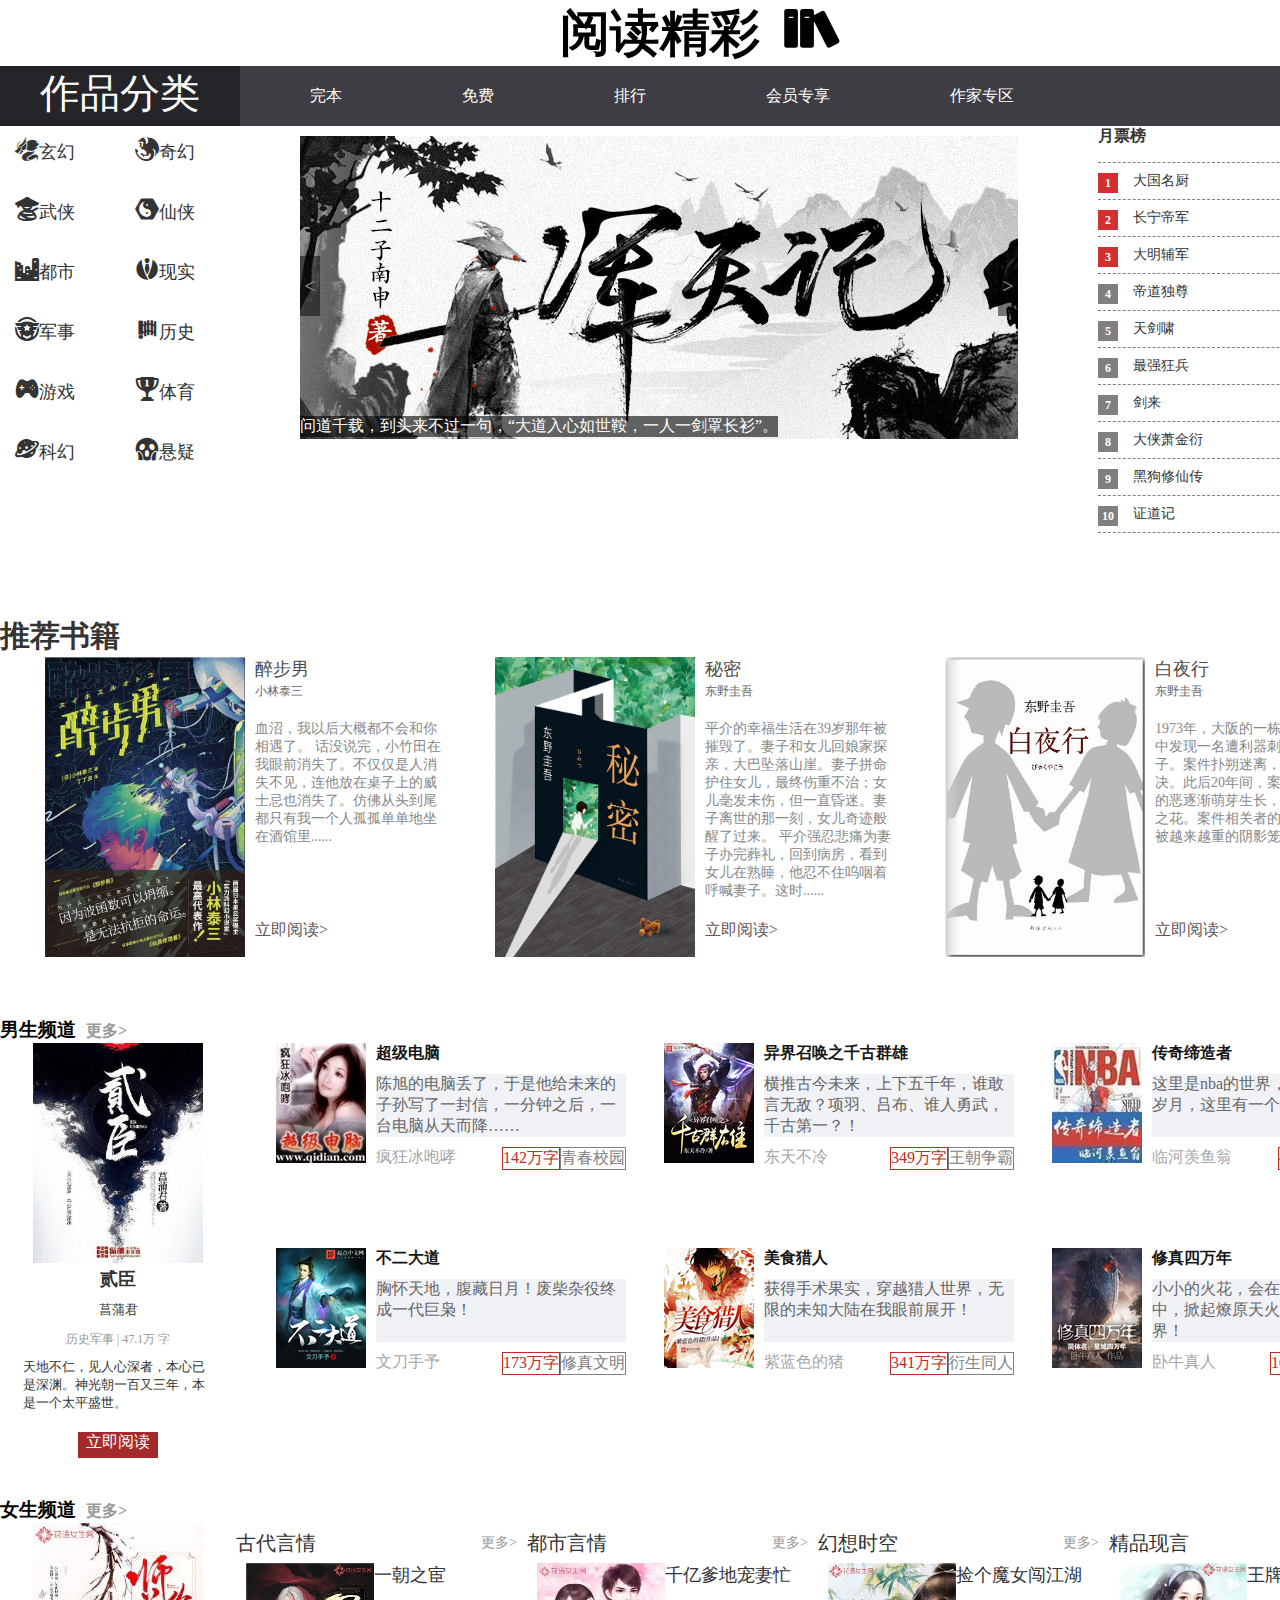
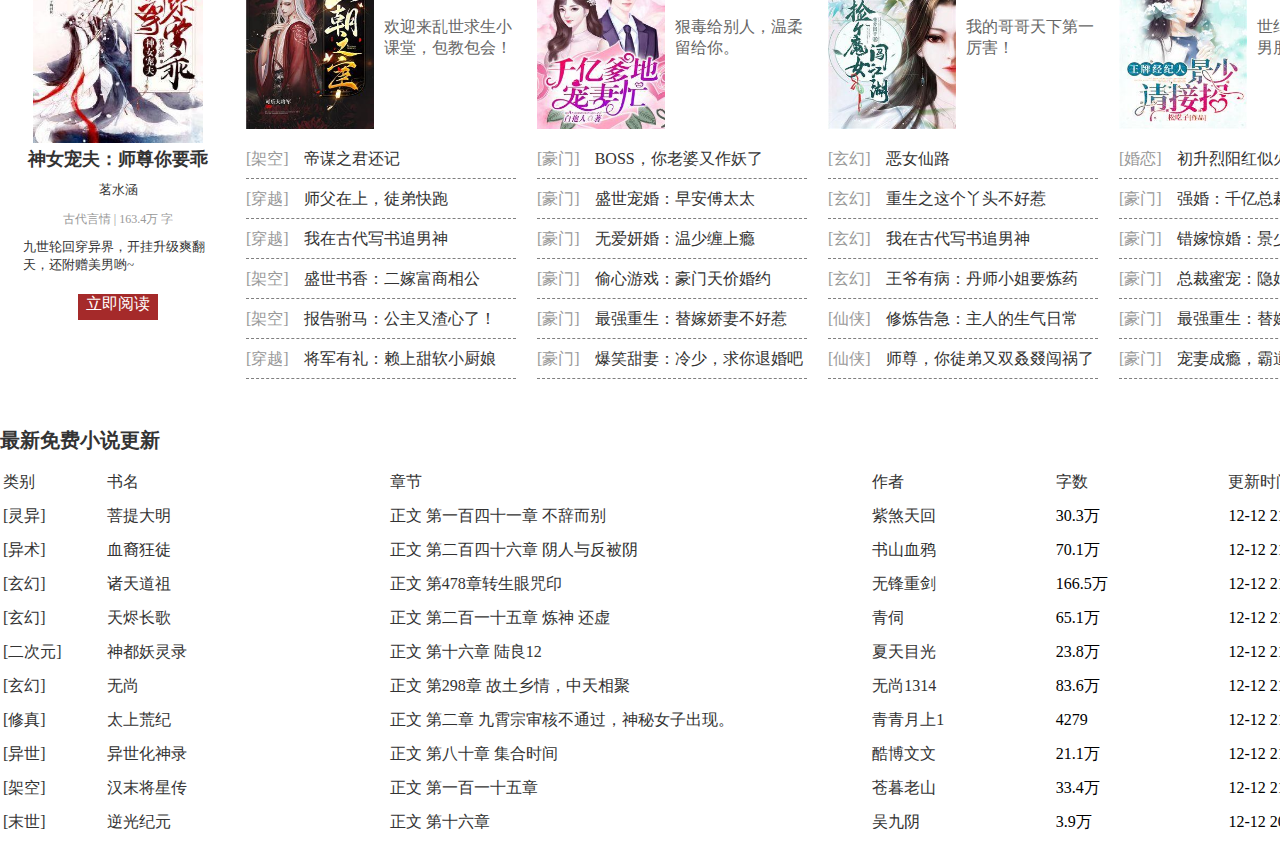
<file: book.html>
<!DOCTYPE html>
<html lang="en">

<head>
    <meta charset="UTF-8">
    <meta name="viewport" content="width=device-width, initial-scale=1.0">
    <meta http-equiv="X-UA-Compatible" content="ie=edge">
    <title>书籍</title>
    <link rel="stylesheet" href="./css/book-style.css">
    <link rel="shortcut icon" href="./ico/favicon_book.ico" type="image/x-icon">
</head>

<body>
    <div class="title">
        <h1>阅读精彩&nbsp;</h1>
    </div>
    <div class="bg">
        <div class="nav">
            <div class="nav-left">
                <div class="head">
                    <p>作品分类</p>
                </div>
                <div class="list">
                    <ul>
                        <li>
                            <a href="#"><em class="iconfont">&#xe650;</em><span>玄幻</span></a>
                            <a href="#"><em class="iconfont">&#xe64c;</em><span>奇幻</span></a>
                        </li>
                        <li>
                            <a href="#"><em class="iconfont">&#xe603;</em><span>武侠</span></a>
                            <a href="#"><em class="iconfont">&#xe510;</em><span>仙侠</span></a>
                        </li>
                        <li>
                            <a href="#"><em class="iconfont">&#xe649;</em><span>都市</span></a>
                            <a href="#"><em class="iconfont">&#xe522;</em><span>现实</span></a>
                        </li>
                        <li>
                            <a href="#"><em class="iconfont">&#xe60d;</em><span>军事</span></a>
                            <a href="#"><em class="iconfont">&#xe60c;</em><span>历史</span></a>
                        </li>
                        <li>
                            <a href="#"><em class="iconfont">&#xe60e;</em><span>游戏</span></a>
                            <a href="#"><em class="iconfont">&#xe64e;</em><span>体育</span></a>
                        </li>
                        <li>
                            <a href="#"><em class="iconfont">&#xe638;</em><span>科幻</span></a>
                            <a href="#"><em class="iconfont">&#xe520;</em><span>悬疑</span></a>
                        </li>
                    </ul>
                </div>
            </div>
            <div class="nav-right">
                <ul>
                    <li><a href="#">完本</a></li>
                    <li><a href="#">免费</a></li>
                    <li><a href="#">排行</a></li>
                    <li><a href="#">会员专享</a></li>
                    <li><a href="#">作家专区</a></li>
                </ul>
            </div>
        </div>
    </div>
    <div class="body">
        <div class="pic">
            <div>
                <img src="./sy/56.jpg" alt="" title="浑天记">
                <p>问道千载，到头来不过一句，“大道入心如世鞍，一人一剑罩长衫”。</p>
                <i class="lf"><a href="#">&gt;</a></i>
                <i class="ri"><a href="#">&lt;</a></i>
            </div>
            <div class="rank">
                <ul>
                    <li><em>月票榜</em></li>
                    <li class="li1"><i>1</i>
                        <div><a href="#">大国名厨</a></div>
                    </li>
                    <li class="li1"><i>2</i>
                        <div><a href="#">长宁帝军</a></div>
                    </li>
                    <li class="li1"><i>3</i>
                        <div><a href="#">大明辅军</a></div>
                    </li>
                    <li class="li2"><i>4</i>
                        <div><a href="#">帝道独尊</a></div>
                    </li>
                    <li class="li2"><i>5</i>
                        <div><a href="#">天剑啸</a></div>
                    </li>
                    <li class="li2"><i>6</i>
                        <div><a href="#">最强狂兵</a></div>
                    </li>
                    <li class="li2"><i>7</i>
                        <div><a href="#">剑来</a></div>
                    </li>
                    <li class="li2"><i>8</i>
                        <div><a href="#">大侠萧金衍</a></div>
                    </li>
                    <li class="li2"><i>9</i>
                        <div><a href="#">黑狗修仙传</a></div>
                    </li>
                    <li class="li2"><i>10</i>
                        <div><a href="#">证道记</a></div>
                    </li>
                </ul>
            </div>
        </div>
    </div>

    <div class="recommend">
        <h3>推荐书籍</h3>
        <div class="bg">
            <div class="rd-body">
                <div class="imgs"><a href="#"><img src="./sy/24.jpg" alt="" title="醉步男"></a></div>
                <div class="t">
                    <a href="#">
                        <p>醉步男</p>
                    </a>
                    <em>小林泰三</em>
                    <i>血沼，我以后大概都不会和你相遇了。
                        话没说完，小竹田在我眼前消失了。不仅仅是人消失不见，连他放在桌子上的威士忌也消失了。仿佛从头到尾都只有我一个人孤孤单单地坐在酒馆里......</i>
                    <a href="#"><span>立即阅读&gt;</span></a>
                </div>
            </div>
            <div class="rd-body">
                <div class="imgs"><a href="#"><img src="./sy/25.jpg" alt="" title="秘密"></a></div>
                <div class="t">
                    <a href="#">
                        <p>秘密</p>
                    </a>
                    <em>东野圭吾</em>
                    <i>平介的幸福生活在39岁那年被摧毁了。妻子和女儿回娘家探亲，大巴坠落山崖。妻子拼命护住女儿，最终伤重不治；女儿毫发未伤，但一直昏迷。妻子离世的那一刻，女儿奇迹般醒了过来。
                        平介强忍悲痛为妻子办完葬礼，回到病房，看到女儿在熟睡，他忍不住呜咽着呼喊妻子。这时......</i>
                    <a href="#"><span>立即阅读&gt;</span></a>
                </div>
            </div>
            <div class="rd-body">
                <div class="imgs"><a href="#"><img src="./sy/26.jpg" alt="" title="白夜行"></a></div>
                <div class="t">
                    <a href="#">
                        <p>白夜行</p>
                    </a>
                    <em>东野圭吾</em>
                    <i>1973年，大阪的一栋废弃建筑中发现一名遭利器刺死的男子。案件扑朔迷离，悬而未决。此后20年间，案件滋生出的恶逐渐萌芽生长，绽放出恶之花。案件相关者的人生逐渐被越来越重的阴影笼罩…… </i>
                    <a href="#"><span>立即阅读&gt;</span></a>
                </div>
            </div>
        </div>
    </div>
    <div class="boy">
        <h3>男生频道<a href="#"><span>更多&gt;</span></a></h3>
        <div>
            <div class="boy-left">
                <a href="#"><img src="./sy/27.jpg" alt="" title="贰臣"></a>
                <h5><a href="#">贰臣</a></h5>
                <p class="author"><a href="#">菖蒲君</a></p>
                <p class="intro"><span>历史军事</span> | <span>47.1万&nbsp;字</span></p>
                <p class="t">天地不仁，见人心深者，本心已是深渊。神光朝一百又三年，本是一个太平盛世。</p>
                <a href="#" class="read">
                    <p>立即阅读</p>
                </a>
            </div>
            <div class="boy-right">
                <ul>
                    <li>
                        <div><a href="#"><img src="./sy/28.jpg" alt=""></a></div>
                        <div class="txt">
                            <h4><a href="#">超级电脑</a></h4>
                            <p>陈旭的电脑丢了，于是他给未来的子孙写了一封信，一分钟之后，一台电脑从天而降……</p>
                            <a href="#" class="author">疯狂冰咆哮</a><span class="sp1">青春校园</span></span><span
                                class="sp2">142万字</span>
                        </div>
                    </li>
                    <li>
                        <div><a href="#"><img src="./sy/29.jpg" alt=""></a></div>
                        <div class="txt">
                            <h4><a href="#">异界召唤之千古群雄</a></h4>
                            <p>横推古今未来，上下五千年，谁敢言无敌？项羽、吕布、谁人勇武，千古第一？！</p>
                            <a href="#" class="author">东天不冷</a><span class="sp1">王朝争霸</span><span
                                class="sp2">349万字</span>
                        </div>
                    </li>
                    <li>
                        <div><a href="#"><img src="./sy/30.jpg" alt=""></a></div>
                        <div class="txt">
                            <h4><a href="#">传奇缔造者</a></h4>
                            <p>这里是nba的世界，是nba最传奇的岁月，这里有一个缔造传奇的人！</p>
                            <a href="#" class="author">临河羡鱼翁</a><span class="sp1">篮球运动</span> <span
                                class="sp2">404万字</span>
                        </div>
                    </li>
                    <li>
                        <div><a href="#"><img src="./sy/31.jpg" alt=""></a></div>
                        <div class="txt">
                            <h4><a href="#">不二大道</a></h4>
                            <p>胸怀天地，腹藏日月！废柴杂役终成一代巨枭！</p>
                            <a href="#" class="author">文刀手予</a><span class="sp1">修真文明</span><span
                                class="sp2">173万字</span>
                        </div>
                    </li>
                    <li>
                        <div><a href="#"><img src="./sy/32.jpg" alt=""></a></div>
                        <div class="txt">
                            <h4><a href="#">美食猎人</a></h4>
                            <p>获得手术果实，穿越猎人世界，无限的未知大陆在我眼前展开！</p>
                            <a href="#" class="author">紫蓝色的猪</a><span class="sp1">衍生同人</span><span
                                class="sp2">341万字</span>
                        </div>
                    </li>
                    <li>
                        <div><a href="#"><img src="./sy/33.jpg" alt=""></a></div>
                        <div class="txt">
                            <h4><a href="#">修真四万年</a></h4>
                            <p>小小的火花，会在这片黑暗森林中，掀起燎原天火，照亮整个世界！</p>
                            <a href="#" class="author">卧牛真人</a><span class="sp1">未来世界</span><span
                                class="sp2">1071万字</span>
                        </div>
                    </li>
                </ul>
            </div>
        </div>
    </div>
    <div class="girl">
        <h3>女生频道<a href="#"><span>更多&gt;</span></a></h3>
        <div>
            <div class="girl-left">
                <a href="#"><img src="./sy/34.jpg" alt="" title="神女宠夫：师尊你要乖"></a>
                <h5><a href="#"><a href="#">神女宠夫：师尊你要乖</a></a></h5>
                <p class="author"><a href="#">茗水涵</a></p>
                <p class="intro"><span>古代言情</span> | <span>163.4万&nbsp;字</span></p>
                <p class="t">九世轮回穿异界，开挂升级爽翻天，还附赠美男哟~</p>
                <a href="#" class="read">
                    <p>立即阅读</p>
                </a>
            </div>
            <div class="girl-right">
                <div class="girl-right-list">
                    <div class="title">
                        <span class="title-left">古代言情</span>
                        <a href="#"><span class="title-right">更多</span></a>
                    </div>
                    <div class="pic">
                        <a href="#"><img src="./sy/35.jpg" alt="" title="一朝之宦"></a>
                        <a href="#"><i>一朝之宦</i></a>
                        <p>欢迎来乱世求生小课堂，包教包会！</p>
                    </div>
                    <ul>
                        <li><span>[架空]</span><a href="#">帝谋之君还记</a></li>
                        <li><span>[穿越]</span><a href="#">师父在上，徒弟快跑</a></li>
                        <li><span>[穿越]</span><a href="#">我在古代写书追男神</a></li>
                        <li><span>[架空]</span><a href="#">盛世书香：二嫁富商相公</a></li>
                        <li><span>[架空]</span><a href="#">报告驸马：公主又渣心了！</a></li>
                        <li><span>[穿越]</span><a href="#">将军有礼：赖上甜软小厨娘</a></li>
                    </ul>
                </div>
                <div class="girl-right-list">
                    <div class="title">
                        <span class="title-left">都市言情</span>
                        <a href="#"><span class="title-right">更多</span></a>
                    </div>
                    <div class="pic">
                        <a href="#"><img src="./sy/36.jpg" alt="" title="千亿爹地宠妻忙"></a>
                        <a href="#"><i>千亿爹地宠妻忙</i></a>
                        <p>狠毒给别人，温柔留给你。</p>
                    </div>
                    <ul>
                        <li><span>[豪门]</span><a href="#">BOSS，你老婆又作妖了</a></li>
                        <li><span>[豪门]</span><a href="#">盛世宠婚：早安傅太太</a></li>
                        <li><span>[豪门]</span><a href="#">无爱妍婚：温少缠上瘾</a></li>
                        <li><span>[豪门]</span><a href="#">偷心游戏：豪门天价婚约</a></li>
                        <li><span>[豪门]</span><a href="#">最强重生：替嫁娇妻不好惹</a></li>
                        <li><span>[豪门]</span><a href="#">爆笑甜妻：冷少，求你退婚吧</a></li>
                    </ul>
                </div>
                <div class="girl-right-list">
                    <div class="title">
                        <span class="title-left">幻想时空</span>
                        <a href="#"><span class="title-right">更多</span></a>
                    </div>
                    <div class="pic">
                        <a href="#"><img src="./sy/37.jpg" alt="" title="捡个魔女闯江湖"></a>
                        <a href="#"><i>捡个魔女闯江湖</i></a>
                        <p>我的哥哥天下第一厉害！</p>
                    </div>
                    <ul>
                        <li><span>[玄幻]</span><a href="#">恶女仙路</a></li>
                        <li><span>[玄幻]</span><a href="#">重生之这个丫头不好惹</a></li>
                        <li><span>[玄幻]</span><a href="#">我在古代写书追男神</a></li>
                        <li><span>[玄幻]</span><a href="#">王爷有病：丹师小姐要炼药</a></li>
                        <li><span>[仙侠]</span><a href="#">修炼告急：主人的生气日常</a></li>
                        <li><span>[仙侠]</span><a href="#">师尊，你徒弟又双叒叕闯祸了</a></li>
                    </ul>
                </div>
                <div class="girl-right-list">
                    <div class="title">
                        <span class="title-left">精品现言</span>
                        <a href="#"><span class="title-right">更多</span></a>
                    </div>
                    <div class="pic">
                        <a href="#"><img src="./sy/38.jpg" alt="" title="王牌经纪人：景少，请接招"></a>
                        <a href="#"><i>王牌经纪人</i></a>
                        <p>世纪拷问：爱豆和男朋友谁重要？</p>
                    </div>
                    <ul>
                        <li><span>[婚恋]</span><a href="#">初升烈阳红似火</a></li>
                        <li><span>[豪门]</span><a href="#">强婚：千亿总裁来打call</a></li>
                        <li><span>[豪门]</span><a href="#">错嫁惊婚：景少追妻请排队</a></li>
                        <li><span>[豪门]</span><a href="#">总裁蜜宠：隐婚娇妻太撩人</a></li>
                        <li><span>[豪门]</span><a href="#">最强重生：替嫁娇妻不好惹</a></li>
                        <li><span>[豪门]</span><a href="#">宠妻成瘾，霸道boss狠狠爱</a></li>
                    </ul>
                </div>
            </div>
        </div>
    </div>
    <div class="new">
        <h3>最新免费小说更新</h3>
        <table>
            <tr class="tr1">
                <td class="c">类别</td>
                <td class="name">书名</td>
                <td class="chapter">章节</td>
                <td class="author">作者</td>
                <td class="number">字数</td>
                <td class="date">更新时间</td>
            </tr>
            <tr>
                <td class="c"><a href="#">[灵异]</a></td>
                <td class="name"><a href="#">菩提大明</a></td>
                <td class="chapter"><a href="#">正文 第一百四十一章 不辞而别</a></td>
                <td class="author"><a href="#">紫煞天回</a></td>
                <td class="number">30.3万</td>
                <td class="date">12-12 21:40</td>
            </tr>
            <tr>
                <td class="c"><a href="#">[异术]</a></td>
                <td class="name"><a href="#">血裔狂徒</a></td>
                <td class="chapter"><a href="#">正文 第二百四十六章 阴人与反被阴</a></td>
                <td class="author"><a href="#">书山血鸦</a></td>
                <td class="number">70.1万</td>
                <td class="date">12-12 21:38</td>
            </tr>
            <tr>
                <td class="c"><a href="#">[玄幻]</a></td>
                <td class="name"><a href="#">诸天道祖</a></td>
                <td class="chapter"><a href="#">正文 第478章转生眼咒印</a></td>
                <td class="author"><a href="#">无锋重剑</a></td>
                <td class="number">166.5万</td>
                <td class="date">12-12 21:26</td>
            </tr>
            <tr>
                <td class="c"><a href="#">[玄幻]</a></td>
                <td class="name"><a href="#">天烬长歌</a></td>
                <td class="chapter"><a href="#">正文 第二百一十五章 炼神 还虚</a></td>
                <td class="author"><a href="#">青伺</a></td>
                <td class="number">65.1万</td>
                <td class="date">12-12 21:25</td>
            </tr>
            <tr>
                <td class="c"><a href="#">[二次元]</a></td>
                <td class="name"><a href="#">神都妖灵录</a></td>
                <td class="chapter"><a href="#">正文 第十六章 陆良12</a></td>
                <td class="author"><a href="#">夏天目光</a></td>
                <td class="number">23.8万</td>
                <td class="date">12-12 21:24</td>
            </tr>
            <tr>
                <td class="c"><a href="#">[玄幻]</a></td>
                <td class="name"><a href="#">无尚</a></td>
                <td class="chapter"><a href="#">正文 第298章 故土乡情，中天相聚</a></td>
                <td class="author"><a href="#">无尚1314</a></td>
                <td class="number">83.6万</td>
                <td class="date">12-12 21:24</td>
            </tr>
            <tr>
                <td class="c"><a href="#">[修真]</a></td>
                <td class="name"><a href="#">太上荒纪</a></td>
                <td class="chapter"><a href="#">正文 第二章 九霄宗审核不通过，神秘女子出现。</a></td>
                <td class="author"><a href="#">青青月上1</a></td>
                <td class="number">4279</td>
                <td class="date">12-12 21:21</td>
            </tr>
            <tr>
                <td class="c"><a href="#">[异世]</a></td>
                <td class="name"><a href="#">异世化神录</a></td>
                <td class="chapter"><a href="#">正文 第八十章 集合时间</a></td>
                <td class="author"><a href="#">酷博文文</a></td>
                <td class="number">21.1万</td>
                <td class="date">12-12 21:03</td>
            </tr>
            <tr>
                <td class="c"><a href="#">[架空]</a></td>
                <td class="name"><a href="#">汉末将星传</a></td>
                <td class="chapter"><a href="#">正文 第一百一十五章</a></td>
                <td class="author"><a href="#">苍暮老山</a></td>
                <td class="number">33.4万</td>
                <td class="date">12-12 21:01</td>
            </tr>
            <tr>
                <td class="c"><a href="#">[末世]</a></td>
                <td class="name"><a href="#">逆光纪元</a></td>
                <td class="chapter"><a href="#">正文 第十六章</a></td>
                <td class="author"><a href="#">吴九阴</a></td>
                <td class="number">3.9万</td>
                <td class="date">12-12 20:48</td>
            </tr>
        </table>
    </div>
</body>

</html>
</file>
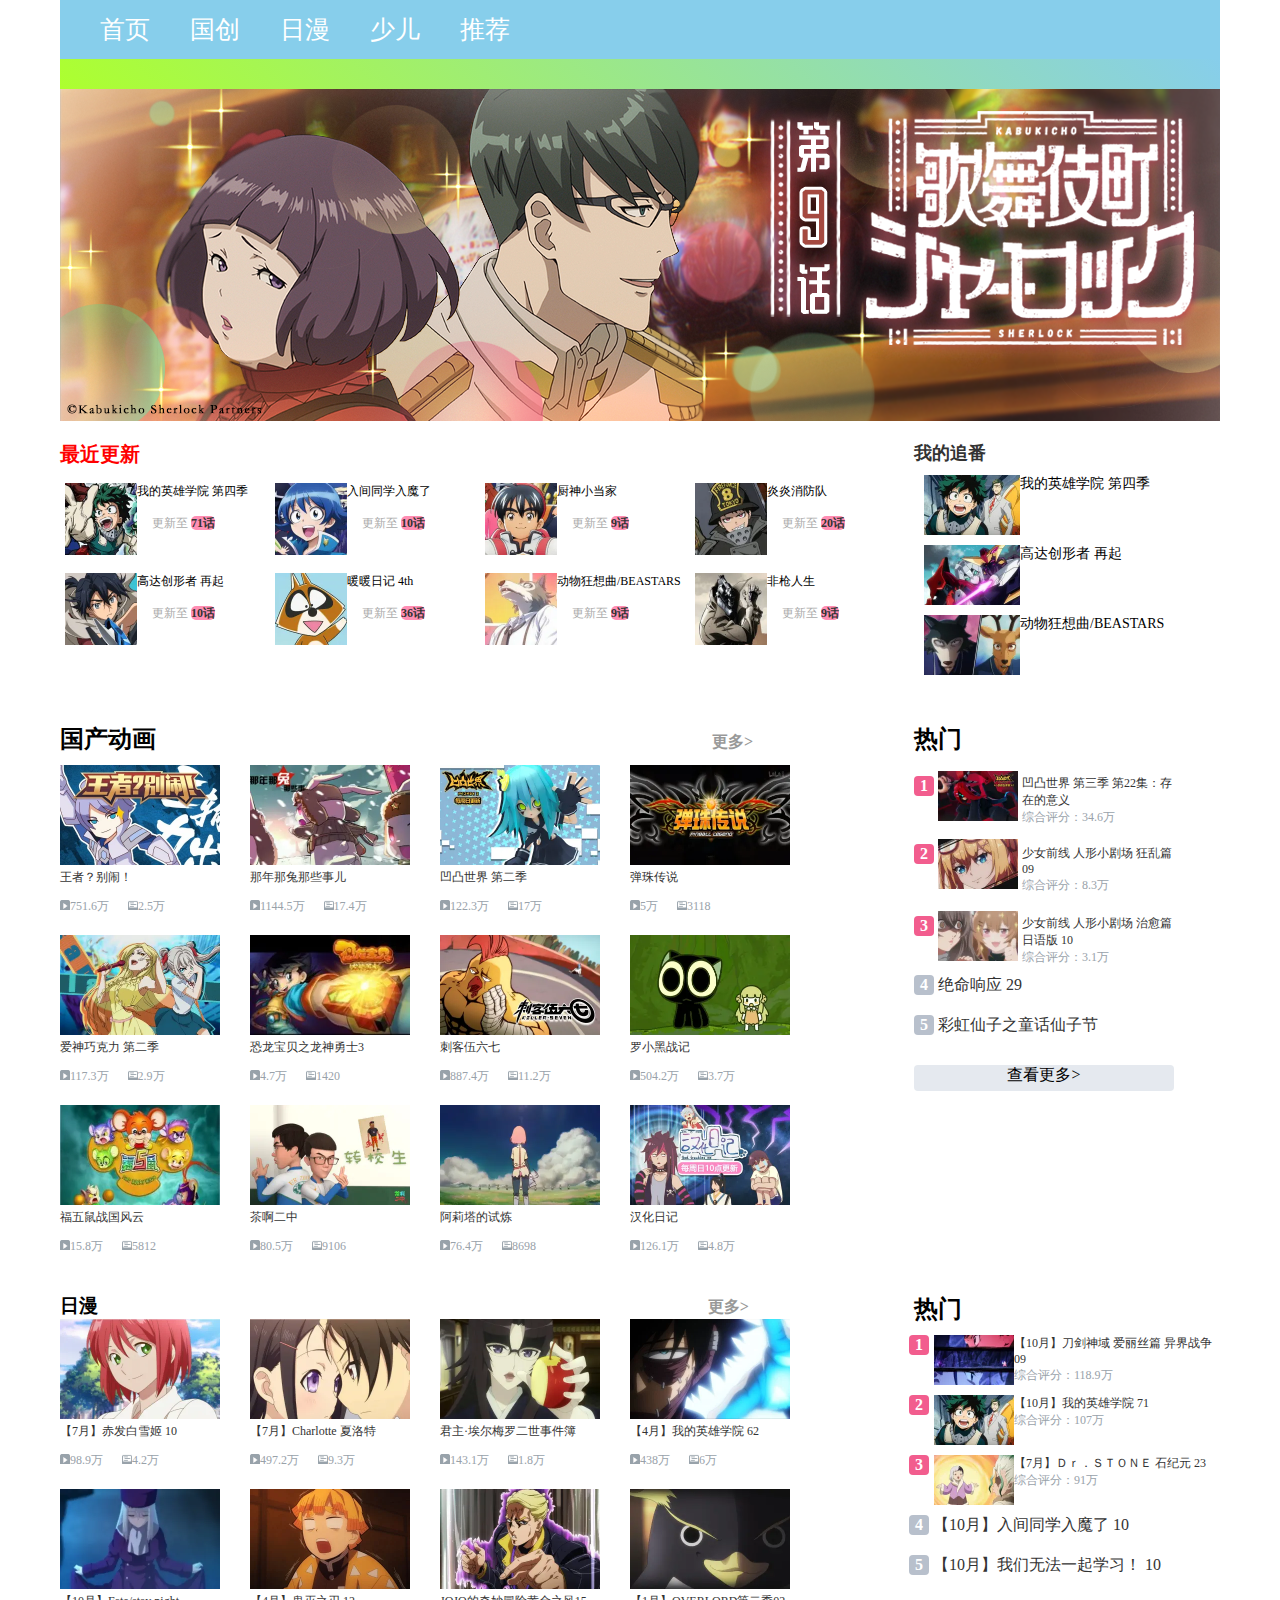
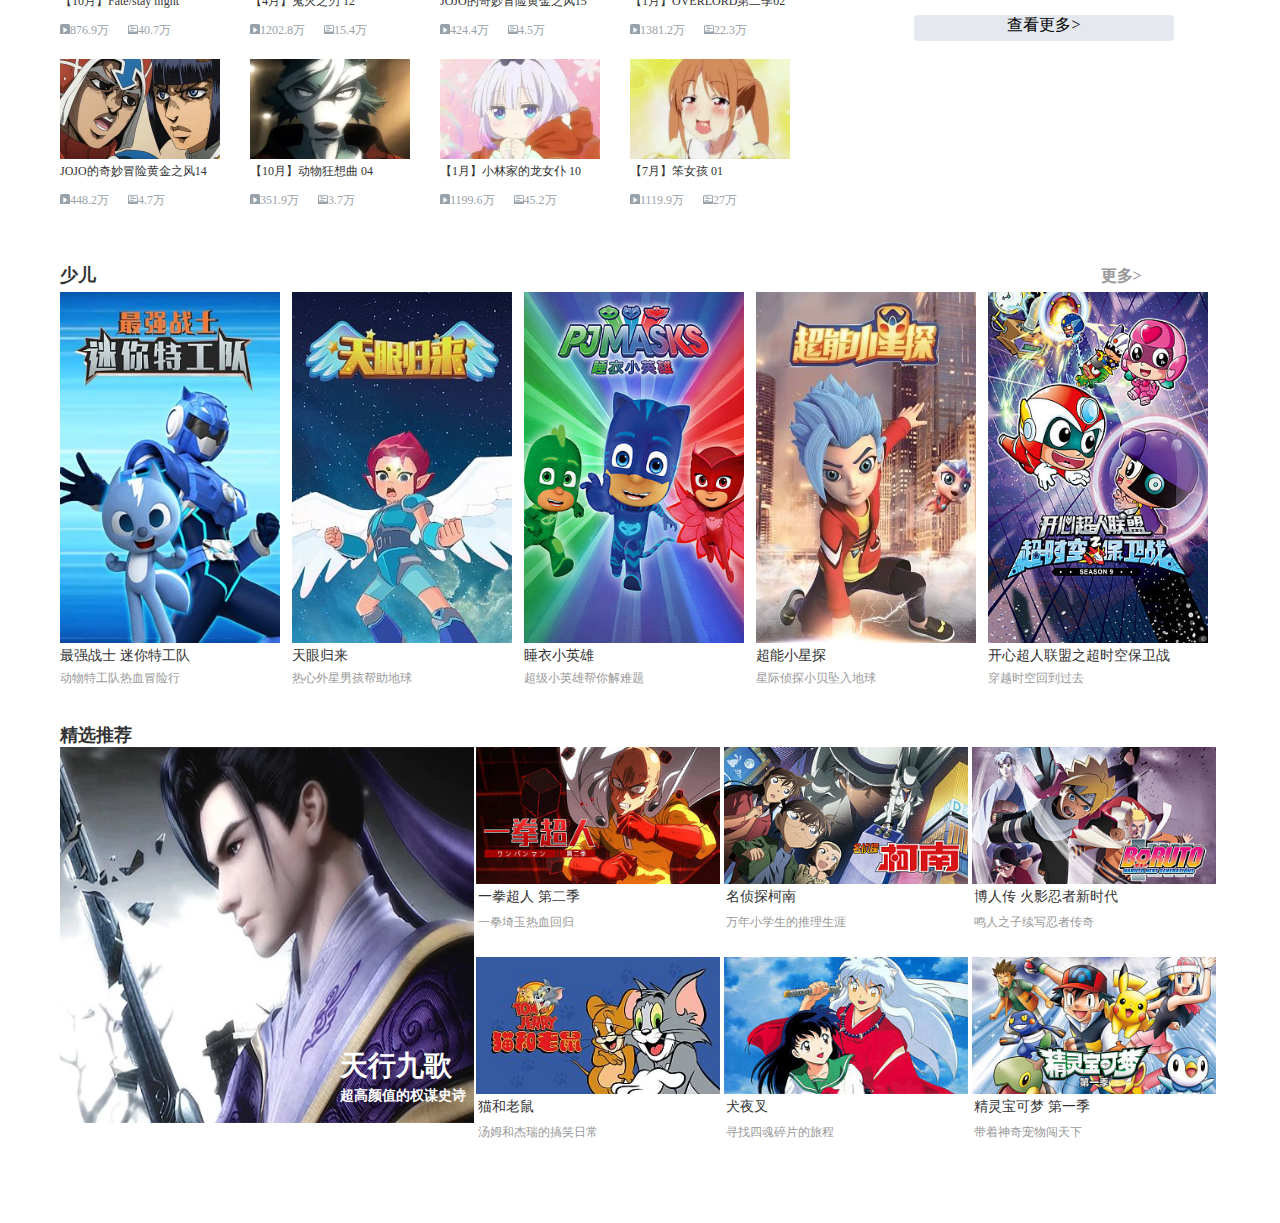
<file: comic.html>
<!DOCTYPE html>
<html lang="en">

<head>
    <meta charset="UTF-8">
    <meta name="viewport" content="width=device-width, initial-scale=1.0">
    <meta http-equiv="X-UA-Compatible" content="ie=edge">
    <title>动漫</title>
    <link rel="stylesheet" href="./css/comic-style.css">
    <link rel="shortcut icon" href="./ico/favicon_comic.ico" type="image/x-icon">
</head>

<body>
    <div class="header">
        <div class="hd-nav">
            <ul>
                <li><a href="index.html">首页</a></li>
                <li><a href="#1">国创</a></li>
                <li><a href="#2">日漫</a></li>
                <li><a href="#3">少儿</a></li>
                <li><a href="#4">推荐</a></li>
            </ul>
        </div>
    </div>
    <div class="fenge">
    </div>
    <div class="center">
        <ul>
            <li>
                <a href="#" target="_blank"><img src="dm/1.png" alt="" title="神探夏洛克"></a>
            </li>
            <li>
                <a href="#" target="_balnk"><img src="dm/2.jpg" alt="" title="Fate"></a>
            </li>
            <li>
                <a href="#" target="_blank"><img src="dm/3.jpg" alt="" title="高分少女"></a>
            </li>
            <li>
                <a href="#" target="_blank"><img src="dm/4.jpg" alt="" title="刀剑神域"></a>
            </li>
            <li>
                <a href="#" target="_blank"><img src="dm/5.jpg" alt="" title="我的英雄学院 第四季"></a>
            </li>
        </ul>
    </div>
    <div class="gengxin">
        <div class="gx-left">
            <h3>最近更新</h3>
            <div class="gx-bd">
                <ul>
                    <li>
                        <a href="https://www.bilibili.com/bangumi/play/ss28623" target="_blank"><img src="./dm/6.jpg" alt=""></a>
                        <a href="https://www.bilibili.com/bangumi/play/ss28623" target="_blank" class="gx-bdp"><p>我的英雄学院 第四季</p></a>
                        <span class="gx-bds">更新至 <strong class="ji">71话</strong></span>
                    </li>
                    <li>
                        <a href="https://www.bilibili.com/bangumi/play/ss28638" target="_blank"><img src="./dm/7.jpg" alt=""></a>
                        <a href="https://www.bilibili.com/bangumi/play/ss28638" target="_blank" class="gx-bdp"><p>入间同学入魔了</p></a>
                        <span class="gx-bds">更新至 <strong class="ji">10话</strong></span>
                    </li>
                    <li>
                        <a href="https://www.bilibili.com/bangumi/play/ss28631" target="_blank"><img src="./dm/8.jpg" alt=""></a>
                        <a href="https://www.bilibili.com/bangumi/play/ss28631" target="_blank" class="gx-bdp"><p>厨神小当家</p></a>
                        <span class="gx-bds">更新至 <strong class="ji">9话</strong></span> 
                    </li>
                    <li>
                        <a href="https://www.bilibili.com/bangumi/play/ss27959" target="_blank"><img src="./dm/9.jpg" alt=""></a>
                        <a href="https://www.bilibili.com/bangumi/play/ss27959" target="_blank" class="gx-bdp"><p>炎炎消防队</p></a>
                        <span class="gx-bds">更新至 <strong class="ji">20话</strong></span> 
                    </li>
                    <li>
                        <a href="https://www.bilibili.com/bangumi/play/ss28593" target="_blank"><img src="./dm/10.jpg" alt=""></a>
                        <a href="https://www.bilibili.com/bangumi/play/ss28593" target="_blank" class="gx-bdp"><p>高达创形者 再起</p></a>
                        <span class="gx-bds">更新至 <strong class="ji">10话</strong></span> 
                    </li>
                    <li>
                        <a href="https://www.bilibili.com/bangumi/play/ss26878" target="_blank"><img src="./dm/11.jpg" alt=""></a>
                        <a href="https://www.bilibili.com/bangumi/play/ss26878" target="_blank" class="gx-bdp"><p>暖暖日记 4th</p></a>
                        <span class="gx-bds">更新至 <strong class="ji">36话</strong></span>
                    </li>
                    <li>
                        <a href="https://www.bilibili.com/bangumi/play/ss28542" target="_blank"><img src="./dm/12.jpg" alt=""></a>
                        <a href="https://www.bilibili.com/bangumi/play/ss28542" target="_blank" class="gx-bdp"><p>动物狂想曲/BEASTARS</p></a>
                        <span class="gx-bds">更新至 <strong class="ji">9话</strong></span>
                    </li>
                    <li>
                        <a href="https://www.bilibili.com/bangumi/play/ss28617" target="_blank"><img src="./dm/13.jpg" alt=""></a>
                        <a href="https://www.bilibili.com/bangumi/play/ss28617" target="_blank" class="gx-bdp"><p>非枪人生</p></a>
                        <span class="gx-bds">更新至 <strong class="ji">9话</strong></span>
                    </li>
                </ul>
            </div>
        </div>
        <div class="gx-right">
            <div><h3>我的追番</h3></div>
            <div class="list">
                <ul>
                    <li>
                        <a href="https://www.bilibili.com/bangumi/play/ss28623"><img src="./dm/14.jpg" alt=""></a>
                        <a href="https://www.bilibili.com/bangumi/play/ss28623" target="_blank" class="gx-bdp"><p>我的英雄学院 第四季</p></a>
                    </li>
                    <li>
                        <a href="https://www.bilibili.com/bangumi/play/ss28593"><img src="./dm/15.jpg" alt=""></a>
                        <a href="https://www.bilibili.com/bangumi/play/ss28593" target="_blank" class="gx-bdp"><p>高达创形者 再起</p></a>
                    </li>
                    <li>
                        <a href="https://www.bilibili.com/bangumi/play/ss28542"><img src="./dm/16.jpg" alt=""></a>
                        <a href="https://www.bilibili.com/bangumi/play/ss28542" target="_blank" class="gx-bdp"><p>动物狂想曲/BEASTARS</p></a>
                    </li>
                </ul>
            </div>
        </div>
    </div>
    <div class="gc">
        <div class="gc-left">
            <a name="1"></a>
            <h3>国产动画 <a href="#"><span>更多&gt;</span></a></h3>
            <div>
                <div class="gc-left-box">
                    <a href="https://www.bilibili.com/bangumi/play/ep255133" target="_blank"><img src="./dm/17.jpg" alt=""></a>
                    <a href="https://www.bilibili.com/bangumi/play/ep255133"><p class="t">王者？别闹！</p></a>
                    <p class="pic"><img src="./dm/Snipaste_2019-12-08_22-09-22.png" alt="">751.6万</p>
                    <span class="pic"><img src="./dm/Snipaste_2019-12-08_22-15-58.png" alt="">2.5万</span>
                </div>
                <div class="gc-left-box">
                    <a href="https://www.bilibili.com/bangumi/play/ep30478/" target="_blank"><img src="./dm/18.jpg" alt=""></a>
                    <a href="https://www.bilibili.com/bangumi/play/ep30478/"><p class="t">那年那兔那些事儿</p></a>
                    <p class="pic"><img src="./dm/Snipaste_2019-12-08_22-09-22.png" alt="">1144.5万</p>
                    <span class="pic"><img src="./dm/Snipaste_2019-12-08_22-15-58.png" alt="">17.4万</span>
                </div>
                <div class="gc-left-box">
                    <a href="https://www.bilibili.com/bangumi/play/ep114687" target="_blank"><img src="./dm/19.jpg" alt=""></a>
                    <a href="https://www.bilibili.com/bangumi/play/ep114687"><p class="t">凹凸世界 第二季</p></a>
                    <p class="pic"><img src="./dm/Snipaste_2019-12-08_22-09-22.png" alt="">122.3万</p>
                    <span class="pic"><img src="./dm/Snipaste_2019-12-08_22-15-58.png" alt="">17万</span>
                </div>
                <div class="gc-left-box">
                    <a href="https://www.bilibili.com/video/av73016213" target="_blank"><img src="./dm/20.jpg" alt=""></a>
                    <a href="https://www.bilibili.com/video/av73016213"><p class="t">弹珠传说</p></a>
                    <p class="pic"><img src="./dm/Snipaste_2019-12-08_22-09-22.png" alt="">5万</p>
                    <span class="pic"><img src="./dm/Snipaste_2019-12-08_22-15-58.png" alt="">3118</span>
                </div>
                <div class="gc-left-box">
                    <a href="https://www.bilibili.com/video/av21336411" target="_blank"><img src="./dm/21.jpg" alt=""></a>
                    <a href="https://www.bilibili.com/video/av21336411"><p class="t">爱神巧克力 第二季</p></a>
                    <p class="pic"><img src="./dm/Snipaste_2019-12-08_22-09-22.png" alt="">117.3万</p>
                    <span class="pic"><img src="./dm/Snipaste_2019-12-08_22-15-58.png" alt="">2.9万</span>
                </div>
                <div class="gc-left-box">
                    <a href="https://www.bilibili.com/video/av12894490" target="_blank"><img src="./dm/22.jpg" alt=""></a>
                    <a href="https://www.bilibili.com/video/av12894490"><p class="t">恐龙宝贝之龙神勇士3</p></a>
                    <p class="pic"><img src="./dm/Snipaste_2019-12-08_22-09-22.png" alt="">4.7万</p>
                    <span class="pic"><img src="./dm/Snipaste_2019-12-08_22-15-58.png" alt="">1420</span>
                </div>
                <div class="gc-left-box">
                    <a href="https://www.bilibili.com/bangumi/play/ep203922" target="_blank"><img src="./dm/23.jpg" alt=""></a>
                    <a href="https://www.bilibili.com/bangumi/play/ep203922"><p class="t">刺客伍六七</p></a>
                    <p class="pic"><img src="./dm/Snipaste_2019-12-08_22-09-22.png" alt="">887.4万</p>
                    <span class="pic"><img src="./dm/Snipaste_2019-12-08_22-15-58.png" alt="">11.2万</span>
                </div>
                <div class="gc-left-box">
                    <a href="https://www.bilibili.com/bangumi/play/ep32374" target="_blank"><img src="./dm/24.jpg" alt=""></a>
                    <a href="https://www.bilibili.com/bangumi/play/ep32374"><p class="t">罗小黑战记</p></a>
                    <p class="pic"><img src="./dm/Snipaste_2019-12-08_22-09-22.png" alt="">504.2万</p>
                    <span class="pic"><img src="./dm/Snipaste_2019-12-08_22-15-58.png" alt="">3.7万</span>
                </div>
                <div class="gc-left-box">
                    <a href="https://www.bilibili.com/video/av13312870" target="_blank"><img src="./dm/25.jpg" alt=""></a>
                    <a href="https://www.bilibili.com/video/av13312870"><p class="t">福五鼠战国风云</p></a>
                    <p class="pic"><img src="./dm/Snipaste_2019-12-08_22-09-22.png" alt="">15.8万</p>
                    <span class="pic"><img src="./dm/Snipaste_2019-12-08_22-15-58.png" alt="">5812</span>
                </div>
                <div class="gc-left-box">
                    <a href="https://www.bilibili.com/bangumi/play/ep199033" target="_blank"><img src="./dm/26.jpg" alt=""></a>
                    <a href="https://www.bilibili.com/bangumi/play/ep199033"><p class="t">茶啊二中</p></a>
                    <p class="pic"><img src="./dm/Snipaste_2019-12-08_22-09-22.png" alt="">80.5万</p>
                    <span class="pic"><img src="./dm/Snipaste_2019-12-08_22-15-58.png" alt="">9106</span>
                </div>
                <div class="gc-left-box">
                    <a href="https://www.bilibili.com/video/av6842785" target="_blank"><img src="./dm/27.jpg" alt=""></a>
                    <a href="https://www.bilibili.com/video/av6842785"><p class="t">阿莉塔的试炼</p></a>
                    <p class="pic"><img src="./dm/Snipaste_2019-12-08_22-09-22.png" alt="">76.4万</p>
                    <span class="pic"><img src="./dm/Snipaste_2019-12-08_22-15-58.png" alt="">8698</span>
                </div>
                <div class="gc-left-box">
                        <a href="https://www.bilibili.com/bangumi/play/ep278426" target="_blank"><img src="./dm/28.jpg" alt=""></a>
                        <a href="https://www.bilibili.com/bangumi/play/ep278426"><p class="t">汉化日记</p></a>
                        <p class="pic"><img src="./dm/Snipaste_2019-12-08_22-09-22.png" alt="">126.1万</p>
                        <span class="pic"><img src="./dm/Snipaste_2019-12-08_22-15-58.png" alt="">4.8万</span>
                </div>
            </div>
        </div>
        <div class="gc-right">
            <h3>热门</h3>
            <div>
                <ul>
                    <li>
                        <span class="rank"><i>1</i> </span>
                        <div class="imgs">
                            <a href="https://www.bilibili.com/video/av78142958/" target="_blank"><img src="./dm/29.jpg" alt=""></a>
                        </div>
                        <div class="t">
                            <a href="https://www.bilibili.com/video/av78142958/" target="_blank"><p class="t1">凹凸世界 第三季 第22集：存在的意义</p></a>
                            <p class="t2">综合评分：34.6万</p>
                        </div>
                    </li>
                    <li>
                        <span class="rank"><i>2</i></span>
                        <div class="imgs">
                            <a href="https://www.bilibili.com/bangumi/play/ep292856" target="_blank"><img src="./dm/30.jpg" alt=""></a>
                        </div>
                        <div class="t">
                            <a href="https://www.bilibili.com/bangumi/play/ep292856" target="_blank"><p class="t1">少女前线 人形小剧场 狂乱篇 09</p></a>
                            <p class="t2">综合评分：8.3万</p>
                        </div>
                    </li>
                    <li>                        
                        <span class="rank"><i>3</i></span>
                        <div class="imgs">
                            <a href="https://www.bilibili.com/video/av77198584/" target="_blank"><img src="./dm/31.jpg" alt=""></a>
                        </div>
                        <div class="t">
                            <a href="https://www.bilibili.com/video/av77198584/" target=""><p class="t1">少女前线 人形小剧场 治愈篇 日语版 10</p></a>
                            <p class="t2">综合评分：3.1万</p>
                        </div>
                    </li>
                    <li class="li4">                        
                        <span class="no-rank"><i>4</i></span>
                        <div class="other">
                            <a href="https://www.bilibili.com/video/av78263249/" target="_blank"><p class="t1">绝命响应 29</p></a>
                        </div>
                    </li>
                    <li class="li4">                        
                        <span class="no-rank"><i>5</i></span>
                        <div class="other">
                            <a href="https://www.bilibili.com/video/av78027883/" target="_blank"><p class="t1">彩虹仙子之童话仙子节</p></a>
                        </div>
                    </li>
                </ul>
            </div>
            <div class="more">查看更多&gt;</div>
        </div>
    </div>
    <div class="rm">
        <div class="rm-left">
            <a name="2"></a>
            <h3>日漫 <a href="#"><span>更多&gt;</span></a></h3>
            <div>
                <div class="left-box">
                    <a href="https://www.bilibili.com/bangumi/play/ep67438/" target="_blank"><img src="./dm/32.jpg" alt=""></a>
                    <a href="https://www.bilibili.com/bangumi/play/ep67438/"><p class="t">【7月】赤发白雪姬 10</p></a>
                    <p class="pic"><img src="./dm/Snipaste_2019-12-08_22-09-22.png" alt="">98.9万</p>
                    <span class="pic"><img src="./dm/Snipaste_2019-12-08_22-15-58.png" alt="">4.2万</span>
                </div>
                <div class="left-box">
                    <a href="https://www.bilibili.com/video/av2665177" target="_blank"><img src="./dm/33.jpg" alt=""></a>
                    <a href="https://www.bilibili.com/video/av2665177"><p class="t">【7月】Charlotte 夏洛特</p></a>
                    <p class="pic"><img src="./dm/Snipaste_2019-12-08_22-09-22.png" alt="">497.2万</p>
                    <span class="pic"><img src="./dm/Snipaste_2019-12-08_22-15-58.png" alt="">9.3万</span>
                </div>
                <div class="left-box">
                    <a href="https://www.bilibili.com/video/av66932640" target="_blank"><img src="./dm/34.jpg" alt=""></a>
                    <a href="https://www.bilibili.com/video/av66932640"><p class="t">君主·埃尔梅罗二世事件簿</p></a>
                    <p class="pic"><img src="./dm/Snipaste_2019-12-08_22-09-22.png" alt="">143.1万</p>
                    <span class="pic"><img src="./dm/Snipaste_2019-12-08_22-15-58.png" alt="">1.8万</span>
                </div>
                <div class="left-box">
                    <a href="https://www.bilibili.com/video/av32207051" target="_blank"><img src="./dm/35.jpg" alt=""></a>
                    <a href="https://www.bilibili.com/video/av32207051"><p class="t">【4月】我的英雄学院 62</p></a>
                    <p class="pic"><img src="./dm/Snipaste_2019-12-08_22-09-22.png" alt="">438万</p>
                    <span class="pic"><img src="./dm/Snipaste_2019-12-08_22-15-58.png" alt="">6万</span>
                </div>
                <div class="left-box">
                    <a href="https://www.bilibili.com/video/av1654426" target="_blank"><img src="./dm/36.jpg" alt=""></a>
                    <a href="https://www.bilibili.com/video/av1654426"><p class="t">【10月】Fate/stay night</p></a>
                    <p class="pic"><img src="./dm/Snipaste_2019-12-08_22-09-22.png" alt="">876.9万</p>
                    <span class="pic"><img src="./dm/Snipaste_2019-12-08_22-15-58.png" alt="">40.7万</span>
                </div>
                <div class="left-box">
                    <a href="https://www.bilibili.com/bangumi/play/ep267862" target="_blank"><img src="./dm/37.jpg" alt=""></a>
                    <a href="https://www.bilibili.com/bangumi/play/ep267862"><p class="t">【4月】鬼灭之刃 12</p></a>
                    <p class="pic"><img src="./dm/Snipaste_2019-12-08_22-09-22.png" alt="">1202.8万</p>
                    <span class="pic"><img src="./dm/Snipaste_2019-12-08_22-15-58.png" alt="">15.4万</span>
                </div>
                <div class="left-box">
                    <a href="https://www.bilibili.com/video/av41058812" target="_blank"><img src="./dm/38.jpg" alt=""></a>
                    <a href="https://www.bilibili.com/video/av41058812"><p class="t">JOJO的奇妙冒险黄金之风15</p></a>
                    <p class="pic"><img src="./dm/Snipaste_2019-12-08_22-09-22.png" alt="">424.4万</p>
                    <span class="pic"><img src="./dm/Snipaste_2019-12-08_22-15-58.png" alt="">4.5万</span>
                </div>
                <div class="left-box">
                    <a href="https://www.bilibili.com/video/av18377609" target="_blank"><img src="./dm/39.jpg" alt=""></a>
                    <a href="https://www.bilibili.com/video/av18377609"><p class="t">【1月】OVERLORD第二季02</p></a>
                    <p class="pic"><img src="./dm/Snipaste_2019-12-08_22-09-22.png" alt="">1381.2万</p>
                    <span class="pic"><img src="./dm/Snipaste_2019-12-08_22-15-58.png" alt="">22.3万</span>
                </div>
                <div class="left-box">
                    <a href="https://www.bilibili.com/video/av40478798" target="_blank"><img src="./dm/40.jpg" alt=""></a>
                    <a href="https://www.bilibili.com/video/av40478798"><p class="t">JOJO的奇妙冒险黄金之风14</p></a>
                    <p class="pic"><img src="./dm/Snipaste_2019-12-08_22-09-22.png" alt="">448.2万</p>
                    <span class="pic"><img src="./dm/Snipaste_2019-12-08_22-15-58.png" alt="">4.7万</span>
                </div>
                <div class="left-box">
                    <a href="https://www.bilibili.com/video/av73954238" target="_blank"><img src="./dm/41.jpg" alt=""></a>
                    <a href="https://www.bilibili.com/video/av73954238"><p class="t">【10月】动物狂想曲 04</p></a>
                    <p class="pic"><img src="./dm/Snipaste_2019-12-08_22-09-22.png" alt="">351.9万</p>
                    <span class="pic"><img src="./dm/Snipaste_2019-12-08_22-15-58.png" alt="">3.7万</span>
                </div>
                <div class="left-box">
                    <a href="https://www.bilibili.com/video/av9187768" target="_blank"><img src="./dm/42.jpg" alt=""></a>
                    <a href="https://www.bilibili.com/video/av9187768"><p class="t">【1月】小林家的龙女仆 10</p></a>
                    <p class="pic"><img src="./dm/Snipaste_2019-12-08_22-09-22.png" alt="">1199.6万</p>
                    <span class="pic"><img src="./dm/Snipaste_2019-12-08_22-15-58.png" alt="">45.2万</span>
                </div>
                <div class="left-box">
                    <a href="https://www.bilibili.com/video/av11878734" target="_blank"><img src="./dm/43.jpg" alt=""></a>
                    <a href="https://www.bilibili.com/video/av11878734"><p class="t">【7月】笨女孩 01</p></a>
                    <p class="pic"><img src="./dm/Snipaste_2019-12-08_22-09-22.png" alt="">1119.9万</p>
                    <span class="pic"><img src="./dm/Snipaste_2019-12-08_22-15-58.png" alt="">27万</span>
                </div>
            </div>
        </div>
        <div class="rm-right">
            <h3>热门</h3>
            <div>
                <ul>
                    <li>
                        <span class="rank"><i>1</i></span>
                        <div class="imgs">
                            <a href="https://www.bilibili.com/bangumi/play/ep285937?from=search&seid=10706599901931045069" target="_blank"><img src="./dm/44.jpg" alt=""></a>
                        </div>
                        <div class="t">
                            <a href="https://www.bilibili.com/bangumi/play/ep285937?from=search&seid=10706599901931045069" target=""><p class="t1">【10月】刀剑神域 爱丽丝篇 异界战争 09</p></a>
                            <p class="t2">综合评分：118.9万</p>
                        </div>
                    </li>
                    <li>
                        <span class="rank"><i>2</i></span>
                        <div class="imgs">
                            <a href="https://www.bilibili.com/bangumi/play/ep286383?from=search&seid=3873250775188647175" target="_blank"><img src="./dm/45.jpg" alt=""></a>
                        </div>
                        <div class="t">
                            <a href="https://www.bilibili.com/bangumi/play/ep286383?from=search&seid=3873250775188647175" target=""><p class="t1">【10月】我的英雄学院 71</p></a>
                            <p class="t2">综合评分：107万</p>
                        </div>
                    </li>
                    <li>
                        <span class="rank"><i>3</i></span>
                        <div class="imgs">
                            <a href="https://www.bilibili.com/bangumi/play/ep276795?from=search&seid=3873250775188647175" target="_blank"><img src="./dm/46.jpg" alt=""></a>
                        </div>
                        <div class="t">
                            <a href="https://www.bilibili.com/bangumi/play/ep276795?from=search&seid=3873250775188647175" target=""><p class="t1">【7月】Ｄｒ．ＳＴＯＮＥ 石纪元 23</p></a>
                            <p class="t2">综合评分：91万</p>
                        </div>
                    </li>
                    <li class="li4">
                        <span class="no-rank"><i>4</i></span>
                        <div class="other">
                            <a href="https://www.bilibili.com/bangumi/play/ep285829?from=search&seid=3873250775188647175" target="_blank"><p class="t1">【10月】入间同学入魔了 10</p></a>
                        </div>
                    </li>
                    <li class="li4">
                        <span class="no-rank"><i>5</i></span>
                        <div class="other">
                            <a href="https://www.bilibili.com/bangumi/play/ep285970?from=search&seid=3873250775188647175" target="_blank"><p class="t1">【10月】我们无法一起学习！ 10</p></a>
                        </div>
                    </li>
                </ul>
            </div>
            <div class="more">查看更多&gt;</div>
        </div>
    </div>
    <div class="sr">
        <a name="3"></a>
        <h3>少儿 <a href="#"><span>更多&gt;</span></a></h3>
        <div class="sr-box">
            <div>
                <a href="https://v.qq.com/x/cover/ur9fe19iufs04wt/t00191eeta0.html" target="_blank"><img src="./dm/47.jpg" alt="" title="最强战士 迷你特工队">
                    <p>最强战士 迷你特工队</p>
                </a>
                <p class="t1">动物特工队热血冒险行</p>
            </div>
            <div>
                <a href="https://v.youku.com/v_show/id_XMzUzMzYwMDcxNg==.html?spm=a2ha1.12525639.m_5911_c_12989_1.d_2&s=3f9f6c4dc1304313916d" target="_blank"><img src="./dm/48.jpg" alt="" title="天眼归来">
                    <p>天眼归来</p>
                </a>
                <p class="t1">热心外星男孩帮助地球</p>
            </div>
            <div>
                <a href="https://v.qq.com/x/cover/rahcyhv71l8bvwx/e0026urkigb.html" target="_blank"><img src="./dm/49.jpg" alt="" title="睡衣小英雄">
                    <p>睡衣小英雄</p>
                </a>
                <p class="t1">超级小英雄帮你解难题</p>
            </div>
            <div>
                <a href="https://v.qq.com/x/cover/b4lfajassfyxlnv/w0024rsnubd.html" target="_blank"><img src="./dm/50.jpg" alt="" title="超能小星探">
                    <p>超能小星探</p>
                </a>
                <p class="t1">星际侦探小贝坠入地球</p>
            </div>
            <div>
                <a href="https://v.qq.com/x/cover/96r2urhbyn48gji/c0020alykk1.html" target="_blank"><img src="./dm/51.jpg" alt="" title="开心超人联盟之超时空保卫战">
                    <p>开心超人联盟之超时空保卫战</p>
                </a>
                <p class="t1">穿越时空回到过去</p>
            </div>
        </div>
    </div>
    <div class="footer">
        <a name="4"></a>
        <h3>精选推荐</h3>
        <div class="footer-bd">
            <div class="footer-left">
                <div>
                    <a href="https://v.qq.com/x/cover/rm3tmmat4li8uul.html" target="_blank"><img src="./dm/52.jpg" alt="" title="天行九歌"></a>
                </div>
                <div>
                    <a href="https://v.qq.com/x/cover/rm3tmmat4li8uul.html" target="_blank"><strong>天行九歌</strong></a>
                    <p class="p1">超高颜值的权谋史诗</p>
                </div>
            </div>
            <div class="footer-right">
                <div>
                    <a href="https://v.youku.com/v_show/id_XNDEyMjM2MTgzNg==.html?spm=a2ha1.12523958.m_4392_c_25192.d_9&s=2a5659587f87497d9aab&scm=20140719.rcmd.4392.show_2a5659587f87497d9aab" target="_blank"><img src="./dm/53.jpg" alt=""></a>
                    <div class="txt">
                        <a href="https://v.youku.com/v_show/id_XNDEyMjM2MTgzNg==.html?spm=a2ha1.12523958.m_4392_c_25192.d_9&s=2a5659587f87497d9aab&scm=20140719.rcmd.4392.show_2a5659587f87497d9aab" target="_blank"><p>一拳超人 第二季</p></a>
                        <span>一拳埼玉热血回归</span>
                    </div>
                </div>
                <div>
                    <a href="https://v.youku.com/v_show/id_XMzI1NjY4MDkyNA==.html?spm=a2ha1.12523958.m_4392_c_25192.d_4&s=cc003400962411de83b1&scm=20140719.rcmd.4392.show_cc003400962411de83b1" target="_blank"><img src="./dm/54.jpg" alt=""></a>
                    <div class="txt">
                        <a href="https://v.youku.com/v_show/id_XMzI1NjY4MDkyNA==.html?spm=a2ha1.12523958.m_4392_c_25192.d_4&s=cc003400962411de83b1&scm=20140719.rcmd.4392.show_cc003400962411de83b1" target="_blank"><p>名侦探柯南</p></a>
                        <span>万年小学生的推理生涯</span>
                    </div>
                </div>
                <div>
                    <a href="https://v.youku.com/v_show/id_XNDQ1MDA2Njc1Ng==.html?spm=a2ha1.12523958.m_4392_c_25192.d_3&s=311801efbfbd111211ef&scm=20140719.rcmd.4392.show_311801efbfbd111211ef" target="_blank"><img src="./dm/55.jpg" alt=""></a>
                    <div class="txt">
                        <a href="https://v.youku.com/v_show/id_XNDQ1MDA2Njc1Ng==.html?spm=a2ha1.12523958.m_4392_c_25192.d_3&s=311801efbfbd111211ef&scm=20140719.rcmd.4392.show_311801efbfbd111211ef" target="_blank"><p>博人传 火影忍者新时代</p></a>
                        <span>鸣人之子续写忍者传奇</span>
                    </div>
                </div>
                <div>
                    <a href="https://v.youku.com/v_show/id_XMjcwNjg5MTk2.html?spm=a2ha1.12523958.m_4392_c_25192.d_8&s=f4487f8e61ad11e0bea1&scm=20140719.rcmd.4392.show_f4487f8e61ad11e0bea1" target="_blank"><img src="./dm/56.jpg" alt=""></a>
                    <div class="txt">
                        <a href="https://v.youku.com/v_show/id_XMjcwNjg5MTk2.html?spm=a2ha1.12523958.m_4392_c_25192.d_8&s=f4487f8e61ad11e0bea1&scm=20140719.rcmd.4392.show_f4487f8e61ad11e0bea1" target="_blank"><p>猫和老鼠</p></a>
                        <span>汤姆和杰瑞的搞笑日常</span>
                    </div>
                </div>
                <div>
                    <a href="https://v.youku.com/v_show/id_XMzcyNzAyODAw.html?spm=a2ha1.12523958.m_4396_c_11018.d_5&s=cc0071f4962411de83b1&scm=20140719.rcmd.4396.show_cc0071f4962411de83b1" target="_blank"><img src="./dm/57.jpg" alt=""></a>
                    <div class="txt">
                        <a href="https://v.youku.com/v_show/id_XMzcyNzAyODAw.html?spm=a2ha1.12523958.m_4396_c_11018.d_5&s=cc0071f4962411de83b1&scm=20140719.rcmd.4396.show_cc0071f4962411de83b1" target="_blank"><p>犬夜叉</p></a>
                        <span>寻找四魂碎片的旅程</span>
                    </div>
                </div>
                <div>
                    <a href="https://v.youku.com/v_show/id_XODI3MDk3Mjcy.html?spm=a2ha1.12523958.m_4396_c_11018.d_9&s=cc004076962411de83b1&scm=20140719.rcmd.4396.show_cc004076962411de83b1" target="_blank"><img src="./dm/58.jpg" alt=""></a>
                    <div class="txt">
                        <a href="https://v.youku.com/v_show/id_XODI3MDk3Mjcy.html?spm=a2ha1.12523958.m_4396_c_11018.d_9&s=cc004076962411de83b1&scm=20140719.rcmd.4396.show_cc004076962411de83b1" target="_blank"><p>精灵宝可梦 第一季</p></a>
                        <span>带着神奇宠物闯天下</span>
                    </div>
                </div>
            </div>
        </div>
    </div>
</body>
</html>
</file>
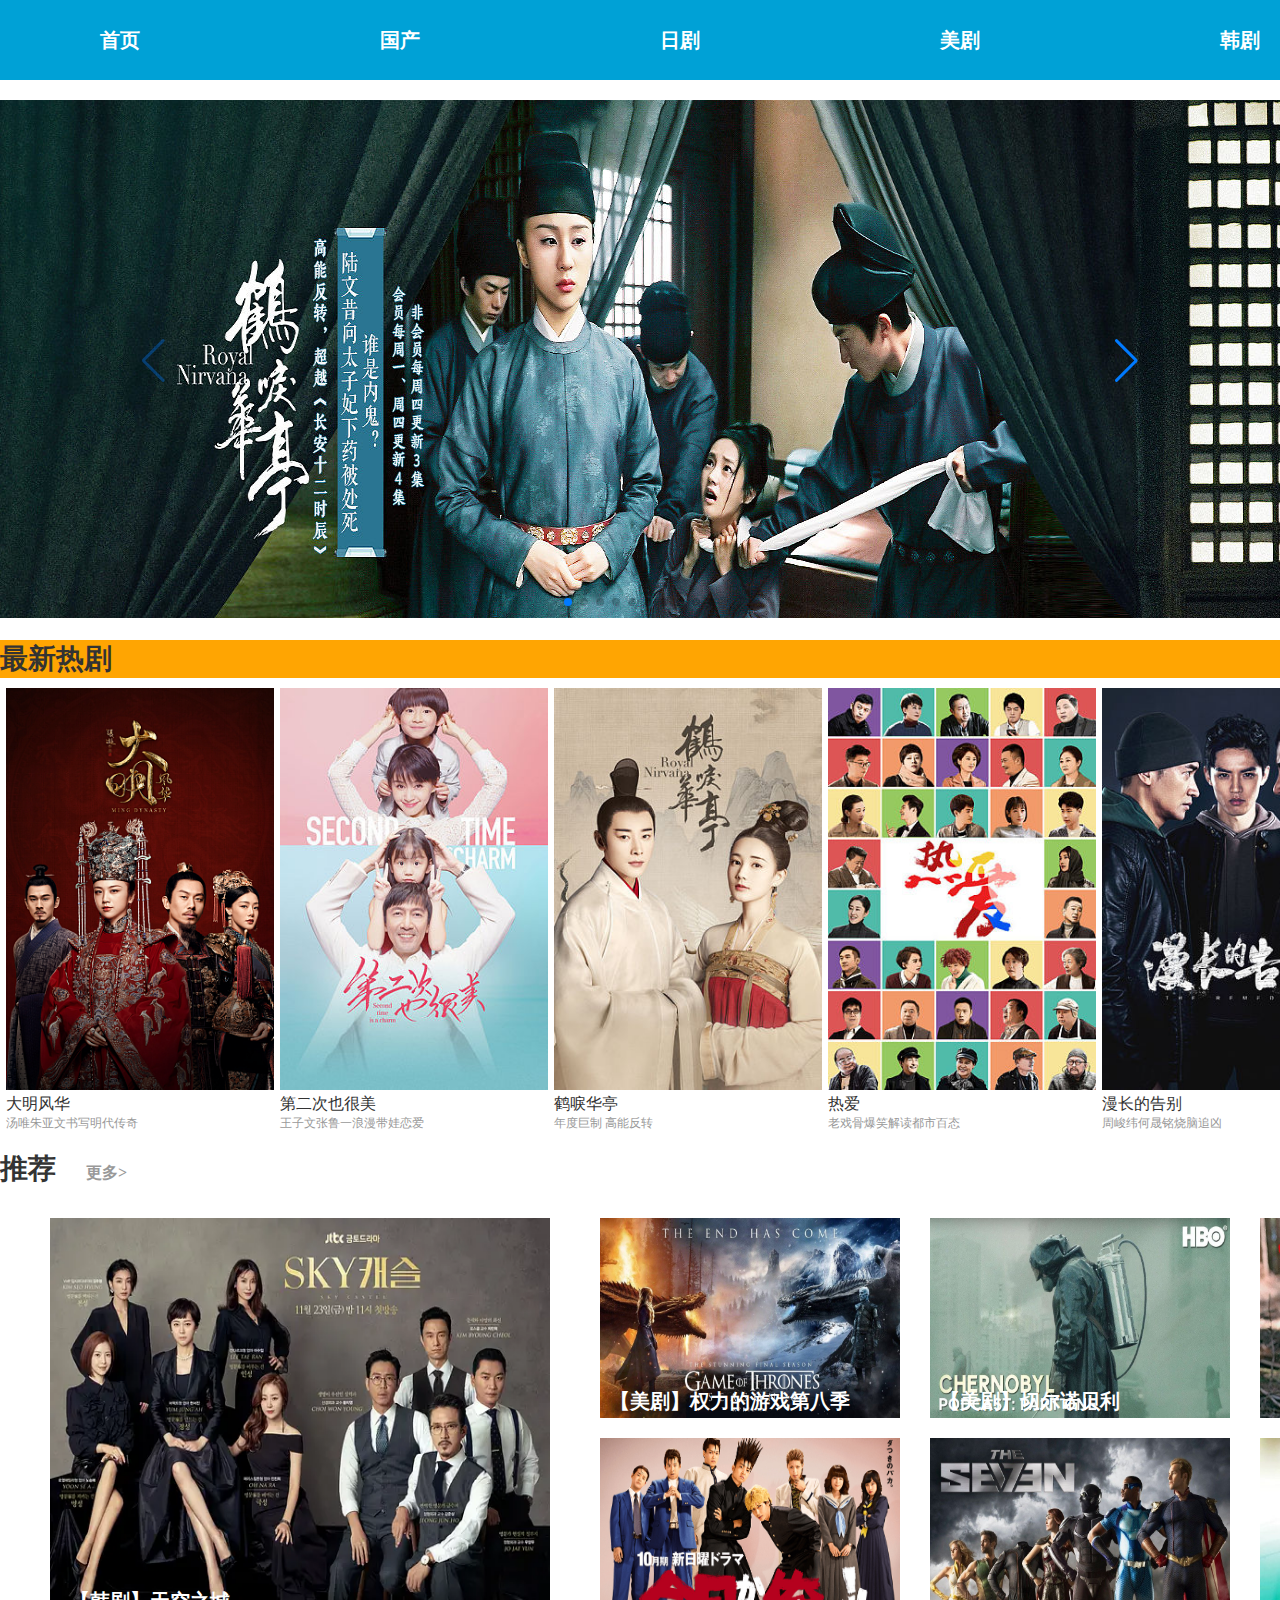
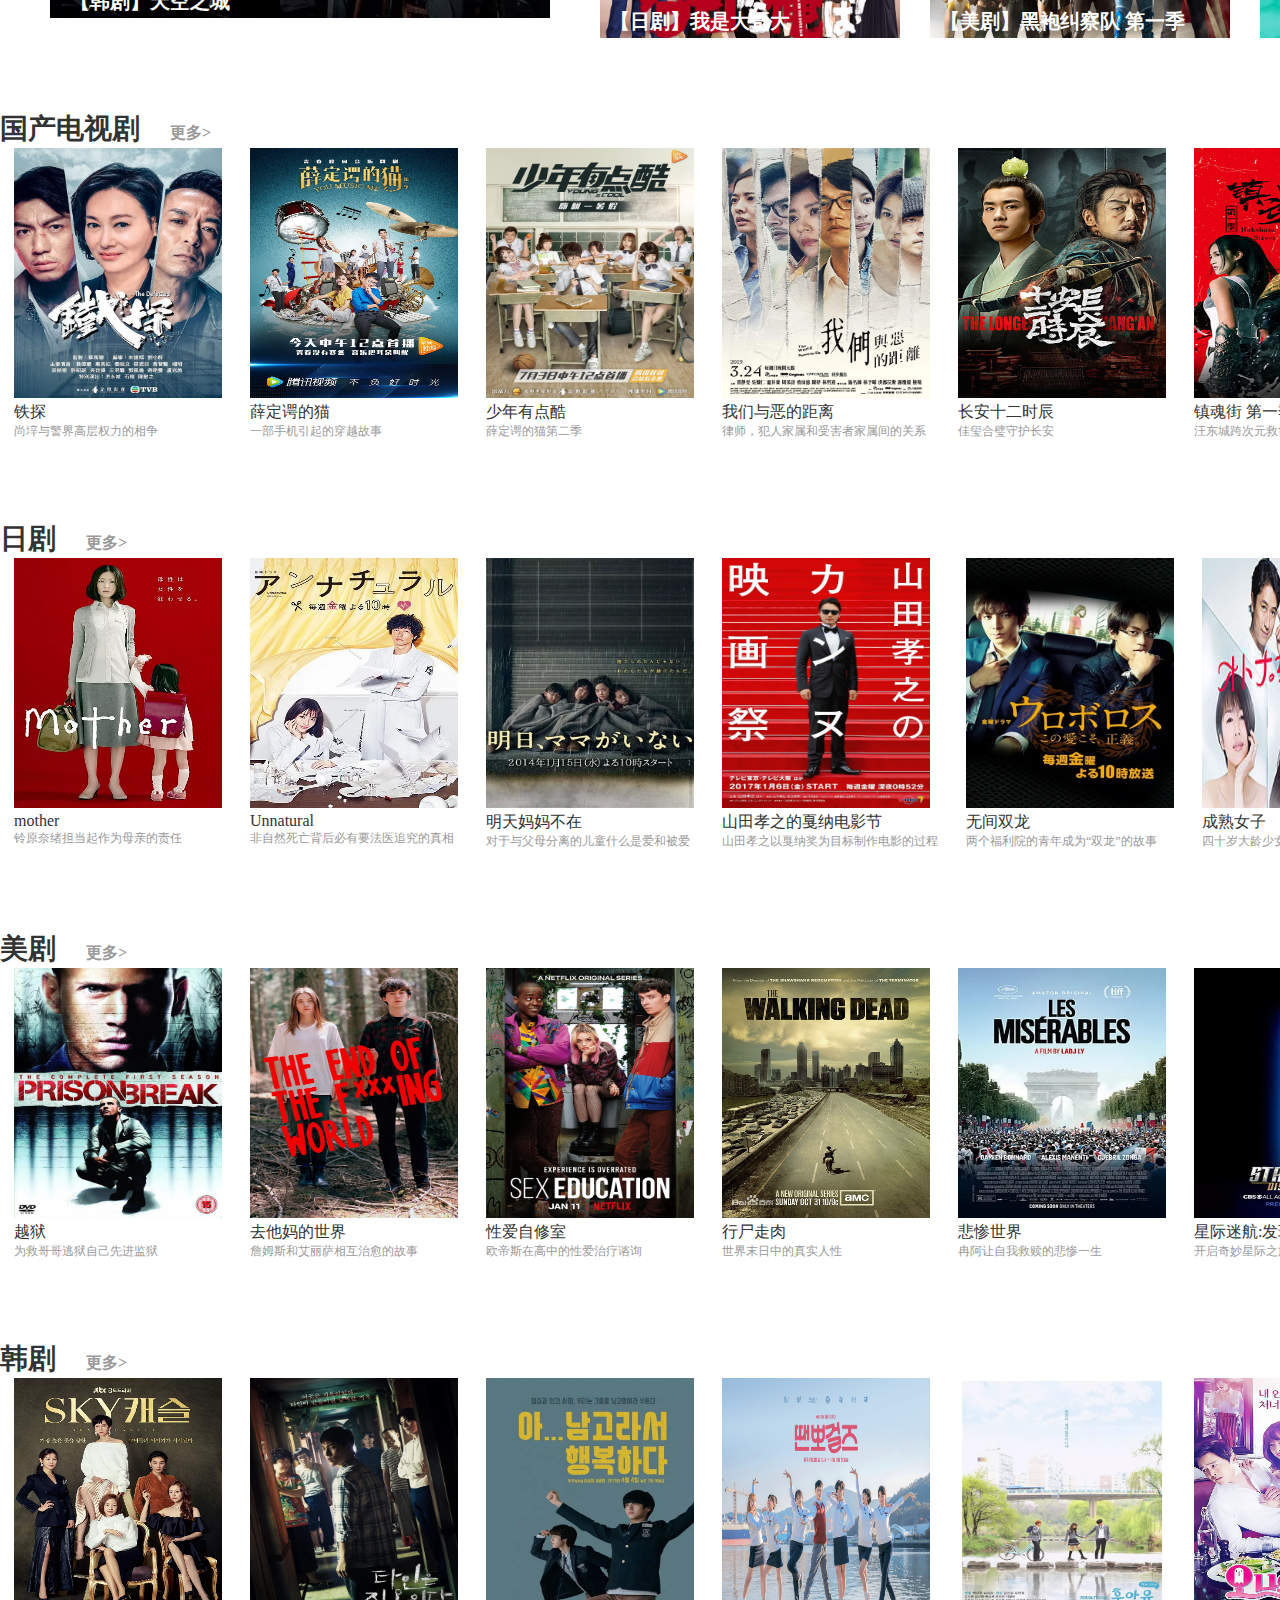
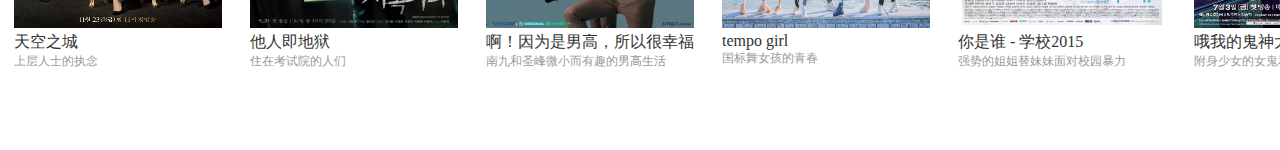
<file: tv.html>
<!DOCTYPE html>
<html lang="en">
<head>
  <meta charset="utf-8">
  <title>电视剧</title>
  <meta name="viewport" content="width=device-width, initial-scale=1, minimum-scale=1, maximum-scale=1">
   <link rel="stylesheet" href="./css/tvstyle.css">
  <!-- Link Swiper's CSS -->
  <link rel="stylesheet" href="./css/tv_style.css">

  <!-- Demo styles -->
  <style>
    html, body {
      position: relative;
    }
    .swiper-container {
      position: relative;
      width: 100%;
      height: 520px;
      margin-top: 20px;
    }
    .swiper-container .swiper-wrapper {
      width: 100%;
      height: 520px;
    }
    .swiper-slide {
      width: 100%;
      height: 520px;
      text-align: center;
      font-size: 18px;
      background: #fff;
      /* Center slide text vertically */
      display: -webkit-box;
      display: -ms-flexbox;
      display: -webkit-flex;
      display: flex;
      -webkit-box-pack: center;
      -ms-flex-pack: center;
      -webkit-justify-content: center;
      justify-content: center;
      -webkit-box-align: center;
      -ms-flex-align: center;
      -webkit-align-items: center;
      align-items: center;
    }
    .swiper-slide img {
      width: 100%;
      height: 520px;
    }
  </style>
</head>
<body>
  <div class="bg">
    <div class="nav">
      <ul>
        <li><a href="index.html"><p>首页</p></a></li>
        <li><a href="#1"><p>国产</p></a></li>
        <li><a href="#2"><p>日剧</p></a></li>
        <li><a href="#3"><p>美剧</p></a></li>
        <li><a href="#4"><p>韩剧</p></a></li>
      </ul>
    </div>
  </div>
  <!-- Swiper -->
  <div class="swiper-container">
    <div class="swiper-wrapper">
      <div class="swiper-slide"><a href="#"><img src="./sy/39.png" alt="" title="鹤唳华亭"></a></div>
      <div class="swiper-slide"><a href="#"><img src="./sy/40.jpg" alt="" title="未经安排的青春"></a></div>
      <div class="swiper-slide"><a href="#"><img src="./sy/41.jpg" alt="" title="第二次也很美"></a></div>
      <div class="swiper-slide"><a href="#"><img src="./sy/42.jpg" alt="" title="热爱"></a></div>
      <div class="swiper-slide"><a href="#"><img src="./sy/43.webp" alt="" title="剑王朝"></a></div>
      <div class="swiper-slide"><a href="#"><img src="./sy/44.jpg" alt="" title="庆余年"></a></div>
      <div class="swiper-slide"><a href="#"><img src="./sy/45.jpg" alt="" title="漫长的告别"></a></div>
      <div class="swiper-slide"><a href="#"><img src="./sy/46.jpg" alt="" title="热爱"></a></div>
      <div class="swiper-slide"><a href="#"><img src="./sy/47.jpg" alt="" title="大明风华"></a></div>
      <div class="swiper-slide"><a href="#"><img src="./sy/48.jpg" alt="" title="从前有座灵剑山"></a></div>
    </div>
    <!-- Add Arrows -->
    <div class="swiper-button-next"></div>
    <div class="swiper-button-prev"></div>
    <!-- Add Pagination -->
    <div class="swiper-pagination"></div>
  </div>

  <!-- Swiper JS -->
  <script src="./js/tv-style.js"></script>

  <!-- Initialize Swiper -->
  <script>
    var swiper = new Swiper('.swiper-container', {
      cssMode: true,
      navigation: {
        nextEl: '.swiper-button-next',
        prevEl: '.swiper-button-prev',
      },
      pagination: {
        el: '.swiper-pagination'
      },
      mousewheel: true,
      keyboard: true,
    });
  </script>
  <div class="new">
    <div class="bd">
      <h3>最新热剧</h3>
      <div>
        <ul>
          <li>
            <a href="#"><img src="./sy/49.png" alt="" title="大明风华"></a>
            <div>
              <a href="#">大明风华</a>
              <p>汤唯朱亚文书写明代传奇</p>
            </div>
          </li>
          <li>
            <a href="#"><img src="./sy/50.jpg" alt="" title="第二次也很美"></a>
            <div>
              <a href="#">第二次也很美</a>
              <p>王子文张鲁一浪漫带娃恋爱</p>
            </div>
          </li>
          <li>
            <a href="#"><img src="./sy/51.jpg" alt="" title="鹤唳华亭"></a>
            <div>
              <a href="#">鹤唳华亭</a>
              <p>年度巨制 高能反转</p>
            </div>
          </li>
          <li>
            <a href="#"><img src="./sy/52.jpg" alt="" title="热爱"></a>
            <div>
              <a href="#">热爱</a>
              <p>老戏骨爆笑解读都市百态</p>
            </div>
          </li>
          <li>
            <a href="#"><img src="./sy/53.jpg" alt="" title="漫长的告别"></a>
            <div>
              <a href="#">漫长的告别</a>
              <p>周峻纬何晟铭烧脑追凶</p>
            </div>
          </li>
          <li>
            <a href="#"><img src="./sy/54.jpg" alt="" title="未经安排的青春"></a>
            <div>
              <a href="#">未经安排的青春</a>
              <p>小萌新杠上傲娇设计师</p>
            </div>
          </li>
        </ul>
      </div>
    </div>
  </div>
  <div class="recommend">
    <h3>推荐<a href="#"><span>更多&gt;</span></a></h3>
    <div class="bd">
      <div class="left">
        <a href="#"><img src="./dsj/29.webp" alt="" title="韩剧】天空之城"></a>
        <a href="#" class="t">【韩剧】天空之城</a>
        <div class="cover"></div>
      </div>
      <div class="right">
        <div class="body">
          <a href="#"><img src="./dsj/30.jpg" alt="【美剧】权力的游戏第八季"></a>
          <a href="#" class="t">【美剧】权力的游戏第八季</a>
          <div class="cover"></div>
        </div>
        <div class="body">
          <a href="#"><img src="./dsj/31.jpg" alt="【美剧】切尔诺贝利"></a>
          <a href="#" class="t">【美剧】切尔诺贝利</a>
          <div class="cover"></div>
        </div>
        <div class="body">
          <a href="#"><img src="./dsj/32.jpg" alt="【英剧】去他妈的世界 第一季"></a>
          <a href="#" class="t">【英剧】去他妈的世界 第一季</a>
          <div class="cover"></div>
        </div>
        <div class="body">
          <a href="#"><img src="./dsj/33.jpg" alt="【日剧】我是大哥大"></a>
          <a href="#" class="t">【日剧】我是大哥大 </a>
          <div class="cover"></div>
        </div>
        <div class="body">
          <a href="#"><img src="./dsj/34.jpg" alt="【美剧】黑袍纠察队 第一季"></a>
          <a href="#" class="t">【美剧】黑袍纠察队 第一季</a>
          <div class="cover"></div>
        </div>
        <div class="body">
          <a href="#"><img src="./dsj/35.jpg" alt="【日剧】一公升的眼泪"></a>
          <a href="#" class="t">【日剧】一公升的眼泪</a>
          <div class="cover"></div>
        </div>
      </div>
    </div>
  </div>
  <div class="cn">
    <a name="1"></a>
    <h3>国产电视剧<a href="#"><span>更多&gt;</span></a></h3>
    <div class="cn-body">
      <div class="body">
        <a href="#"><img src="./dsj/1.jpg" alt="" title="铁探"></a>
        <div>
          <a href="#">铁探</a>
          <p>尚垶与警界高层权力的相争</p>
        </div>
      </div>
      <div class="body">
        <a href="#"><img src="./dsj/2.jpg" alt="" title="薛定谔的猫"></a>
        <div>
          <a href="#">薛定谔的猫</a>
          <p>一部手机引起的穿越故事</p>
        </div>
      </div>
      <div class="body">
        <a href="#"><img src="./dsj/3.jpg" alt="" title="少年有点酷"></a>
        <div>
          <a href="#">少年有点酷</a>
          <p>薛定谔的猫第二季</p>
        </div>
      </div>
      <div class="body">
        <a href="#"><img src="./dsj/5.jpg" alt="" title="我们与恶的距离"></a>
        <div>
          <a href="#">我们与恶的距离</a>
          <p>律师，犯人家属和受害者家属间的关系</p>
        </div>
      </div>
      <div class="body">
        <a href="#"><img src="./dsj/19.jpg" alt="" title="长安十二时辰"></a>
        <div>
          <a href="#">长安十二时辰</a>
          <p>佳玺合璧守护长安</p>
        </div>
      </div>
      <div class="body">
        <a href="#"><img src="./dsj/20.jpg" alt="" title="镇魂街 第一季"></a>
        <div>
          <a href="#">镇魂街 第一季</a>
          <p>汪东城跨次元救世</p>
        </div>
      </div>
      <div class="body">
        <a href="#"><img src="./dsj/21.jpg" alt="" title="微微一笑很倾城"></a>
        <div>
          <a href="#">微微一笑很倾城</a>
          <p>杨洋郑爽公开撒糖</p>
        </div>
      </div>
    </div>
  </div>
  <div class="jp">
    <a name="2"></a>
    <h3>日剧<a href="#"><span>更多&gt;</span></a></h3>
    <div class="jp-body">
      <div class="body">
        <a href="#"><img src="./dsj/4.jpg" alt="" title="mother"></a>
        <div>
          <a href="#">mother</a>
          <p>铃原奈绪担当起作为母亲的责任</p>
        </div>
      </div>
      <div class="body">
        <a href="#"><img src="./dsj/6.jpg" alt="" title="Unnatural"></a>
        <div>
          <a href="#">Unnatural</a>
          <p>非自然死亡背后必有要法医追究的真相</p>
        </div>
      </div>
      <div class="body">
        <a href="#"><img src="./dsj/14.jpg" alt="" title="明天妈妈不在"></a>
        <div>
          <a href="#">明天妈妈不在</a>
          <p>对于与父母分离的儿童什么是爱和被爱</p>
        </div>
      </div>
      <div class="body">
        <a href="#"><img src="./dsj/17.jpg" alt="" title="山田孝之的戛纳电影节"></a>
        <div>
          <a href="#">山田孝之的戛纳电影节</a>
          <p>山田孝之以戛纳奖为目标制作电影的过程</p>
        </div>
      </div>
      <div class="body">
        <a href="#"><img src="./dsj/18.jpg" alt="" title="无间双龙"></a>
        <div>
          <a href="#">无间双龙</a>
          <p>两个福利院的青年成为“双龙”的故事</p>
        </div>
      </div>
      <div class="body">
        <a href="#"><img src="./dsj/23.jpg" alt="" title="成熟女子"></a>
        <div>
          <a href="#">成熟女子</a>
          <p>四十岁大龄少女的青涩爱情</p>
        </div>
      </div>
      <div class="body">
        <a href="#"><img src="./dsj/24.jpg" alt="" title="四十岁大龄少女的青涩爱情"></a>
        <div>
          <a href="#">四十岁大龄少女的青涩爱情</a>
          <p>“贷款”买个男朋友</p>
        </div>
      </div>
    </div>
  </div>
  <div class="am">
    <a name="3"></a>
    <h3>美剧<a href="#"><span>更多&gt;</span></a></h3>
    <div class="am-body">
      <div class="body">
        <a href="#"><img src="./dsj/7.jpg" alt="" title="越狱"></a>
        <div>
          <a href="#">越狱</a>
          <p>为救哥哥逃狱自己先进监狱</p>
        </div>
      </div>
      <div class="body">
        <a href="#"><img src="./dsj/8.jpg" alt="" title="去他妈的世界"></a>
        <div>
          <a href="#">去他妈的世界</a>
          <p>詹姆斯和艾丽萨相互治愈的故事</p>
        </div>
      </div>
      <div class="body">
        <a href="#"><img src="./dsj/9.jpg" alt="" title="性爱自修室"></a>
        <div>
          <a href="#">性爱自修室</a>
          <p>欧帝斯在高中的性爱治疗谘询</p>
        </div>
      </div>
      <div class="body">
        <a href="#"><img src="./dsj/10.jpg" alt="" title="行尸走肉"></a>
        <div>
          <a href="#">行尸走肉</a>
          <p>世界末日中的真实人性</p>
        </div>
      </div>
      <div class="body">
        <a href="#"><img src="./dsj/25.webp" alt="" title="悲惨世界"></a>
        <div>
          <a href="#">悲惨世界</a>
          <p>冉阿让自我救赎的悲惨一生</p>
        </div>
      </div>
      <div class="body">
        <a href="#"><img src="./dsj/26.webp" alt="" title="星际迷航:发现号1"></a>
        <div>
          <a href="#">星际迷航:发现号1</a>
          <p>开启奇妙星际之旅</p>
        </div>
      </div>
      <div class="body">
        <a href="#"><img src="./dsj/27.jpg" alt="" title="利器"></a>
        <div>
          <a href="#">利器</a>
          <p>女性自我认知和探索 </p>
        </div>
      </div>
    </div>
  </div>
  <div class="ko">
    <a name="4"></a>
    <h3>韩剧<a href="#"><span>更多&gt;</span></a></h3>
    <div class="ko-body">
      <div class="body">
        <a href="#"><img src="./dsj/4.png" alt="" title="天空之城"></a>
        <div>
          <a href="#">天空之城</a>
          <p>上层人士的执念</p>
        </div>
      </div>
      <div class="body">
        <a href="#"><img src="./dsj/11.jpg" alt="" title="他人即地狱"></a>
        <div>
          <a href="#">他人即地狱</a>
          <p>住在考试院的人们</p>
        </div>
      </div>
      <div class="body">
        <a href="#"><img src="./dsj/12.jpg" alt="" title="啊！因为是男高，所以很幸福"></a>
        <div>
          <a href="#">啊！因为是男高，所以很幸福</a>
          <p>南九和圣峰微小而有趣的男高生活</p>
        </div>
      </div>
      <div class="body">
        <a href="#"><img src="./dsj/13.jpg" alt="" title="tempo girl"></a>
        <div>
          <a href="#">tempo girl</a>
          <p>国标舞女孩的青春</p>
        </div>
      </div>
      <div class="body">
        <a href="#"><img src="./dsj/15.jpg" alt="" title="你是谁 - 学校2015"></a>
        <div>
          <a href="#">你是谁 - 学校2015</a>
          <p>强势的姐姐替妹妹面对校园暴力</p>
        </div>
      </div>
      <div class="body">
        <a href="#"><img src="./dsj/16.jpg" alt="" title="哦我的鬼神大人"></a>
        <div>
          <a href="#">哦我的鬼神大人</a>
          <p>附身少女的女鬼和不信鬼的厨师的故事</p>
        </div>
      </div>
      <div class="body">
        <a href="#"><img src="./dsj/28.webp" alt="" title="请回答1988"></a>
        <div>
          <a href="#">请回答1988</a>
          <p>以家族关系和邻里感情</p>
        </div>
      </div>
    </div>
  </div>
</body>
</html>
</file>
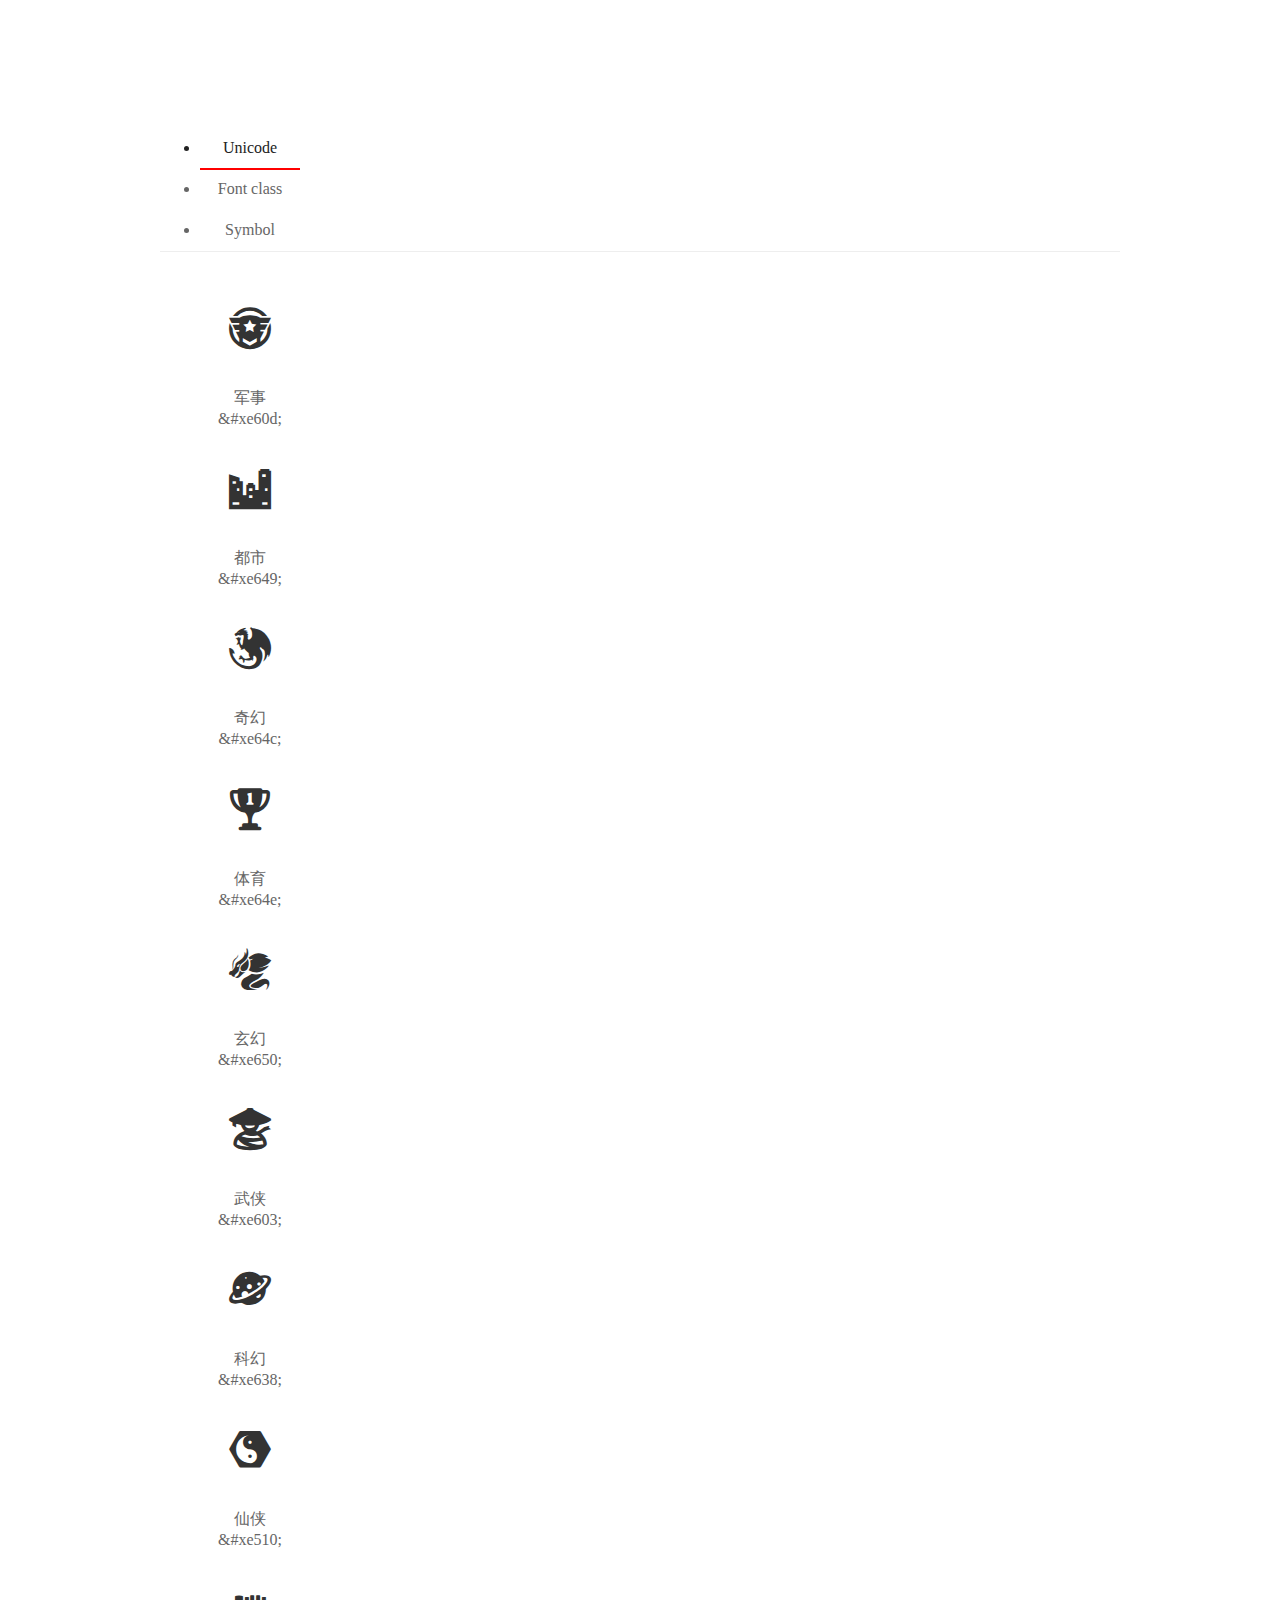
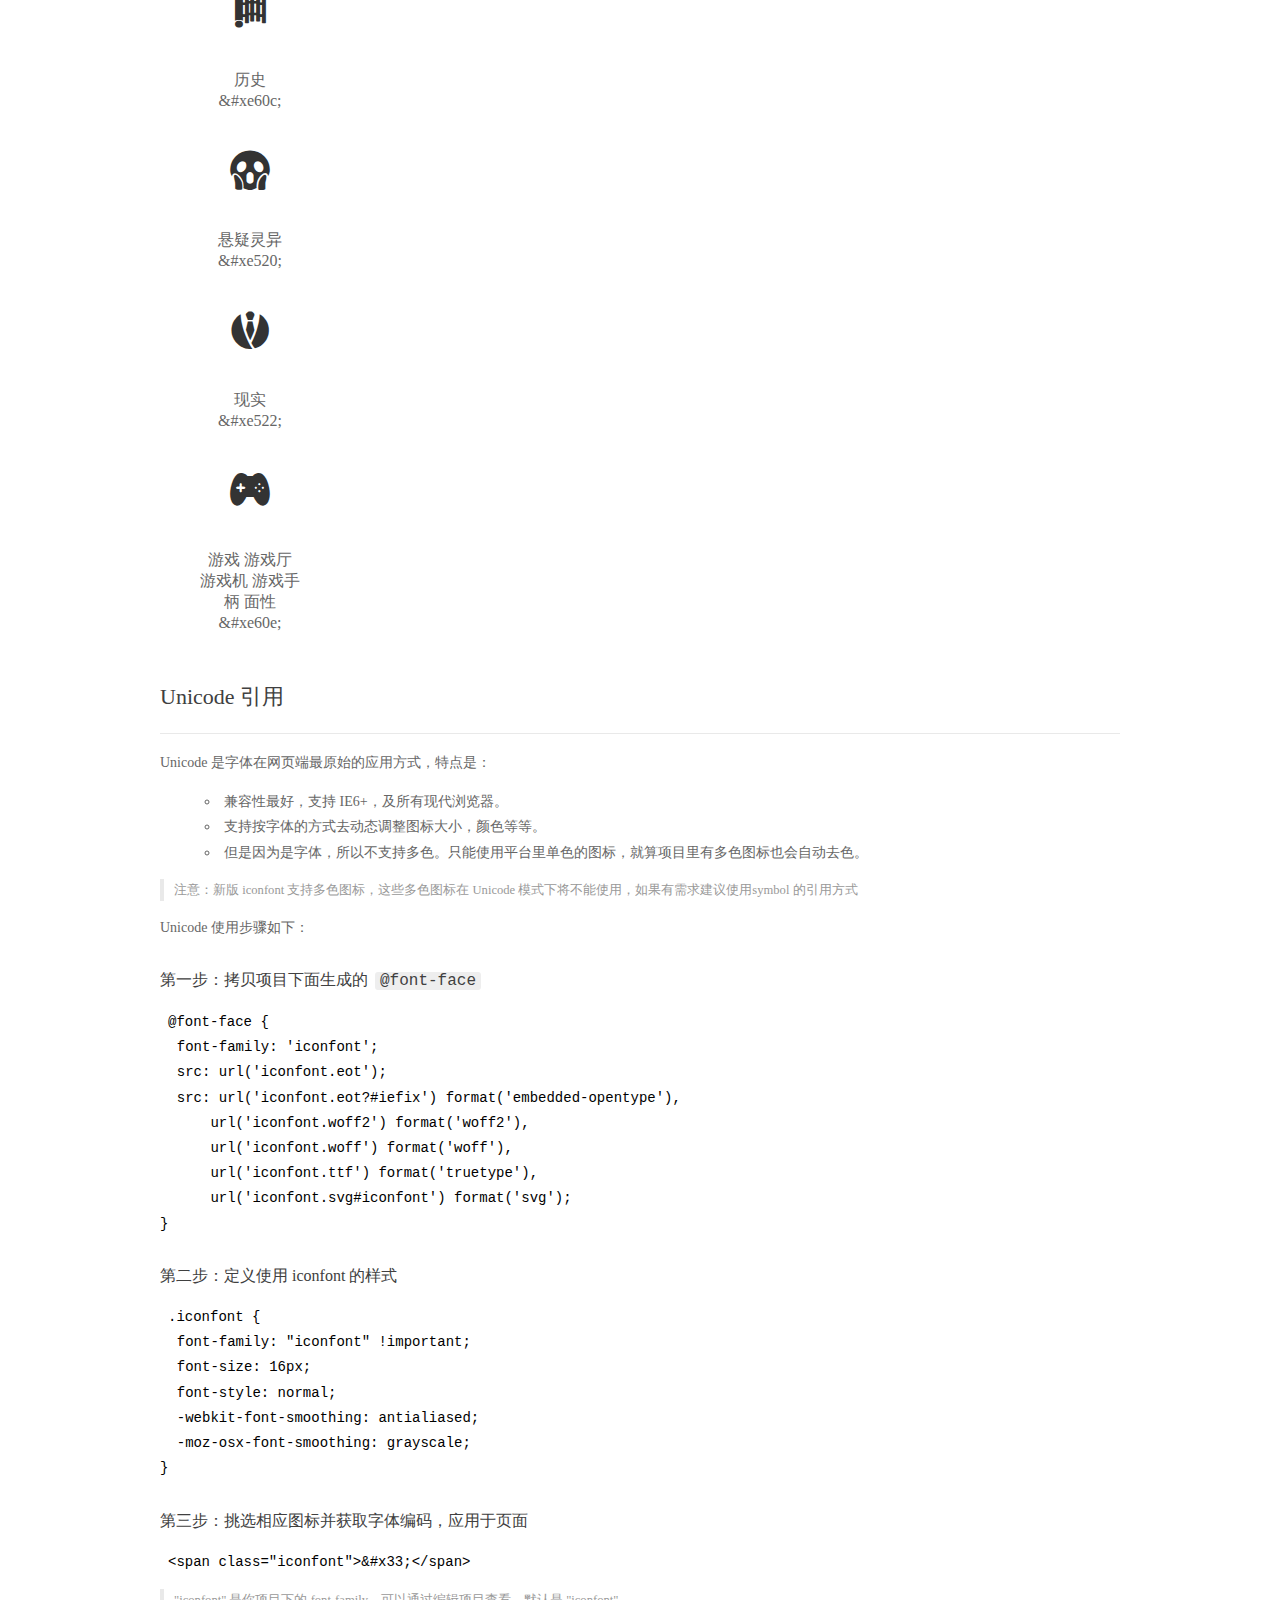
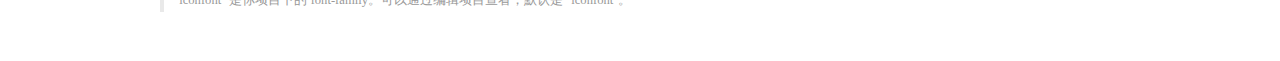
<file: font/demo_index.html>
<!DOCTYPE html>
<html>
<head>
  <meta charset="utf-8"/>
  <title>IconFont Demo</title>
  <link rel="shortcut icon" href="https://gtms04.alicdn.com/tps/i4/TB1_oz6GVXXXXaFXpXXJDFnIXXX-64-64.ico" type="image/x-icon"/>
  <link rel="stylesheet" href="https://g.alicdn.com/thx/cube/1.3.2/cube.min.css">
  <link rel="stylesheet" href="demo.css">
  <link rel="stylesheet" href="iconfont.css">
  <script src="iconfont.js"></script>
  <!-- jQuery -->
  <script src="https://a1.alicdn.com/oss/uploads/2018/12/26/7bfddb60-08e8-11e9-9b04-53e73bb6408b.js"></script>
  <!-- 代码高亮 -->
  <script src="https://a1.alicdn.com/oss/uploads/2018/12/26/a3f714d0-08e6-11e9-8a15-ebf944d7534c.js"></script>
</head>
<body>
  <div class="main">
    <h1 class="logo"><a href="https://www.iconfont.cn/" title="iconfont 首页" target="_blank">&#xe86b;</a></h1>
    <div class="nav-tabs">
      <ul id="tabs" class="dib-box">
        <li class="dib active"><span>Unicode</span></li>
        <li class="dib"><span>Font class</span></li>
        <li class="dib"><span>Symbol</span></li>
      </ul>
      
    </div>
    <div class="tab-container">
      <div class="content unicode" style="display: block;">
          <ul class="icon_lists dib-box">
          
            <li class="dib">
              <span class="icon iconfont">&#xe60d;</span>
                <div class="name">军事</div>
                <div class="code-name">&amp;#xe60d;</div>
              </li>
          
            <li class="dib">
              <span class="icon iconfont">&#xe649;</span>
                <div class="name">都市</div>
                <div class="code-name">&amp;#xe649;</div>
              </li>
          
            <li class="dib">
              <span class="icon iconfont">&#xe64c;</span>
                <div class="name">奇幻</div>
                <div class="code-name">&amp;#xe64c;</div>
              </li>
          
            <li class="dib">
              <span class="icon iconfont">&#xe64e;</span>
                <div class="name">体育</div>
                <div class="code-name">&amp;#xe64e;</div>
              </li>
          
            <li class="dib">
              <span class="icon iconfont">&#xe650;</span>
                <div class="name">玄幻</div>
                <div class="code-name">&amp;#xe650;</div>
              </li>
          
            <li class="dib">
              <span class="icon iconfont">&#xe603;</span>
                <div class="name">武侠</div>
                <div class="code-name">&amp;#xe603;</div>
              </li>
          
            <li class="dib">
              <span class="icon iconfont">&#xe638;</span>
                <div class="name">科幻</div>
                <div class="code-name">&amp;#xe638;</div>
              </li>
          
            <li class="dib">
              <span class="icon iconfont">&#xe510;</span>
                <div class="name">仙侠</div>
                <div class="code-name">&amp;#xe510;</div>
              </li>
          
            <li class="dib">
              <span class="icon iconfont">&#xe60c;</span>
                <div class="name">历史</div>
                <div class="code-name">&amp;#xe60c;</div>
              </li>
          
            <li class="dib">
              <span class="icon iconfont">&#xe520;</span>
                <div class="name">悬疑灵异</div>
                <div class="code-name">&amp;#xe520;</div>
              </li>
          
            <li class="dib">
              <span class="icon iconfont">&#xe522;</span>
                <div class="name">现实</div>
                <div class="code-name">&amp;#xe522;</div>
              </li>
          
            <li class="dib">
              <span class="icon iconfont">&#xe60e;</span>
                <div class="name">游戏 游戏厅 游戏机 游戏手柄 面性</div>
                <div class="code-name">&amp;#xe60e;</div>
              </li>
          
          </ul>
          <div class="article markdown">
          <h2 id="unicode-">Unicode 引用</h2>
          <hr>

          <p>Unicode 是字体在网页端最原始的应用方式，特点是：</p>
          <ul>
            <li>兼容性最好，支持 IE6+，及所有现代浏览器。</li>
            <li>支持按字体的方式去动态调整图标大小，颜色等等。</li>
            <li>但是因为是字体，所以不支持多色。只能使用平台里单色的图标，就算项目里有多色图标也会自动去色。</li>
          </ul>
          <blockquote>
            <p>注意：新版 iconfont 支持多色图标，这些多色图标在 Unicode 模式下将不能使用，如果有需求建议使用symbol 的引用方式</p>
          </blockquote>
          <p>Unicode 使用步骤如下：</p>
          <h3 id="-font-face">第一步：拷贝项目下面生成的 <code>@font-face</code></h3>
<pre><code class="language-css"
>@font-face {
  font-family: 'iconfont';
  src: url('iconfont.eot');
  src: url('iconfont.eot?#iefix') format('embedded-opentype'),
      url('iconfont.woff2') format('woff2'),
      url('iconfont.woff') format('woff'),
      url('iconfont.ttf') format('truetype'),
      url('iconfont.svg#iconfont') format('svg');
}
</code></pre>
          <h3 id="-iconfont-">第二步：定义使用 iconfont 的样式</h3>
<pre><code class="language-css"
>.iconfont {
  font-family: "iconfont" !important;
  font-size: 16px;
  font-style: normal;
  -webkit-font-smoothing: antialiased;
  -moz-osx-font-smoothing: grayscale;
}
</code></pre>
          <h3 id="-">第三步：挑选相应图标并获取字体编码，应用于页面</h3>
<pre>
<code class="language-html"
>&lt;span class="iconfont"&gt;&amp;#x33;&lt;/span&gt;
</code></pre>
          <blockquote>
            <p>"iconfont" 是你项目下的 font-family。可以通过编辑项目查看，默认是 "iconfont"。</p>
          </blockquote>
          </div>
      </div>
      <div class="content font-class">
        <ul class="icon_lists dib-box">
          
          <li class="dib">
            <span class="icon iconfont icon-junshi"></span>
            <div class="name">
              军事
            </div>
            <div class="code-name">.icon-junshi
            </div>
          </li>
          
          <li class="dib">
            <span class="icon iconfont icon-dushi"></span>
            <div class="name">
              都市
            </div>
            <div class="code-name">.icon-dushi
            </div>
          </li>
          
          <li class="dib">
            <span class="icon iconfont icon-qihuan"></span>
            <div class="name">
              奇幻
            </div>
            <div class="code-name">.icon-qihuan
            </div>
          </li>
          
          <li class="dib">
            <span class="icon iconfont icon-tiyu"></span>
            <div class="name">
              体育
            </div>
            <div class="code-name">.icon-tiyu
            </div>
          </li>
          
          <li class="dib">
            <span class="icon iconfont icon-xuanhuan"></span>
            <div class="name">
              玄幻
            </div>
            <div class="code-name">.icon-xuanhuan
            </div>
          </li>
          
          <li class="dib">
            <span class="icon iconfont icon-wuxia"></span>
            <div class="name">
              武侠
            </div>
            <div class="code-name">.icon-wuxia
            </div>
          </li>
          
          <li class="dib">
            <span class="icon iconfont icon-kehuan"></span>
            <div class="name">
              科幻
            </div>
            <div class="code-name">.icon-kehuan
            </div>
          </li>
          
          <li class="dib">
            <span class="icon iconfont icon-xianxia"></span>
            <div class="name">
              仙侠
            </div>
            <div class="code-name">.icon-xianxia
            </div>
          </li>
          
          <li class="dib">
            <span class="icon iconfont icon-lishi"></span>
            <div class="name">
              历史
            </div>
            <div class="code-name">.icon-lishi
            </div>
          </li>
          
          <li class="dib">
            <span class="icon iconfont icon-xuanyilingyi"></span>
            <div class="name">
              悬疑灵异
            </div>
            <div class="code-name">.icon-xuanyilingyi
            </div>
          </li>
          
          <li class="dib">
            <span class="icon iconfont icon-xianshi"></span>
            <div class="name">
              现实
            </div>
            <div class="code-name">.icon-xianshi
            </div>
          </li>
          
          <li class="dib">
            <span class="icon iconfont icon-youxiyouxitingyouxijiyouxishoubingmianxing"></span>
            <div class="name">
              游戏 游戏厅 游戏机 游戏手柄 面性
            </div>
            <div class="code-name">.icon-youxiyouxitingyouxijiyouxishoubingmianxing
            </div>
          </li>
          
        </ul>
        <div class="article markdown">
        <h2 id="font-class-">font-class 引用</h2>
        <hr>

        <p>font-class 是 Unicode 使用方式的一种变种，主要是解决 Unicode 书写不直观，语意不明确的问题。</p>
        <p>与 Unicode 使用方式相比，具有如下特点：</p>
        <ul>
          <li>兼容性良好，支持 IE8+，及所有现代浏览器。</li>
          <li>相比于 Unicode 语意明确，书写更直观。可以很容易分辨这个 icon 是什么。</li>
          <li>因为使用 class 来定义图标，所以当要替换图标时，只需要修改 class 里面的 Unicode 引用。</li>
          <li>不过因为本质上还是使用的字体，所以多色图标还是不支持的。</li>
        </ul>
        <p>使用步骤如下：</p>
        <h3 id="-fontclass-">第一步：引入项目下面生成的 fontclass 代码：</h3>
<pre><code class="language-html">&lt;link rel="stylesheet" href="./iconfont.css"&gt;
</code></pre>
        <h3 id="-">第二步：挑选相应图标并获取类名，应用于页面：</h3>
<pre><code class="language-html">&lt;span class="iconfont icon-xxx"&gt;&lt;/span&gt;
</code></pre>
        <blockquote>
          <p>"
            iconfont" 是你项目下的 font-family。可以通过编辑项目查看，默认是 "iconfont"。</p>
        </blockquote>
      </div>
      </div>
      <div class="content symbol">
          <ul class="icon_lists dib-box">
          
            <li class="dib">
                <svg class="icon svg-icon" aria-hidden="true">
                  <use xlink:href="#icon-junshi"></use>
                </svg>
                <div class="name">军事</div>
                <div class="code-name">#icon-junshi</div>
            </li>
          
            <li class="dib">
                <svg class="icon svg-icon" aria-hidden="true">
                  <use xlink:href="#icon-dushi"></use>
                </svg>
                <div class="name">都市</div>
                <div class="code-name">#icon-dushi</div>
            </li>
          
            <li class="dib">
                <svg class="icon svg-icon" aria-hidden="true">
                  <use xlink:href="#icon-qihuan"></use>
                </svg>
                <div class="name">奇幻</div>
                <div class="code-name">#icon-qihuan</div>
            </li>
          
            <li class="dib">
                <svg class="icon svg-icon" aria-hidden="true">
                  <use xlink:href="#icon-tiyu"></use>
                </svg>
                <div class="name">体育</div>
                <div class="code-name">#icon-tiyu</div>
            </li>
          
            <li class="dib">
                <svg class="icon svg-icon" aria-hidden="true">
                  <use xlink:href="#icon-xuanhuan"></use>
                </svg>
                <div class="name">玄幻</div>
                <div class="code-name">#icon-xuanhuan</div>
            </li>
          
            <li class="dib">
                <svg class="icon svg-icon" aria-hidden="true">
                  <use xlink:href="#icon-wuxia"></use>
                </svg>
                <div class="name">武侠</div>
                <div class="code-name">#icon-wuxia</div>
            </li>
          
            <li class="dib">
                <svg class="icon svg-icon" aria-hidden="true">
                  <use xlink:href="#icon-kehuan"></use>
                </svg>
                <div class="name">科幻</div>
                <div class="code-name">#icon-kehuan</div>
            </li>
          
            <li class="dib">
                <svg class="icon svg-icon" aria-hidden="true">
                  <use xlink:href="#icon-xianxia"></use>
                </svg>
                <div class="name">仙侠</div>
                <div class="code-name">#icon-xianxia</div>
            </li>
          
            <li class="dib">
                <svg class="icon svg-icon" aria-hidden="true">
                  <use xlink:href="#icon-lishi"></use>
                </svg>
                <div class="name">历史</div>
                <div class="code-name">#icon-lishi</div>
            </li>
          
            <li class="dib">
                <svg class="icon svg-icon" aria-hidden="true">
                  <use xlink:href="#icon-xuanyilingyi"></use>
                </svg>
                <div class="name">悬疑灵异</div>
                <div class="code-name">#icon-xuanyilingyi</div>
            </li>
          
            <li class="dib">
                <svg class="icon svg-icon" aria-hidden="true">
                  <use xlink:href="#icon-xianshi"></use>
                </svg>
                <div class="name">现实</div>
                <div class="code-name">#icon-xianshi</div>
            </li>
          
            <li class="dib">
                <svg class="icon svg-icon" aria-hidden="true">
                  <use xlink:href="#icon-youxiyouxitingyouxijiyouxishoubingmianxing"></use>
                </svg>
                <div class="name">游戏 游戏厅 游戏机 游戏手柄 面性</div>
                <div class="code-name">#icon-youxiyouxitingyouxijiyouxishoubingmianxing</div>
            </li>
          
          </ul>
          <div class="article markdown">
          <h2 id="symbol-">Symbol 引用</h2>
          <hr>

          <p>这是一种全新的使用方式，应该说这才是未来的主流，也是平台目前推荐的用法。相关介绍可以参考这篇<a href="">文章</a>
            这种用法其实是做了一个 SVG 的集合，与另外两种相比具有如下特点：</p>
          <ul>
            <li>支持多色图标了，不再受单色限制。</li>
            <li>通过一些技巧，支持像字体那样，通过 <code>font-size</code>, <code>color</code> 来调整样式。</li>
            <li>兼容性较差，支持 IE9+，及现代浏览器。</li>
            <li>浏览器渲染 SVG 的性能一般，还不如 png。</li>
          </ul>
          <p>使用步骤如下：</p>
          <h3 id="-symbol-">第一步：引入项目下面生成的 symbol 代码：</h3>
<pre><code class="language-html">&lt;script src="./iconfont.js"&gt;&lt;/script&gt;
</code></pre>
          <h3 id="-css-">第二步：加入通用 CSS 代码（引入一次就行）：</h3>
<pre><code class="language-html">&lt;style&gt;
.icon {
  width: 1em;
  height: 1em;
  vertical-align: -0.15em;
  fill: currentColor;
  overflow: hidden;
}
&lt;/style&gt;
</code></pre>
          <h3 id="-">第三步：挑选相应图标并获取类名，应用于页面：</h3>
<pre><code class="language-html">&lt;svg class="icon" aria-hidden="true"&gt;
  &lt;use xlink:href="#icon-xxx"&gt;&lt;/use&gt;
&lt;/svg&gt;
</code></pre>
          </div>
      </div>

    </div>
  </div>
  <script>
  $(document).ready(function () {
      $('.tab-container .content:first').show()

      $('#tabs li').click(function (e) {
        var tabContent = $('.tab-container .content')
        var index = $(this).index()

        if ($(this).hasClass('active')) {
          return
        } else {
          $('#tabs li').removeClass('active')
          $(this).addClass('active')

          tabContent.hide().eq(index).fadeIn()
        }
      })
    })
  </script>
</body>
</html>
</file>
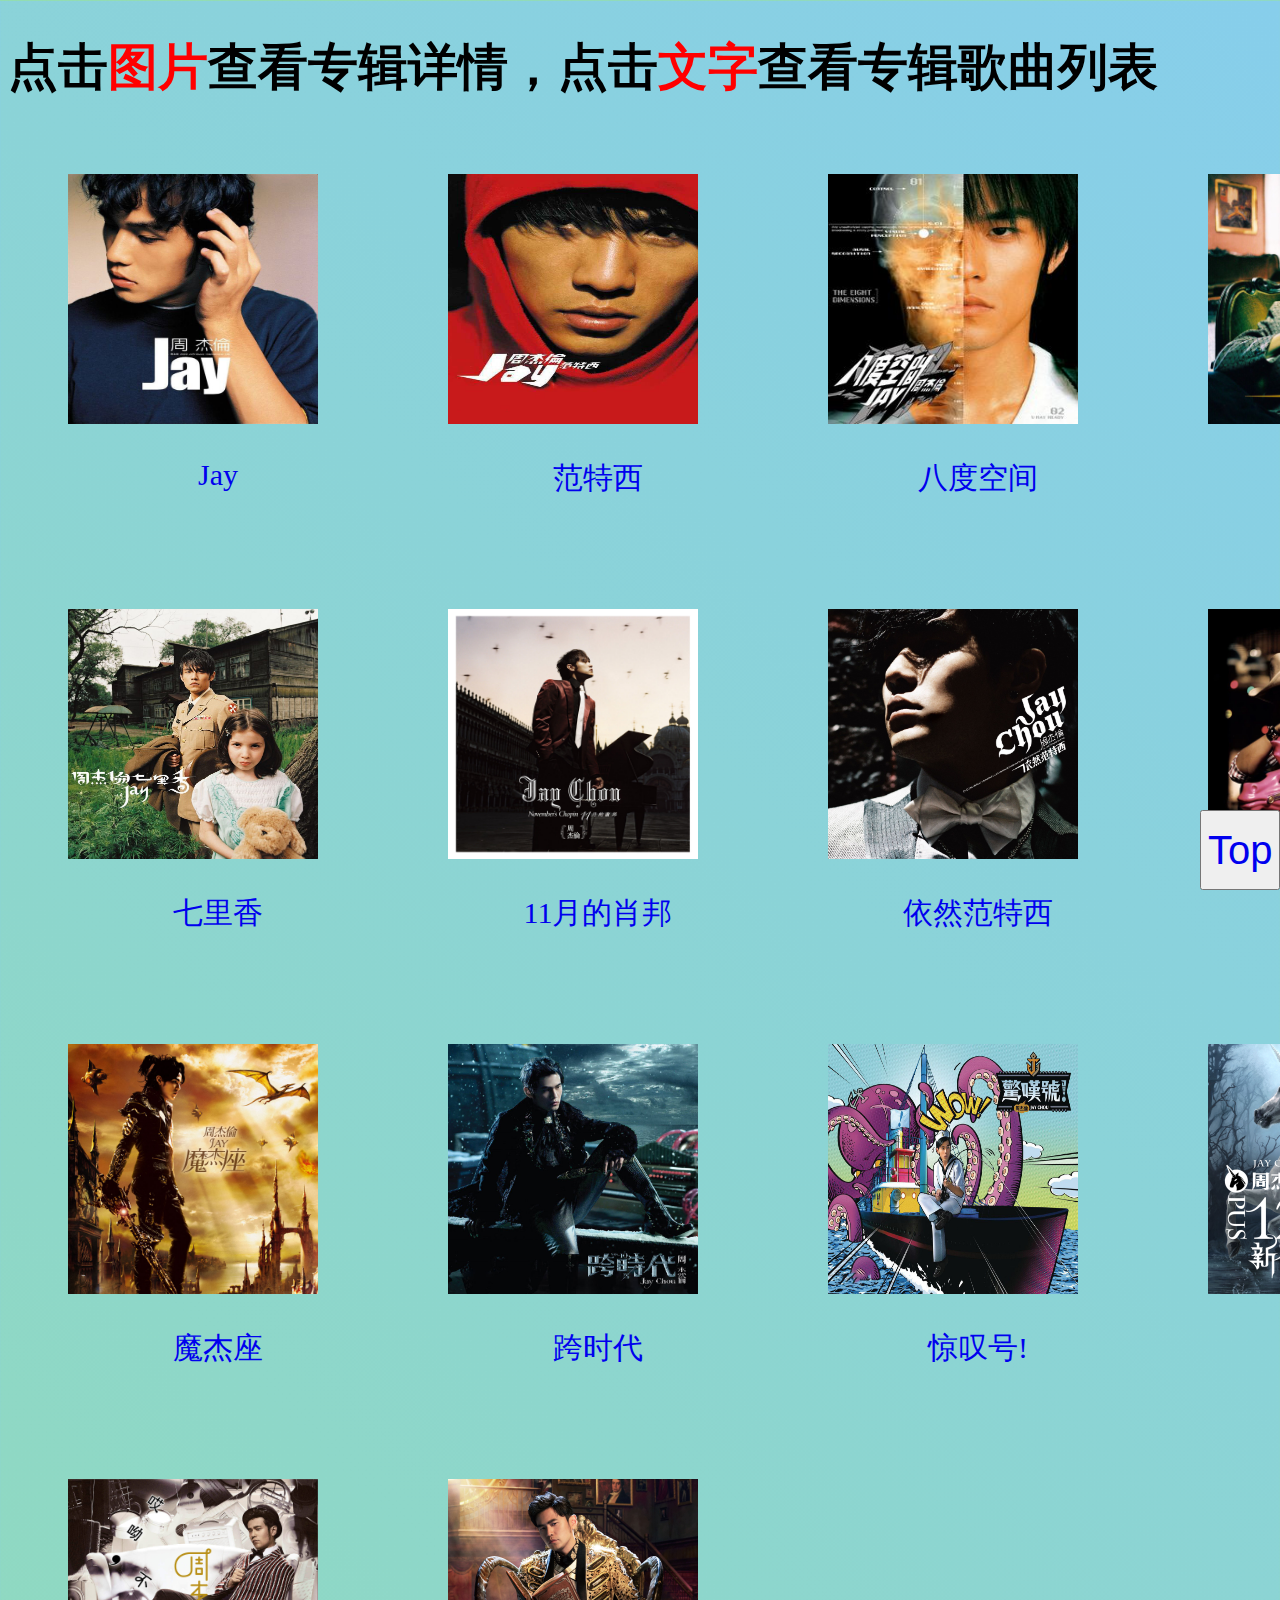
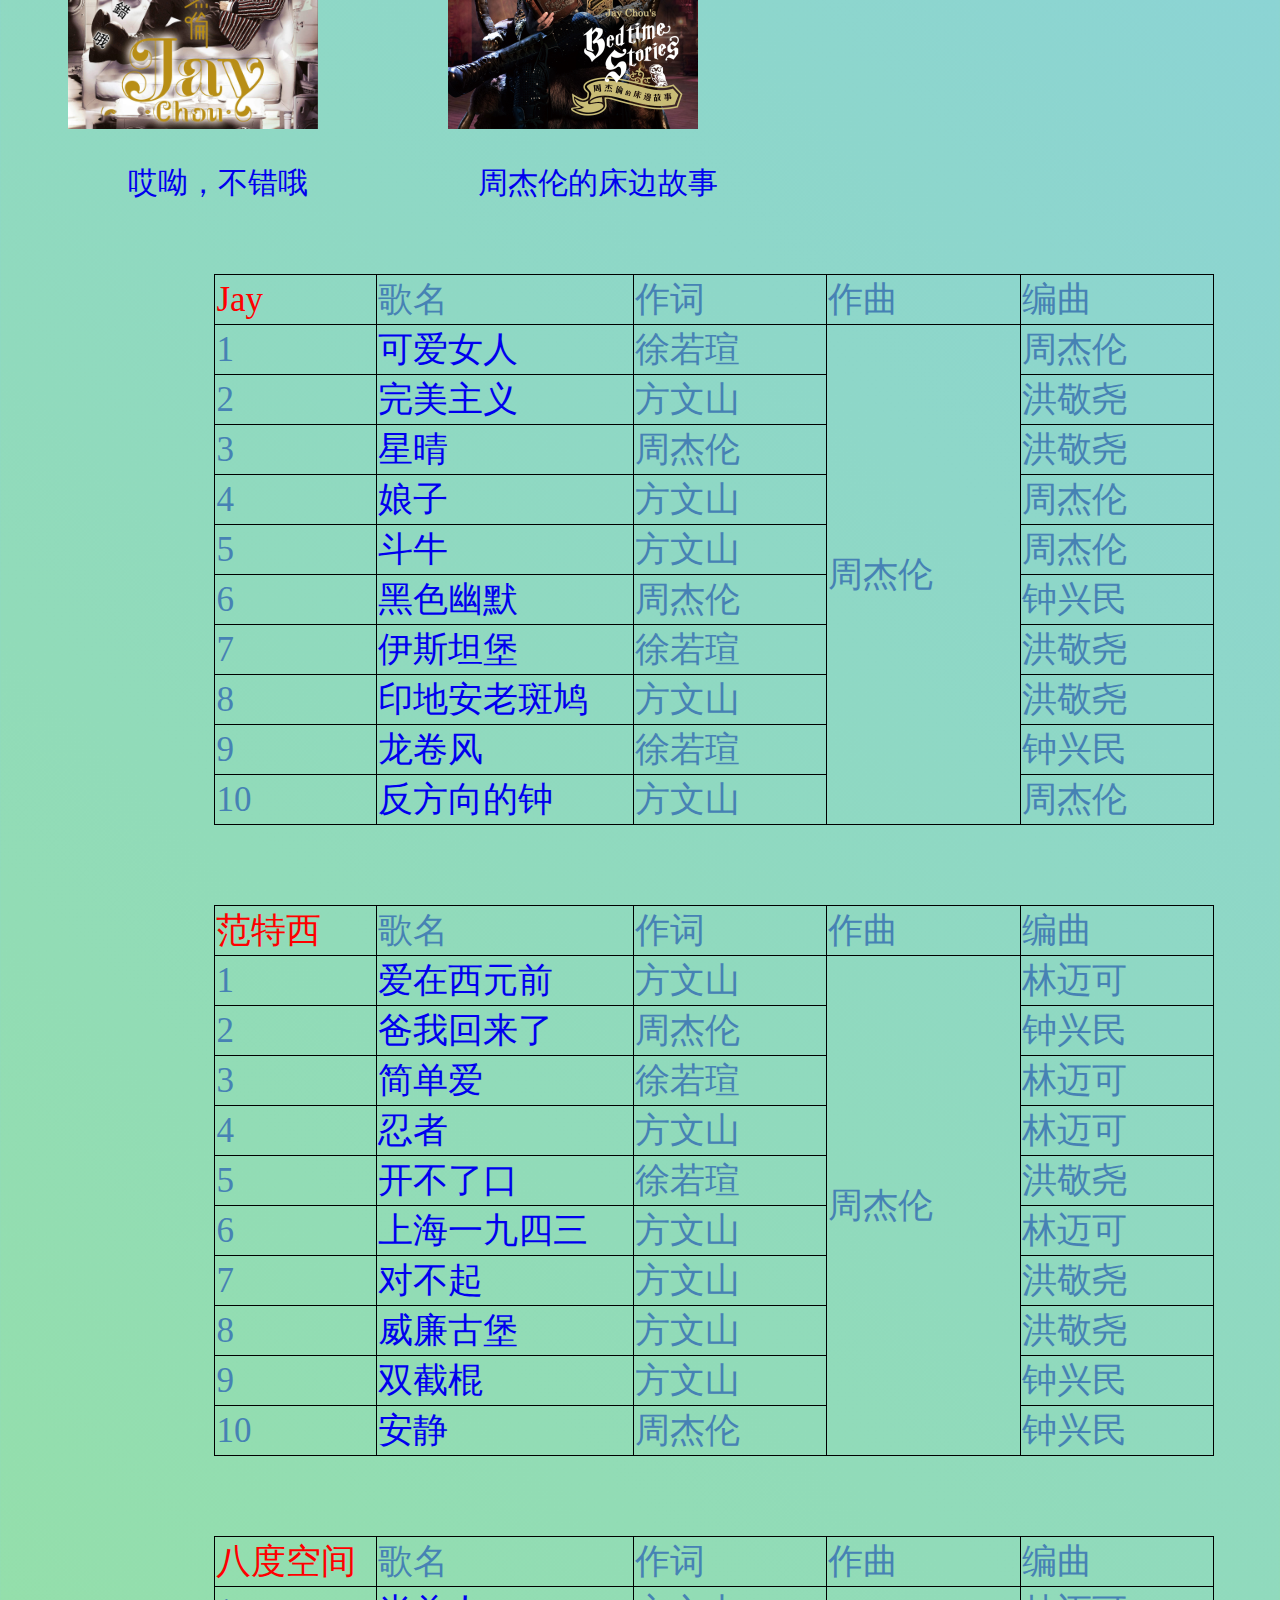
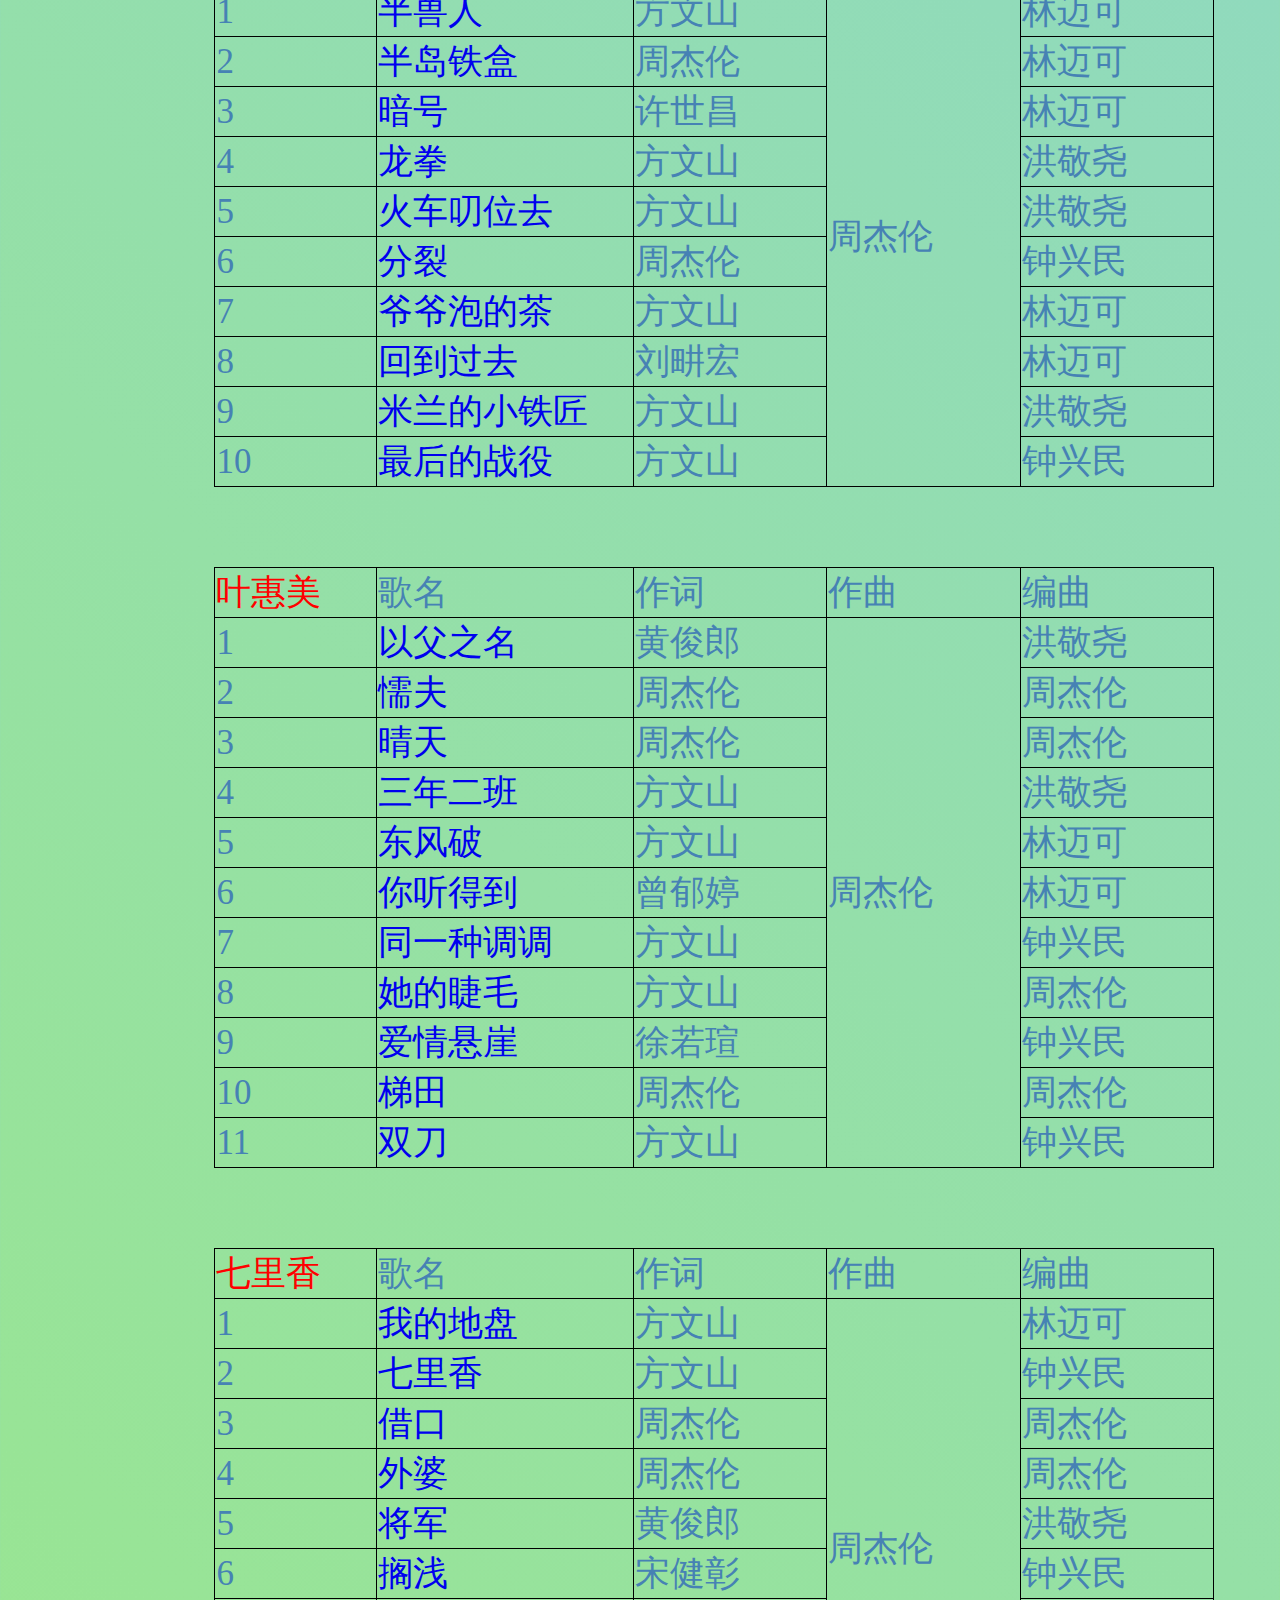
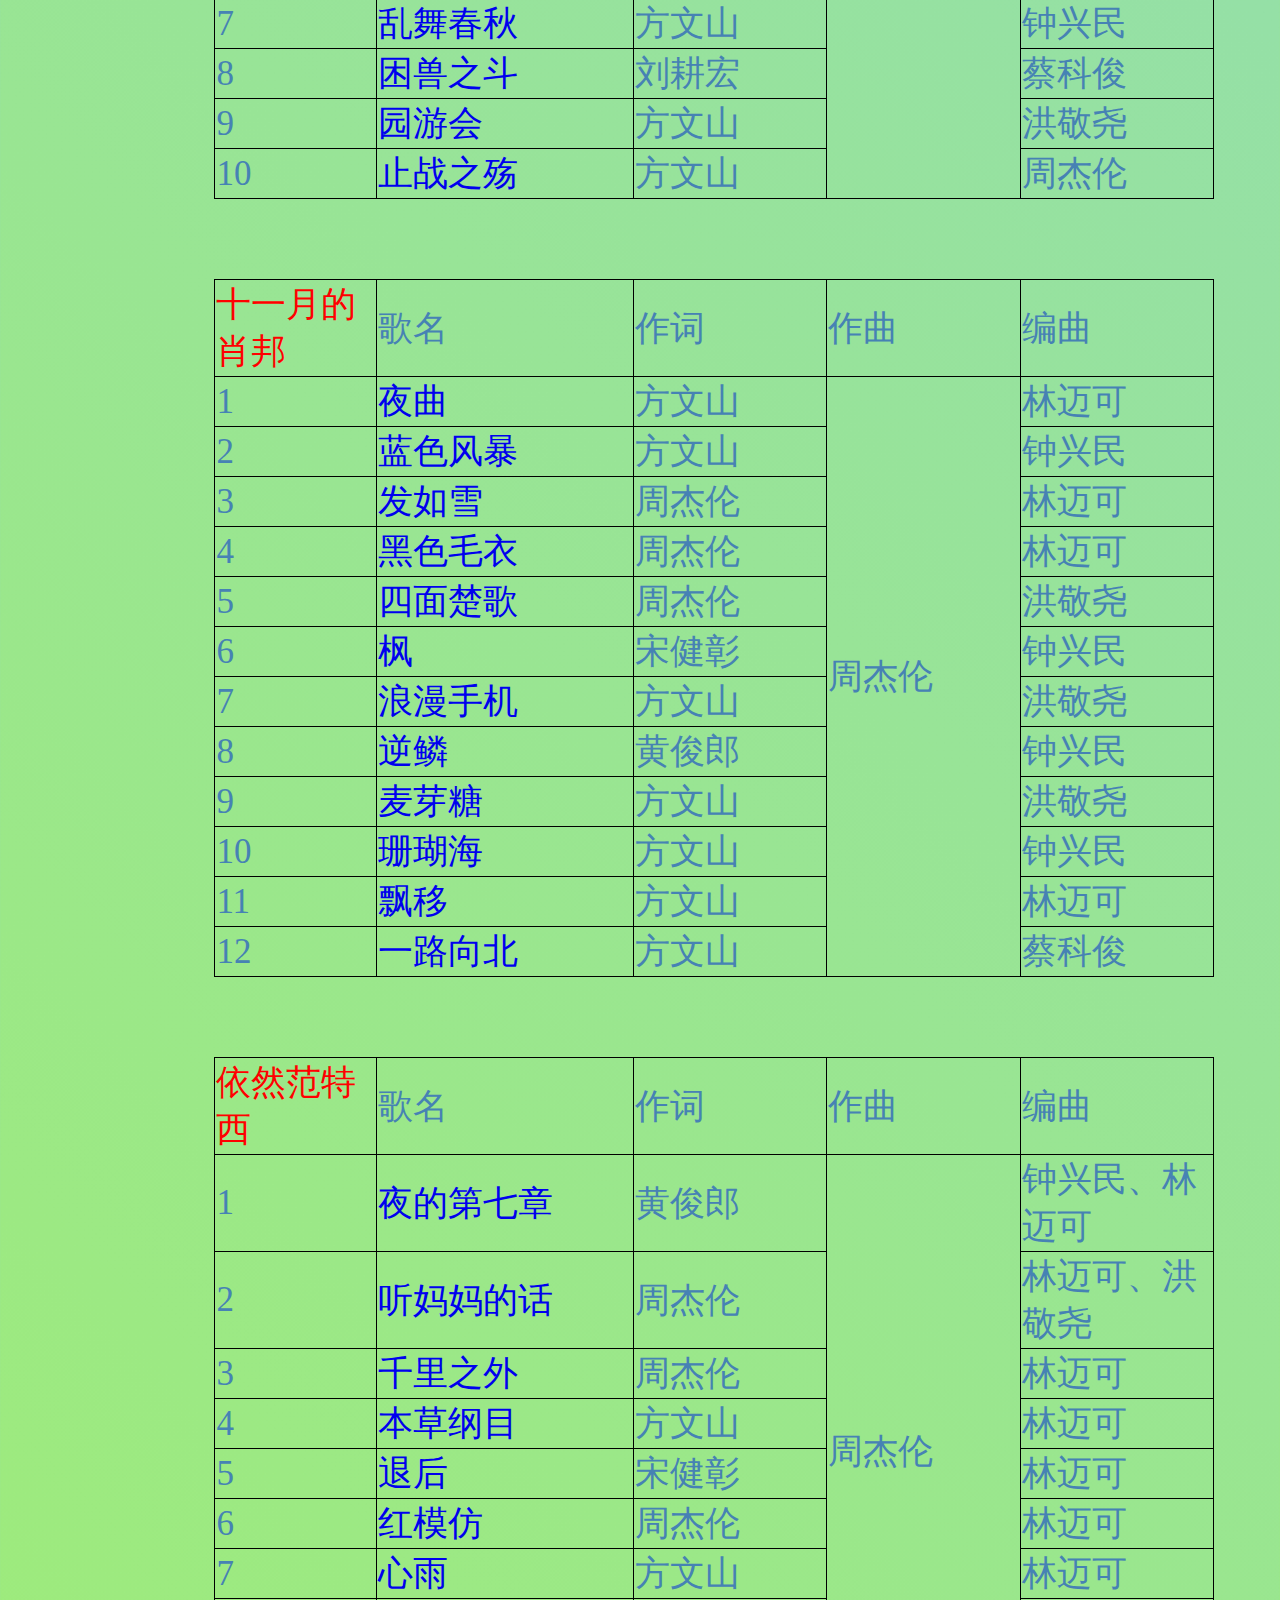
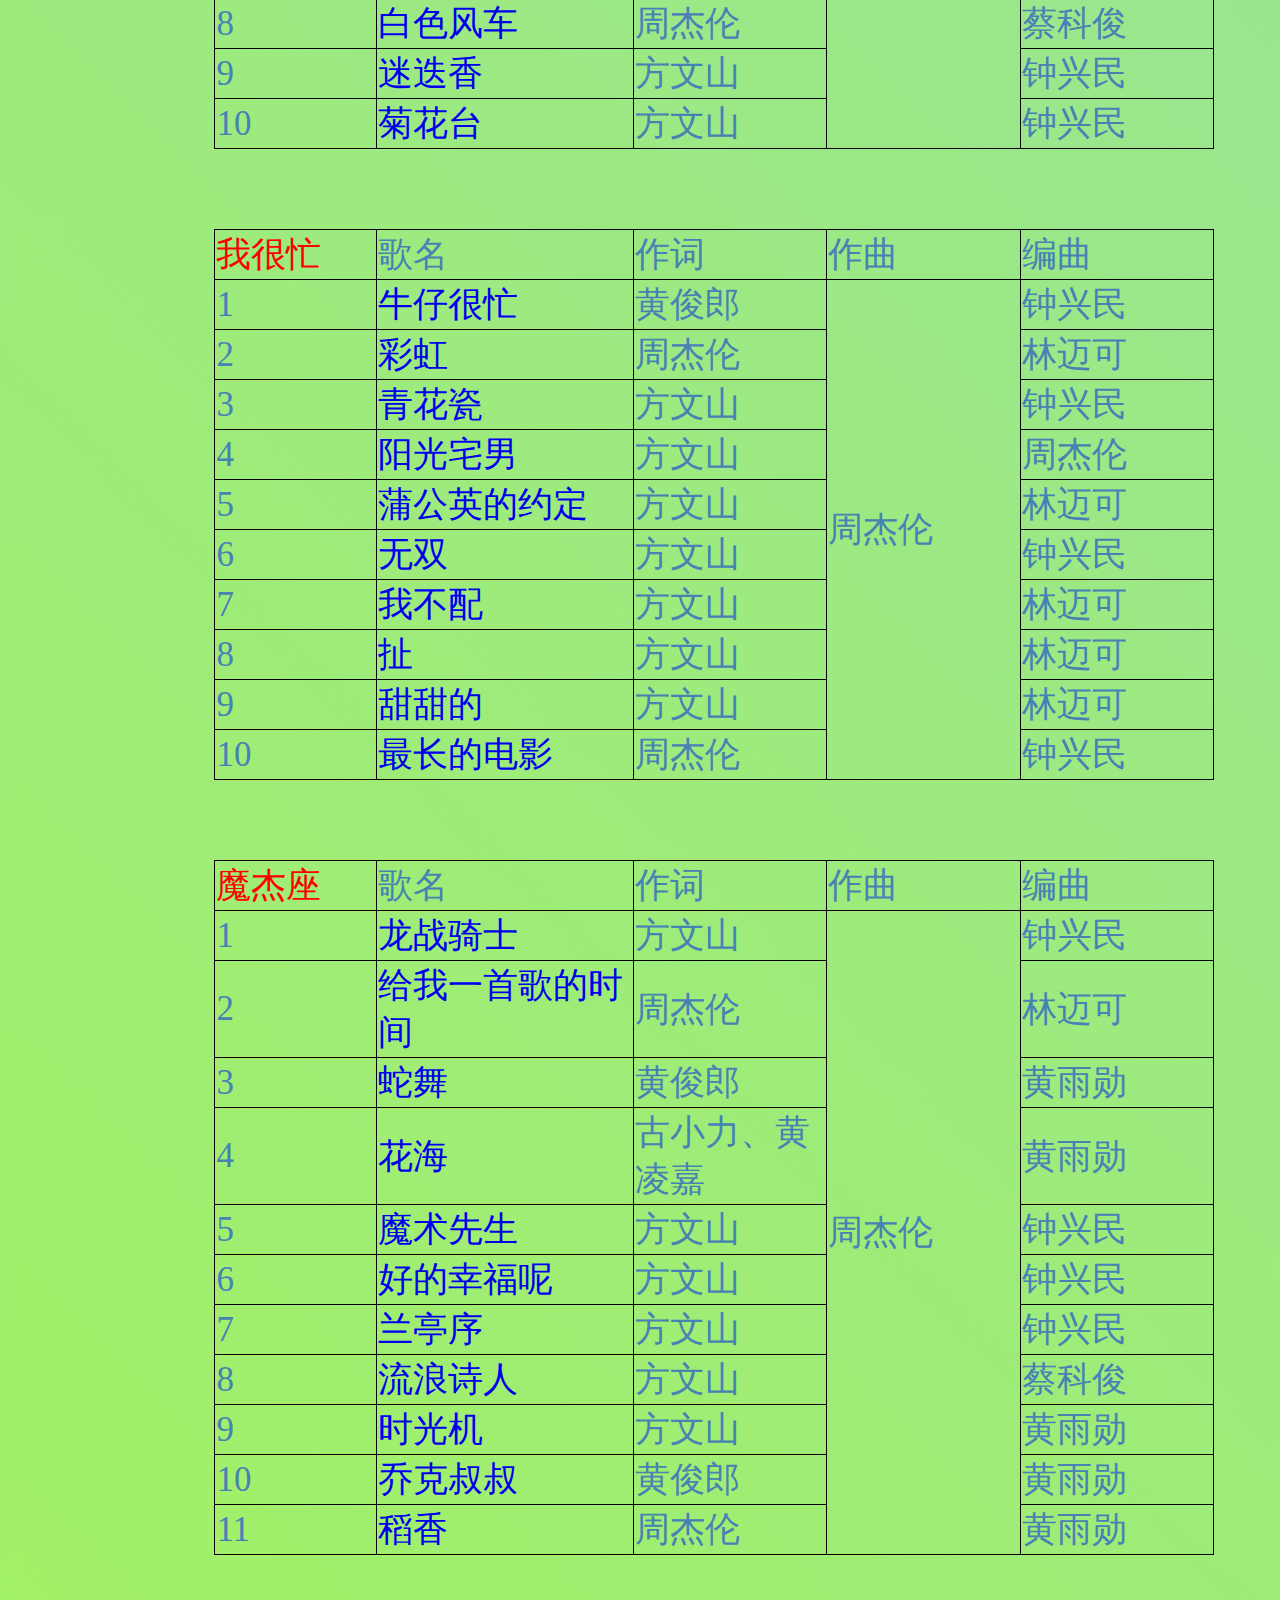
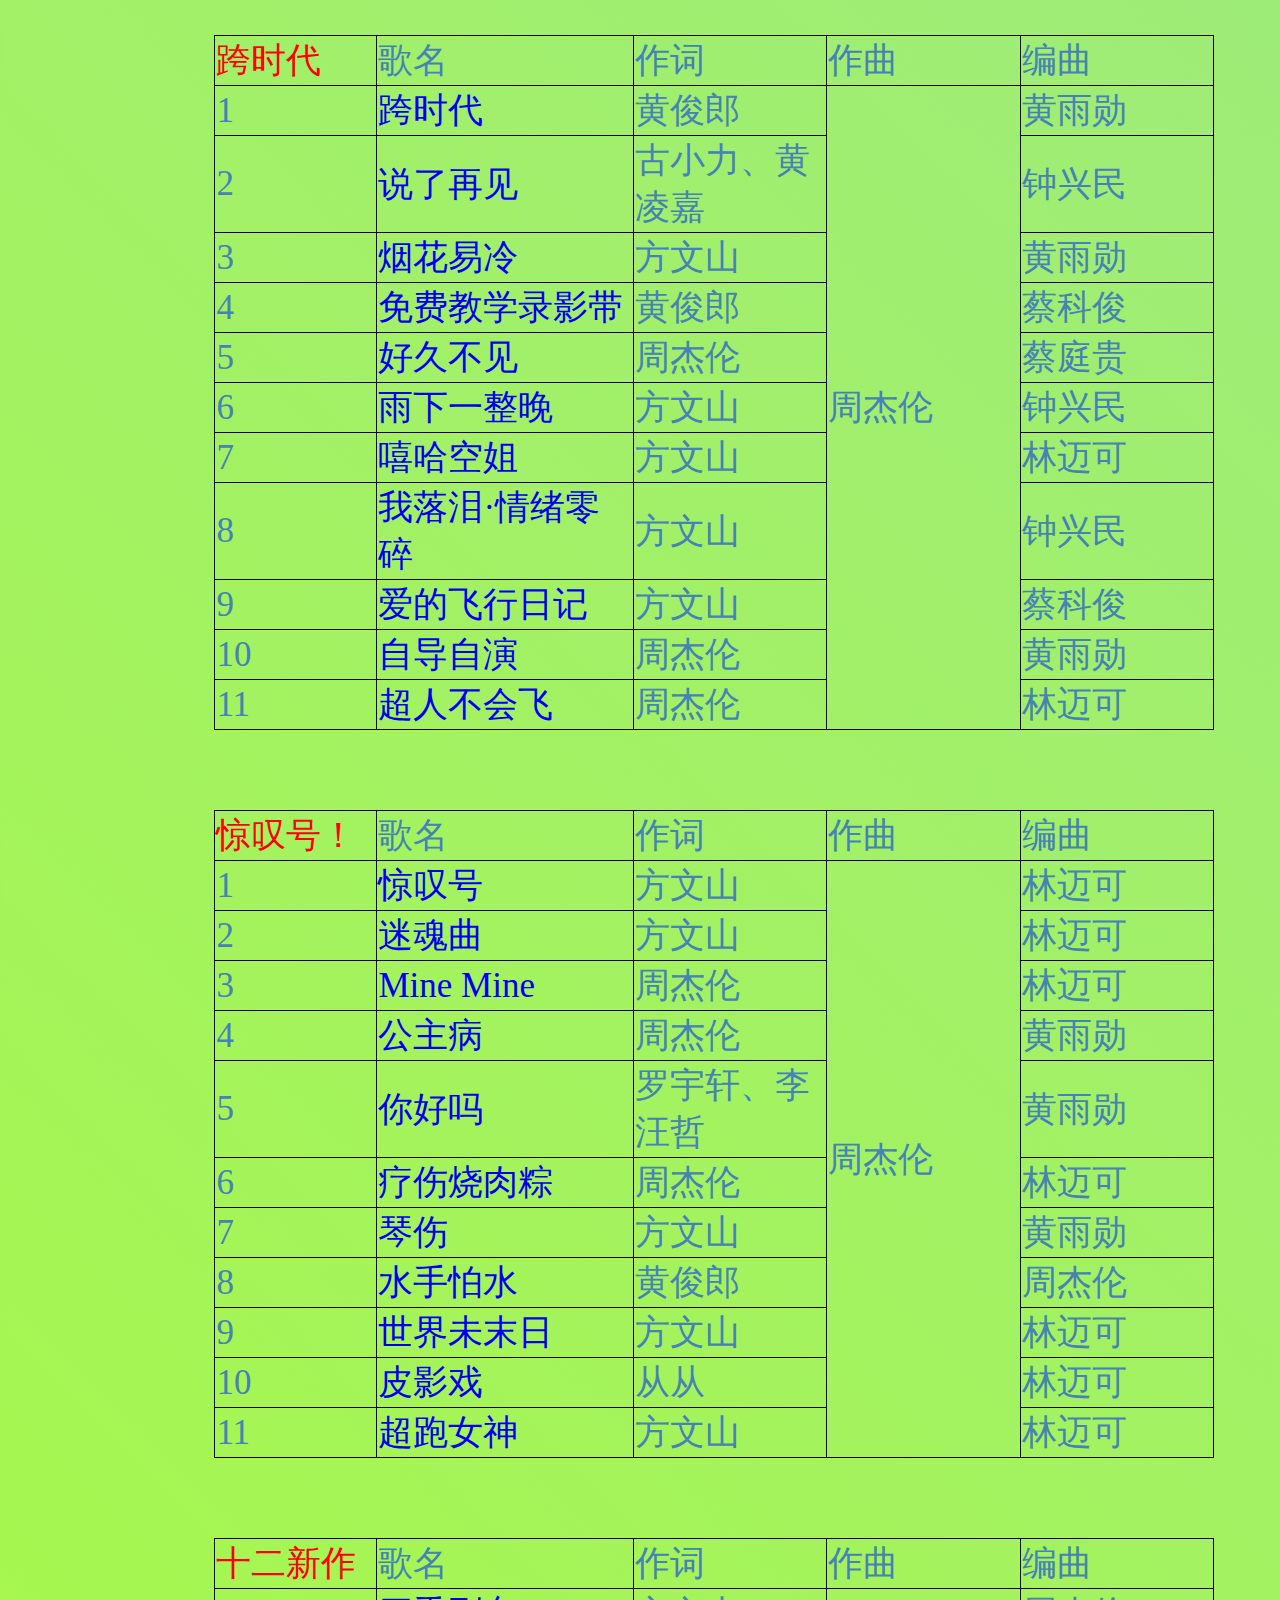
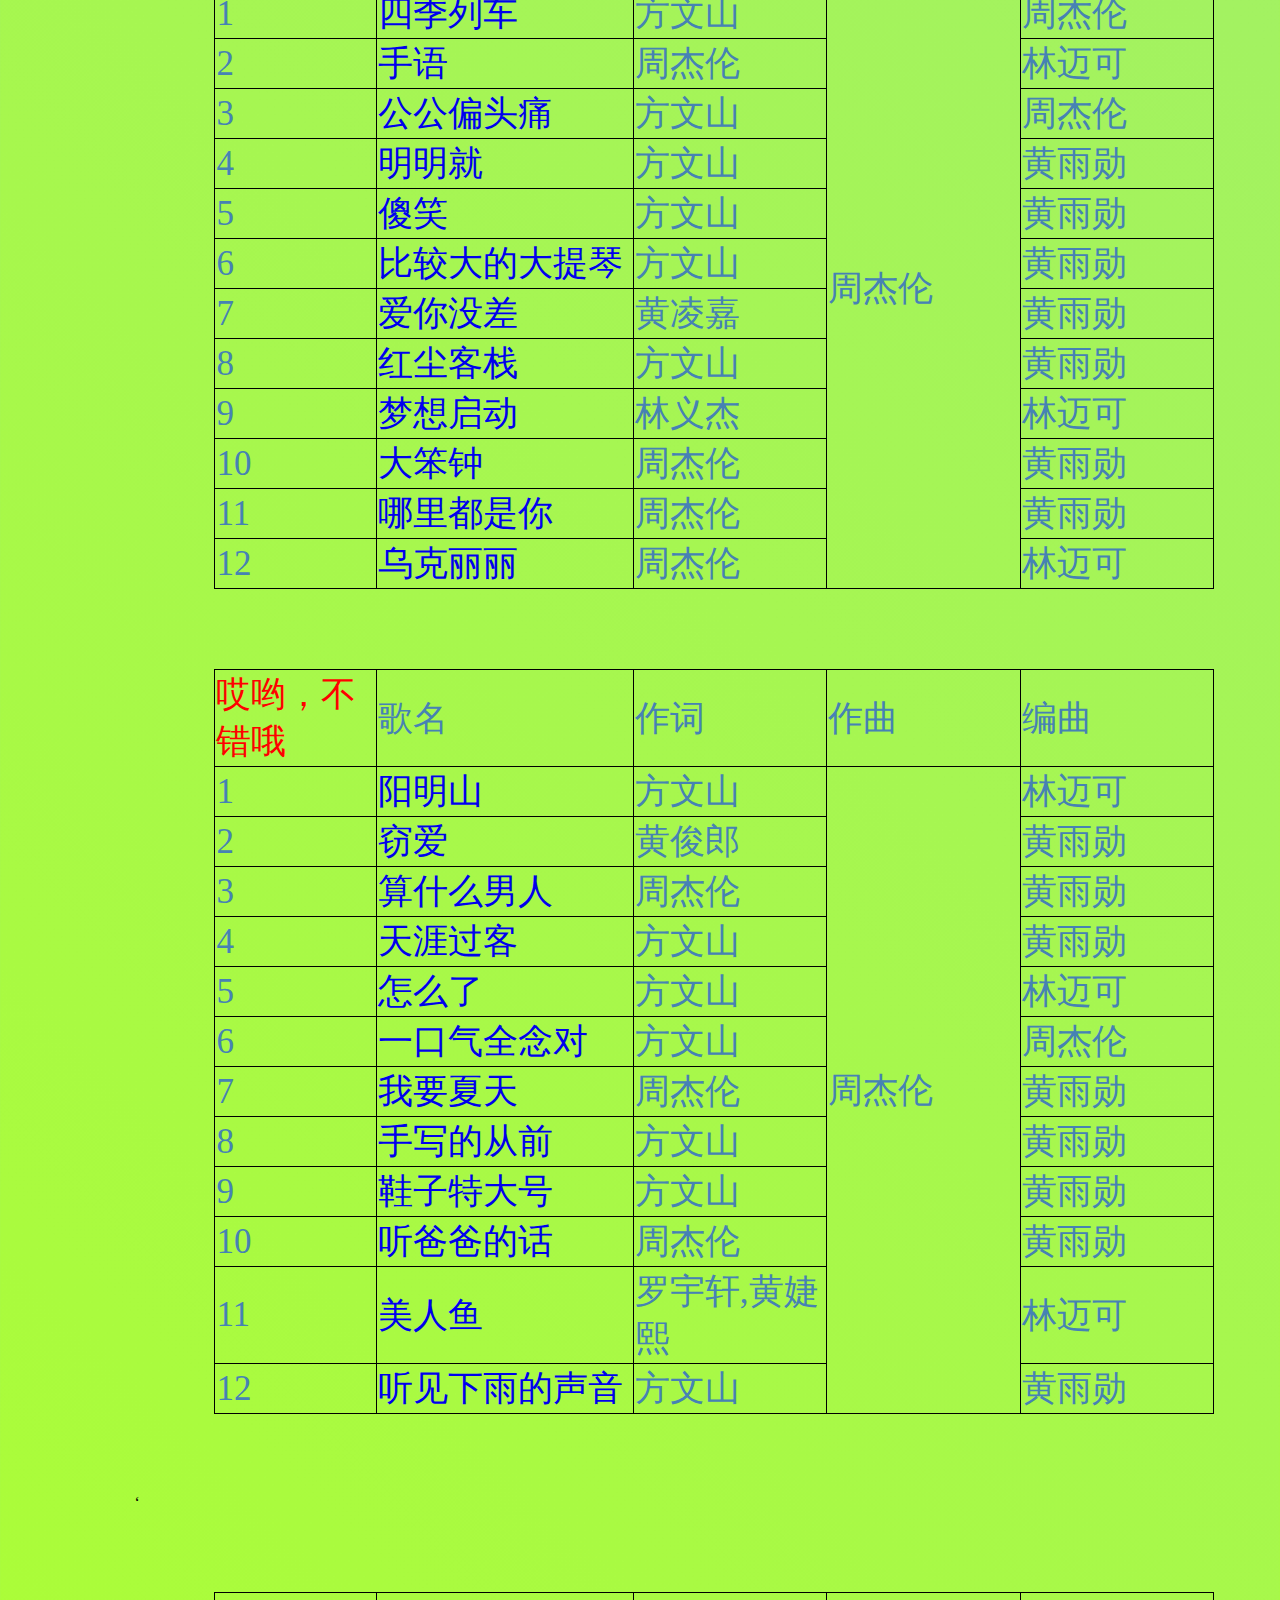
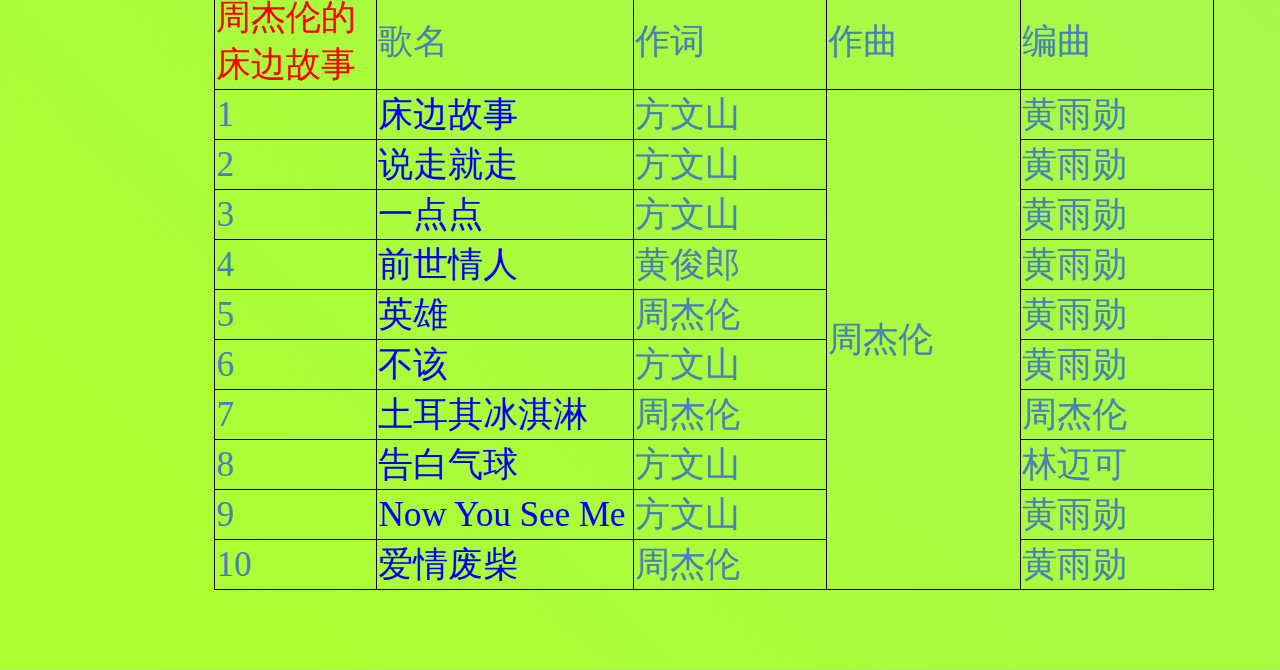
<file: zjl/page2.html>
<!DOCTYPE html>
<html lang="en">
<head>
    <meta charset="UTF-8">
    <meta name="viewport" content="width=device-width, initial-scale=1.0">
    <meta http-equiv="X-UA-Compatible" content="ie=edge">
    <title>音乐</title>
    <style>
        img{
            width: 250px;
            height: 250px;
            display: inline-block;
        }
        a:link{
            text-decoration-line: none;
        }
        table{
            border: 1px solid;
            font-size: 35px;
            border-collapse: collapse;
            width: 1000px;
            height: 400px;
            color: steelblue;
        }
        tr td{
            border: 1px solid black;
        }
        p{
            font-size: 30px;
            text-align: center;
        }
        .a{
            width: 300px;
            float: left;
            margin: 40px;
        }
        .b{
            width: 1600px;
            height: 1600px;
            margin: 20px;
        }
        h1{
            font-size: 50px;
            font-family: 正楷;
        }
        span{
            color: red;
        }
        #bu{
            position: fixed; right: 0px; top: 90%;
            width: 80px;
            height: 80px;
            font-size: 40px;
        }
        body{
            background:linear-gradient(45deg ,greenyellow,skyblue);
        }
        .c{
            margin-left: 10%;
            margin-top: 10%;
        }
        table{
            margin: 80px;
        }
    </style>
</head>
<body>
    <a name="dingbu"></a>
    <h1>点击<span>图片</span>查看专辑详情，点击<span>文字</span>查看专辑歌曲列表</h1>
    <div class="b">
        <div class="a"><a href="https://baike.baidu.com/item/Jay/5291" target="_blank"><img src="./fm/1.jpg" alt=""></a><p><a href="#1">Jay</a></p></div>
        <div class="a"><a href="https://baike.baidu.com/item/%E8%8C%83%E7%89%B9%E8%A5%BF/22666" target="_blank"> <img src="./fm/2.jpg" alt=""></a><p><a href="#2">范特西</a></p></div>
        <div class="a"><a href="https://baike.baidu.com/item/%E5%85%AB%E5%BA%A6%E7%A9%BA%E9%97%B4/1347996?fr=aladdin" target="_blank"> <img src="./fm/3.jpg" alt=""></a><p><a href="#3">八度空间</a></p></div>
        <div class="a"><a href="https://baike.baidu.com/item/%E5%8F%B6%E6%83%A0%E7%BE%8E/893" target="_blank"><img src="./fm/4.jpg" alt=""></a><p><a href="#4">叶惠美</a></p></div><br>
        <div class="a"><a href="https://baike.baidu.com/item/%E4%B8%83%E9%87%8C%E9%A6%99/2181450" target="_blank"><img src="./fm/5.jpg" alt=""></a><p><a href="#5">七里香</a></p></div>
        <div class="a"><a href="https://baike.baidu.com/item/11%E6%9C%88%E7%9A%84%E8%90%A7%E9%82%A6/467565?fromtitle=%E5%8D%81%E4%B8%80%E6%9C%88%E7%9A%84%E8%90%A7%E9%82%A6&fromid=468218" target="_blank"><img src="./fm/6.jpg" alt=""></a><p><a href="#6">11月的肖邦</a></p></div>
        <div class="a"><a href="https://baike.baidu.com/item/%E4%BE%9D%E7%84%B6%E8%8C%83%E7%89%B9%E8%A5%BF/7709602" target="_blank"><img src="./fm/7.jpg" alt=""></a><p><a href="#7">依然范特西</a></p></div>
        <div class="a"><a href="https://baike.baidu.com/item/%E6%88%91%E5%BE%88%E5%BF%99/1374653" target="_blank"><img src="./fm/8.jpg" alt=""></a><p><a href="#8">我很忙</a></p></div>
        <div class="a"><a href="https://baike.baidu.com/item/%E9%AD%94%E6%9D%B0%E5%BA%A7/49875" target="_blank"><img src="./fm/9.png" alt=""></a><p><a href="#9">魔杰座</a></p></div>
        <div class="a"><a href="https://baike.baidu.com/item/%E8%B7%A8%E6%97%B6%E4%BB%A3/516122" target="_blank"><img src="./fm/10.jpg" alt=""></a><p><a href="#10">跨时代</a></p></div>
        <div class="a"><a href="https://baike.baidu.com/item/%E6%83%8A%E5%8F%B9%E5%8F%B7%EF%BC%81/10482087?fr=aladdin" target="_blank"><img src="./fm/11.jpg" alt=""></a><p><a href="#11">惊叹号!</a></p></div>
        <div class="a"><a href="https://baike.baidu.com/item/12%E6%96%B0%E4%BD%9C/8186612?fr=aladdin" target="_blank"><img src="./fm/12.jpg" alt=""></a><p><a href="#12">十二新作</a></p></div>
        <div class="a"><a href="https://baike.baidu.com/item/%E5%93%8E%E5%91%A6%EF%BC%8C%E4%B8%8D%E9%94%99%E5%93%A6/9851748?fr=aladdin" target="_blank"><img src="./fm/13.jpg" alt=""></a><p><a href="#13">哎呦，不错哦</a></p></div>
        <div class="a"><a href="https://baike.baidu.com/item/%E5%91%A8%E6%9D%B0%E4%BC%A6%E7%9A%84%E5%BA%8A%E8%BE%B9%E6%95%85%E4%BA%8B/19711456?fr=aladdin" target="_blank"><img src="./fm/14.jpg" alt=""></a><p><a href="#14">周杰伦的床边故事</a></p></div>
    </div>
    <div class="c">
        <div>
            <table>
                <a name="1"></a>
                <tr>
                    <td width="100"><span>Jay</span></td>
                    <td width="160">歌名</td>
                    <td width="120">作词</td>
                    <td width="120">作曲</td>
                    <td width="120">编曲</td>
                </tr>
                <tr>
                    <td>1</td>
                    <td><a href="https://y.qq.com/n/yqq/song/004VR0Hn3bkqqE.html" target="_blank">可爱女人</a></td>
                    <td>徐若瑄</td>
                    <td rowspan="10">周杰伦</td>
                    <td>周杰伦</td>
                </tr>
                <tr>
                    <td>2</td>
                    <td><a href="https://y.qq.com/n/yqq/song/001NQNgU2HfxJg.html" target="_blanl">完美主义</a></td>
                    <td>方文山</td>
                    <td>洪敬尧</td>
                </tr>
                <tr>
                    <td>3</td>
                    <td><a href="https://y.qq.com/n/yqq/song/001Zi7Ly4ZtVQk.html" target="_blank">星晴</a></td>
                    <td>周杰伦</td>
                    <td>洪敬尧</td>
                </tr>
                <tr>
                    <td>4</td>
                    <td><a href="https://y.qq.com/n/yqq/song/002pImGM1R2Afa.html" target="_blank">娘子</a></td>
                    <td>方文山</td>
                    <td>周杰伦</td>
                </tr>
                <tr>
                    <td>5</td>
                    <td><a href="https://y.qq.com/n/yqq/song/003J20t02i1vV5.html" target="_blank">斗牛</a></td>
                    <td>方文山</td>
                    <td>周杰伦</td>
                </tr>
                <tr>
                    <td>6</td>
                    <td><a href="https://y.qq.com/n/yqq/song/0006rBfE3htPqG.html" target="_blank">黑色幽默</a></td>
                    <td>周杰伦</td>
                    <td>钟兴民</td>
                </tr>
                <tr>
                    <td>7</td>
                    <td><a href="https://y.qq.com/n/yqq/song/0033ZO6x09eHB0.html" target="_blank">伊斯坦堡</a></td>
                    <td>徐若瑄</td>
                    <td>洪敬尧</td>
                </tr>
                <tr>
                    <td>8</td>
                    <td><a href="https://y.qq.com/n/yqq/song/002GQJAQ3w9yuh.html" target="_blank">印地安老斑鸠</a></td>
                    <td>方文山</td>
                    <td>洪敬尧</td>
                </tr>
                <tr>
                    <td>9</td>
                    <td><a href="https://y.qq.com/n/yqq/song/002l8JN71d2Dxy.html" target="_blank">龙卷风</a></td>
                    <td>徐若瑄</td>
                    <td>钟兴民</td>
                </tr>
                <tr>
                    <td>10</td>
                    <td><a href="https://y.qq.com/n/yqq/song/0017K7gL4WYnw2.html" target="_blank">反方向的钟</a></td>
                    <td>方文山</td>
                    <td>周杰伦</td>
                </tr>
            </table>
        </div>
        <div>
            <table>
                <a name="2"></a>
                <tr>
                    <td width="100"> <span>范特西</span></td>
                    <td width="160">歌名</td>
                    <td width="120">作词</td>
                    <td width="120">作曲</td>
                    <td width="120">编曲</td>
                </tr>
                <tr>
                    <td>1</td>
                    <td><a href="https://y.qq.com/n/yqq/song/002usg9o4GTAKf.html" target="_blank">爱在西元前</a></td>
                    <td>方文山</td>
                    <td rowspan="10">周杰伦</td>
                    <td>林迈可</td>
                </tr>
                <tr>
                    <td>2</td>
                    <td><a href="https://y.qq.com/n/yqq/song/001mhQbn2eKHiR.html" target="_blanl">爸我回来了</a></td>
                    <td>周杰伦</td>
                    <td>钟兴民</td>
                </tr>
                <tr>
                    <td>3</td>
                    <td><a href="https://y.qq.com/n/yqq/song/0009BCJK1nRaad.html" target="_blank">简单爱</a></td>
                    <td>徐若瑄</td>
                    <td>林迈可</td>
                </tr>
                <tr>
                    <td>4</td>
                    <td><a href="https://y.qq.com/n/yqq/song/001MNqZU3YDLrE.html" target="_blank">忍者</a></td>
                    <td>方文山</td>
                    <td>林迈可</td>
                </tr>
                <tr>
                    <td>5</td>
                    <td><a href="https://y.qq.com/n/yqq/song/0020qX4u2JJRxK.html" target="_blank">开不了口</a></td>
                    <td>徐若瑄</td>
                    <td>洪敬尧</td>
                </tr>
                <tr>
                    <td>6</td>
                    <td><a href="https://y.qq.com/n/yqq/song/002YzCdA2Hybr0.html" target="_blank">上海一九四三</a></td>
                    <td>方文山</td>
                    <td>林迈可</td>
                </tr>
                <tr>
                    <td>7</td>
                    <td><a href="https://y.qq.com/n/yqq/song/000F0lmz1cBq4c.html" target="_blank">对不起</a></td>
                    <td>方文山</td>
                    <td>洪敬尧</td>
                </tr>
                <tr>
                    <td>8</td>
                    <td><a href="https://y.qq.com/n/yqq/song/0046grpK0A1l9G.html" target="_blank">威廉古堡</a></td>
                    <td>方文山</td>
                    <td>洪敬尧</td>
                </tr>
                <tr>
                    <td>9</td>
                    <td><a href="https://y.qq.com/n/yqq/song/00218ObD0yrANX.html" target="_blank">双截棍</a></td>
                    <td>方文山</td>
                    <td>钟兴民</td>
                </tr>
                <tr>
                    <td>10</td>
                    <td><a href="https://y.qq.com/n/yqq/song/000amRvH3wxv56.html" target="_blank">安静</a></td>
                    <td>周杰伦</td>
                    <td>钟兴民</td>
                </tr>
            </table>
        </div>
        <div>
            <table>
                <a name="3"></a>
                <tr>
                    <td width="100"> <span>八度空间</span></td>
                    <td width="160">歌名</td>
                    <td width="120">作词</td>
                    <td width="120">作曲</td>
                    <td width="120">编曲</td>
                </tr>
                <tr>
                    <td>1</td>
                    <td><a href="https://y.qq.com/n/yqq/song/001FUQiy2ZCiVt.html" target="_blank">半兽人</a></td>
                    <td>方文山</td>
                    <td rowspan="10">周杰伦</td>
                    <td>林迈可</td>
                </tr>
                <tr>
                    <td>2</td>
                    <td><a href="https://y.qq.com/n/yqq/song/002OKIox28ad9a.html" target="_blanl">半岛铁盒</a></td>
                    <td>周杰伦</td>
                    <td>林迈可</td>
                </tr>
                <tr>
                    <td>3</td>
                    <td><a href="https://y.qq.com/n/yqq/song/000NQDjk4BA0W3.html" target="_blank">暗号</a></td>
                    <td>许世昌</td>
                    <td>林迈可</td>
                </tr>
                <tr>
                    <td>4</td>
                    <td><a href="https://y.qq.com/n/yqq/song/004R20x748kyO1.html" target="_blank">龙拳</a></td>
                    <td>方文山</td>
                    <td>洪敬尧</td>
                </tr>
                <tr>
                    <td>5</td>
                    <td><a href="https://y.qq.com/n/yqq/song/002h3LO64ElQP2.html" target="_blank">火车叨位去</a></td>
                    <td>方文山</td>
                    <td>洪敬尧</td>
                </tr>
                <tr>
                    <td>6</td>
                    <td><a href="https://y.qq.com/n/yqq/song/002U3qIp3n7yke.html" target="_blank">分裂</a></td>
                    <td>周杰伦</td>
                    <td>钟兴民</td>
                </tr>
                <tr>
                    <td>7</td>
                    <td><a href="https://y.qq.com/n/yqq/song/002IyJxz0FBFEJ.html" target="_blank">爷爷泡的茶</a></td>
                    <td>方文山</td>
                    <td>林迈可</td>
                </tr>
                <tr>
                    <td>8</td>
                    <td><a href="https://y.qq.com/n/yqq/song/003rxgIM2eOFSF.html" target="_blank">回到过去</a></td>
                    <td>刘畊宏</td>
                    <td>林迈可</td>
                </tr>
                <tr>
                    <td>9</td>
                    <td><a href="https://y.qq.com/n/yqq/song/001HdNmX0urp4Q.html" target="_blank">米兰的小铁匠</a></td>
                    <td>方文山</td>
                    <td>洪敬尧</td>
                </tr>
                <tr>
                    <td>10</td>
                    <td><a href="https://y.qq.com/n/yqq/song/000HafPI0dzzwp.html" target="_blank">最后的战役</a></td>
                    <td>方文山</td>
                    <td>钟兴民</td>
                </tr>
            </table>
        </div>
        <div>
            <table>
                <a name="4"></a>
                <tr>
                    <td width="100"> <span>叶惠美</span></td>
                    <td width="160">歌名</td>
                    <td width="120">作词</td>
                    <td width="120">作曲</td>
                    <td width="120">编曲</td>
                </tr>
                <tr>
                    <td>1</td>
                    <td><a href="https://y.qq.com/n/yqq/song/001n4C3p1yv0FU.html" target="_blank">以父之名</a></td>
                    <td>黄俊郎</td>
                    <td rowspan="11">周杰伦</td>
                    <td>洪敬尧</td>
                </tr>
                <tr>
                    <td>2</td>
                    <td><a href="https://y.qq.com/n/yqq/song/000ZauFj0E8qi0.html" target="_blanl">懦夫</a></td>
                    <td>周杰伦</td>
                    <td>周杰伦</td>
                </tr>
                <tr>
                    <td>3</td>
                    <td><a href="https://y.qq.com/n/yqq/song/0039MnYb0qxYhV.html" target="_blank">晴天</a></td>
                    <td>周杰伦</td>
                    <td>周杰伦</td>
                </tr>
                <tr>
                    <td>4</td>
                    <td><a href="https://y.qq.com/n/yqq/song/004csbVP1E2dv1.html" target="_blank">三年二班</a></td>
                    <td>方文山</td>
                    <td>洪敬尧</td>
                </tr>
                <tr>
                    <td>5</td>
                    <td><a href="https://y.qq.com/n/yqq/song/003uEbEr0jcW7c.html" target="_blank">东风破</a></td>
                    <td>方文山</td>
                    <td>林迈可</td>
                </tr>
                <tr>
                    <td>6</td>
                    <td><a href="https://y.qq.com/n/yqq/song/002elTc93yuXu2.html" target="_blank">你听得到</a></td>
                    <td>曾郁婷</td>
                    <td>林迈可</td>
                </tr>
                <tr>
                    <td>7</td>
                    <td><a href="https://y.qq.com/n/yqq/song/000U62Ay0ndxCh.html" target="_blank">同一种调调</a></td>
                    <td>方文山</td>
                    <td>钟兴民</td>
                </tr>
                <tr>
                    <td>8</td>
                    <td><a href="https://y.qq.com/n/yqq/song/001FSVRg08JLpi.html" target="_blank">她的睫毛</a></td>
                    <td>方文山</td>
                    <td>周杰伦</td>
                </tr>
                <tr>
                    <td>9</td>
                    <td><a href="https://y.qq.com/n/yqq/song/0037FWzg2csDmh.html" target="_blank">爱情悬崖</a></td>
                    <td>徐若瑄</td>
                    <td>钟兴民</td>
                </tr>
                <tr>
                    <td>10</td>
                    <td><a href="https://y.qq.com/n/yqq/song/000P0AxP15jei5.html" target="_blank">梯田</a></td>
                    <td>周杰伦</td>
                    <td>周杰伦</td>
                </tr>
                <tr>
                    <td>11</td>
                    <td><a href="https://y.qq.com/n/yqq/song/003BkwkH0iS8Ko.html" target="_blank">双刀</a></td>
                    <td>方文山</td>
                    <td>钟兴民</td>
                </tr>
            </table>
        </div>
        <div>
            <table>
                <a name="5"></a>
                <tr>
                    <td width="100"> <span>七里香</span></td>
                    <td width="160">歌名</td>
                    <td width="120">作词</td>
                    <td width="120">作曲</td>
                    <td width="120">编曲</td>
                </tr>
                <tr>
                    <td>1</td>
                    <td><a href="https://y.qq.com/n/yqq/song/004WrpV81DMGHv.html" target="_blank">我的地盘</a></td>
                    <td>方文山</td>
                    <td rowspan="10">周杰伦</td>
                    <td>林迈可</td>
                </tr>
                <tr>
                    <td>2</td>
                    <td><a href="https://y.qq.com/n/yqq/song/004MQUa83RyfVJ.html" target="_blanl">七里香</a></td>
                    <td>方文山</td>
                    <td>钟兴民</td>
                </tr>
                <tr>
                    <td>3</td>
                    <td><a href="https://y.qq.com/n/yqq/song/002XWgfo0IKPOH.html" target="_blank">借口</a></td>
                    <td>周杰伦</td>
                    <td>周杰伦</td>
                </tr>
                <tr>
                    <td>4</td>
                    <td><a href="https://y.qq.com/n/yqq/song/0027gHes1HjRNe.html" target="_blank">外婆</a></td>
                    <td>周杰伦</td>
                    <td>周杰伦</td>
                </tr>
                <tr>
                    <td>5</td>
                    <td><a href="https://y.qq.com/n/yqq/song/000yJtoB39k2NF.html" target="_blank">将军</a></td>
                    <td>黄俊郎</td>
                    <td>洪敬尧</td>
                </tr>
                <tr>
                    <td>6</td>
                    <td><a href="https://y.qq.com/n/yqq/song/001Bbywq2gicae.html" target="_blank">搁浅</a></td>
                    <td>宋健彰</td>
                    <td>钟兴民</td>
                </tr>
                <tr>
                    <td>7</td>
                    <td><a href="https://y.qq.com/n/yqq/song/0031tzbX3Lps0M.html" target="_blank">乱舞春秋</a></td>
                    <td>方文山</td>
                    <td>钟兴民</td>
                </tr>
                <tr>
                    <td>8</td>
                    <td><a href="https://y.qq.com/n/yqq/song/0048Gwq23HPs1o.html" target="_blank">困兽之斗</a></td>
                    <td>刘耕宏</td>
                    <td>蔡科俊</td>
                </tr>
                <tr>
                    <td>9</td>
                    <td><a href="https://y.qq.com/n/yqq/song/003nEQHr3Ceet5.html" target="_blank">园游会</a></td>
                    <td>方文山</td>
                    <td>洪敬尧</td>
                </tr>
                <tr>
                    <td>10</td>
                    <td><a href="https://y.qq.com/n/yqq/song/0042fRqf4fC8ZB.html" target="_blank">止战之殇</a></td>
                    <td>方文山</td>
                    <td>周杰伦</td>
                </tr>
            </table>
        </div>
        <div>
            <table>
                <a name="6"></a>
                <tr>
                    <td width="100"> <span>十一月的肖邦</span></td>
                    <td width="160">歌名</td>
                    <td width="120">作词</td>
                    <td width="120">作曲</td>
                    <td width="120">编曲</td>
                </tr>
                <tr>
                    <td>1</td>
                    <td><a href="https://y.qq.com/n/yqq/song/001zMQr71F1Qo8.html" target="_blank">夜曲</a></td>
                    <td>方文山</td>
                    <td rowspan="12">周杰伦</td>
                    <td>林迈可</td>
                </tr>
                <tr>
                    <td>2</td>
                    <td><a href="https://y.qq.com/n/yqq/song/004MQUa83RyfVJ.html" target="_blanl">蓝色风暴</a></td>
                    <td>方文山</td>
                    <td>钟兴民</td>
                </tr>
                <tr>
                    <td>3</td>
                    <td><a href="https://y.qq.com/n/yqq/song/0027oMO61wWi55.html" target="_blank">发如雪</a></td>
                    <td>周杰伦</td>
                    <td>林迈可</td>
                </tr>
                <tr>
                    <td>4</td>
                    <td><a href="https://y.qq.com/n/yqq/song/003iY6cU4YG0xi.html" target="_blank">黑色毛衣</a></td>
                    <td>周杰伦</td>
                    <td>林迈可</td>
                </tr>
                <tr>
                    <td>5</td>
                    <td><a href="https://y.qq.com/n/yqq/song/0043qT5x2DnxaL.html" target="_blank">四面楚歌</a></td>
                    <td>周杰伦</td>
                    <td>洪敬尧</td>
                </tr>
                <tr>
                    <td>6</td>
                    <td><a href="https://y.qq.com/n/yqq/song/003KtYhg4frNXC.html" target="_blank">枫</a></td>
                    <td>宋健彰</td>
                    <td>钟兴民</td>
                </tr>
                <tr>
                    <td>7</td>
                    <td><a href="https://y.qq.com/n/yqq/song/002fi7iG0VvUj2.html" target="_blank">浪漫手机</a></td>
                    <td>方文山</td>
                    <td>洪敬尧</td>
                </tr>
                <tr>
                    <td>8</td>
                    <td><a href="https://y.qq.com/n/yqq/song/003Q71hB2wOpFU.html" target="_blank">逆鳞</a></td>
                    <td>黄俊郎</td>
                    <td>钟兴民</td>
                </tr>
                <tr>
                    <td>9</td>
                    <td><a href="https://y.qq.com/n/yqq/song/003WtI8C0FMf3r.html" target="_blank">麦芽糖</a></td>
                    <td>方文山</td>
                    <td>洪敬尧</td>
                </tr>
                <tr>
                    <td>10</td>
                    <td><a href="https://y.qq.com/n/yqq/song/001K0AjL2huSxx.html" target="_blank">珊瑚海</a></td>
                    <td>方文山</td>
                    <td>钟兴民</td>
                </tr>
                <tr>
                    <td>11</td>
                    <td><a href="https://y.qq.com/n/yqq/song/004DI5Vw0DnEOW.html" target="_blanl">飘移</a></td>
                    <td>方文山</td>
                    <td>林迈可</td>
                </tr>
                <tr>
                    <td>12</td>
                    <td><a href="https://y.qq.com/n/yqq/song/001xd0HI0X9GNq.html" target="_blanl">一路向北</a></td>
                    <td>方文山</td>
                    <td>蔡科俊</td>
                </tr>
            </table>
        </div>
        <div>
            <table>
                <a name="7"></a>
                <tr>
                    <td width="100"> <span>依然范特西</span></td>
                    <td width="160">歌名</td>
                    <td width="120">作词</td>
                    <td width="120">作曲</td>
                    <td width="120">编曲</td>
                </tr>
                <tr>
                    <td>1</td>
                    <td><a href="https://y.qq.com/n/yqq/song/0010ibBn4bYFTk.html" target="_blank">夜的第七章</a></td>
                    <td>黄俊郎</td>
                    <td rowspan="10">周杰伦</td>
                    <td>钟兴民、林迈可</td>
                </tr>
                <tr>
                    <td>2</td>
                    <td><a href="https://y.qq.com/n/yqq/song/002hXDfk0LX9KO.html" target="_blanl">听妈妈的话</a></td>
                    <td>周杰伦</td>
                    <td>林迈可、洪敬尧</td>
                </tr>
                <tr>
                    <td>3</td>
                    <td><a href="https://y.qq.com/n/yqq/song/003FRy0r0wyGHl.html" target="_blank">千里之外</a></td>
                    <td>周杰伦</td>
                    <td>林迈可</td>
                </tr>
                <tr>
                    <td>4</td>
                    <td><a href="https://y.qq.com/n/yqq/song/001bo9Wy1NfHpb.html" target="_blank">本草纲目</a></td>
                    <td>方文山</td>
                    <td>林迈可</td>
                </tr>
                <tr>
                    <td>5</td>
                    <td><a href="https://y.qq.com/n/yqq/song/001L1lqm4UAdyo.html" target="_blank">退后</a></td>
                    <td>宋健彰</td>
                    <td>林迈可</td>
                </tr>
                <tr>
                    <td>6</td>
                    <td><a href="https://y.qq.com/n/yqq/song/000Ookkj0sEkfD.html" target="_blank">红模仿</a></td>
                    <td>周杰伦</td>
                    <td>林迈可</td>
                </tr>
                <tr>
                    <td>7</td>
                    <td><a href="https://y.qq.com/n/yqq/song/000Fylg7450RG2.html" target="_blank">心雨</a></td>
                    <td>方文山</td>
                    <td>林迈可</td>
                </tr>
                <tr>
                    <td>8</td>
                    <td><a href="https://y.qq.com/n/yqq/song/000DdOAF0ED7i4.html" target="_blank">白色风车</a></td>
                    <td>周杰伦</td>
                    <td>蔡科俊</td>
                </tr>
                <tr>
                    <td>9</td>
                    <td><a href="https://y.qq.com/n/yqq/song/0016oRIN0hu5zE.html" target="_blank">迷迭香</a></td>
                    <td>方文山</td>
                    <td>钟兴民</td>
                </tr>
                <tr>
                    <td>10</td>
                    <td><a href="https://y.qq.com/n/yqq/song/004RUiXu49ufy1.html" target="_blank">菊花台</a></td>
                    <td>方文山</td>
                    <td>钟兴民</td>
                </tr>
            </table>
        </div>
        <div>
            <table>
                <a name="8"></a>
                <tr>
                    <td width="100"> <span>我很忙</span></td>
                    <td width="160">歌名</td>
                    <td width="120">作词</td>
                    <td width="120">作曲</td>
                    <td width="120">编曲</td>
                </tr>
                <tr>
                    <td>1</td>
                    <td><a href="https://y.qq.com/n/yqq/song/003O5GaP1SYe94.html" target="_blank">牛仔很忙</a></td>
                    <td>黄俊郎</td>
                    <td rowspan="10">周杰伦</td>
                    <td>钟兴民</td>
                </tr>
                <tr>
                    <td>2</td>
                    <td><a href="https://y.qq.com/n/yqq/song/004bRWFg3fej9y.html" target="_blanl">彩虹</a></td>
                    <td>周杰伦</td>
                    <td>林迈可</td>
                </tr>
                <tr>
                    <td>3</td>
                    <td><a href="https://y.qq.com/n/yqq/song/002qU5aY3Qu24y.html" target="_blank">青花瓷</a></td>
                    <td>方文山</td>
                    <td>钟兴民</td>
                </tr>
                <tr>
                    <td>4</td>
                    <td><a href="https://y.qq.com/n/yqq/song/001bnNGN127Kbq.html" target="_blank">阳光宅男</a></td>
                    <td>方文山</td>
                    <td>周杰伦</td>
                </tr>
                <tr>
                    <td>5</td>
                    <td><a href="https://y.qq.com/n/yqq/song/004Yi5BD3ksoAN.html" target="_blank">蒲公英的约定</a></td>
                    <td>方文山</td>
                    <td>林迈可</td>
                </tr>
                <tr>
                    <td>6</td>
                    <td><a href="https://y.qq.com/n/yqq/song/002Jp6If3ltWv9.html" target="_blank">无双</a></td>
                    <td>方文山</td>
                    <td>钟兴民</td>
                </tr>
                <tr>
                    <td>7</td>
                    <td><a href="https://y.qq.com/n/yqq/song/001T3JAT15palI.html" target="_blank">我不配</a></td>
                    <td>方文山</td>
                    <td>林迈可</td>
                </tr>
                <tr>
                    <td>8</td>
                    <td><a href="https://y.qq.com/n/yqq/song/0008S2Z53H5C07.html" target="_blank">扯</a></td>
                    <td>方文山</td>
                    <td>林迈可</td>
                </tr>
                <tr>
                    <td>9</td>
                    <td><a href="https://y.qq.com/n/yqq/song/000xdZuV2LcQ19.html" target="_blank">甜甜的</a></td>
                    <td>方文山</td>
                    <td>林迈可</td>
                </tr>
                <tr>
                    <td>10</td>
                    <td><a href="https://y.qq.com/n/yqq/song/003ZrdgZ0UnjDl.html" target="_blank">最长的电影</a></td>
                    <td>周杰伦</td>
                    <td>钟兴民</td>
                </tr>
            </table>
        </div>
        <div>
            <table>
                <a name="9"></a>
                <tr>
                    <td width="100"> <span>魔杰座</span></td>
                    <td width="160">歌名</td>
                    <td width="120">作词</td>
                    <td width="120">作曲</td>
                    <td width="120">编曲</td>
                </tr>
                <tr>
                    <td>1</td>
                    <td><a href="https://y.qq.com/n/yqq/song/000B3Ekk1I79hc.html" target="_blank">龙战骑士</a></td>
                    <td>方文山</td>
                    <td rowspan="11">周杰伦</td>
                    <td>钟兴民</td>
                </tr>
                <tr>
                    <td>2</td>
                    <td><a href="https://y.qq.com/n/yqq/song/004BhQke4adHcf.html" target="_blanl">给我一首歌的时间</a></td>
                    <td>周杰伦</td>
                    <td>林迈可</td>
                </tr>
                <tr>
                    <td>3</td>
                    <td><a href="https://y.qq.com/n/yqq/song/001LNPit4TsTn8.html" target="_blank">蛇舞</a></td>
                    <td>黄俊郎</td>
                    <td>黄雨勋</td>
                </tr>
                <tr>
                    <td>4</td>
                    <td><a href="https://y.qq.com/n/yqq/song/003cI52o4daJJL.html" target="_blank">花海</a></td>
                    <td>古小力、黄凌嘉</td>
                    <td>黄雨勋</td>
                </tr>
                <tr>
                    <td>5</td>
                    <td><a href="https://y.qq.com/n/yqq/song/000HcRmh2IYxm8.html" target="_blank">魔术先生</a></td>
                    <td>方文山</td>
                    <td>钟兴民</td>
                </tr>
                <tr>
                    <td>6</td>
                    <td><a href="https://y.qq.com/n/yqq/song/0042QMDR1VzSsx.html" target="_blank">好的幸福呢</a></td>
                    <td>方文山</td>
                    <td>钟兴民</td>
                </tr>
                <tr>
                    <td>7</td>
                    <td><a href="https://y.qq.com/n/yqq/song/00128N3r2SYKMF.html" target="_blank">兰亭序</a></td>
                    <td>方文山</td>
                    <td>钟兴民</td>
                </tr>
                <tr>
                    <td>8</td>
                    <td><a href="https://y.qq.com/n/yqq/song/003suDvd4KLUmF.html" target="_blank">流浪诗人</a></td>
                    <td>方文山</td>
                    <td>蔡科俊</td>
                </tr>
                <tr>
                    <td>9</td>
                    <td><a href="https://y.qq.com/n/yqq/song/000sRQrz0aEDFp.html" target="_blank">时光机</a></td>
                    <td>方文山</td>
                    <td>黄雨勋</td>
                </tr>
                <tr>
                    <td>10</td>
                    <td><a href="https://y.qq.com/n/yqq/song/002kuUy64JJlDi.html" target="_blank">乔克叔叔</a></td>
                    <td>黄俊郎</td>
                    <td>黄雨勋</td>
                </tr>
                <tr>
                    <td>11</td>
                    <td><a href="https://y.qq.com/n/yqq/song/003aAYrm3GE0Ac.html" target="_blank">稻香</a></td>
                    <td>周杰伦</td>
                    <td>黄雨勋</td>
                </tr>
            </table>
        </div>
        <div>
            <table>
                <a name="10"></a>
                <tr>
                    <td width="100"> <span>跨时代</span></td>
                    <td width="160">歌名</td>
                    <td width="120">作词</td>
                    <td width="120">作曲</td>
                    <td width="120">编曲</td>
                </tr>
                <tr>
                    <td>1</td>
                    <td><a href="https://y.qq.com/n/yqq/song/004gKsOK06opcc.html" target="_blank">跨时代</a></td>
                    <td>黄俊郎</td>
                    <td rowspan="11">周杰伦</td>
                    <td>黄雨勋</td>
                </tr>
                <tr>
                    <td>2</td>
                    <td><a href="https://y.qq.com/n/yqq/song/00265Jxe3JzXOJ.html" target="_blanl">说了再见</a></td>
                    <td>古小力、黄凌嘉</td>
                    <td>钟兴民</td>
                </tr>
                <tr>
                    <td>3</td>
                    <td><a href="https://y.qq.com/n/yqq/song/004emQMs09Z1lz.html" target="_blank">烟花易冷</a></td>
                    <td>方文山</td>
                    <td>黄雨勋</td>
                </tr>
                <tr>
                    <td>4</td>
                    <td><a href="https://y.qq.com/n/yqq/song/004Kvozl3zYFGx.html" target="_blank">免费教学录影带</a></td>
                    <td>黄俊郎</td>
                    <td>蔡科俊</td>
                </tr>
                <tr>
                    <td>5</td>
                    <td><a href="https://y.qq.com/n/yqq/song/002RqWle4FvqRy.html" target="_blank">好久不见</a></td>
                    <td>周杰伦</td>
                    <td>蔡庭贵</td>
                </tr>
                <tr>
                    <td>6</td>
                    <td><a href="https://y.qq.com/n/yqq/song/002zouNc0L8Llg.html" target="_blank">雨下一整晚</a></td>
                    <td>方文山</td>
                    <td>钟兴民</td>
                </tr>
                <tr>
                    <td>7</td>
                    <td><a href="https://y.qq.com/n/yqq/song/000ES19W2iTudx.html" target="_blank">嘻哈空姐</a></td>
                    <td>方文山</td>
                    <td>林迈可</td>
                </tr>
                <tr>
                    <td>8</td>
                    <td><a href="https://y.qq.com/n/yqq/song/001m34Zb4UwCcl.html" target="_blank">我落泪·情绪零碎</a></td>
                    <td>方文山</td>
                    <td>钟兴民</td>
                </tr>
                <tr>
                    <td>9</td>
                    <td><a href="https://y.qq.com/n/yqq/song/003CxS6w14OQyM.html" target="_blank">爱的飞行日记</a></td>
                    <td>方文山</td>
                    <td>蔡科俊</td>
                </tr>
                <tr>
                    <td>10</td>
                    <td><a href="https://y.qq.com/n/yqq/song/003KrQ401gzm8x.html" target="_blank">自导自演</a></td>
                    <td>周杰伦</td>
                    <td>黄雨勋</td>
                </tr>
                <tr>
                    <td>11</td>
                    <td><a href="https://y.qq.com/n/yqq/song/004JQ70v4Fddyj.html" target="_blank">超人不会飞</a></td>
                    <td>周杰伦</td>
                    <td>林迈可</td>
                </tr>
            </table>
        </div>
        <div>
            <table>
                <a name="11"></a>
                <tr>
                    <td width="100"> <span>惊叹号！</span></td>
                    <td width="160">歌名</td>
                    <td width="120">作词</td>
                    <td width="120">作曲</td>
                    <td width="120">编曲</td>
                </tr>
                <tr>
                    <td>1</td>
                    <td><a href="https://y.qq.com/n/yqq/song/001TtMaW2j3k2h.html" target="_blank">惊叹号</a></td>
                    <td>方文山</td>
                    <td rowspan="11">周杰伦</td>
                    <td>林迈可</td>
                </tr>
                <tr>
                    <td>2</td>
                    <td><a href="https://y.qq.com/n/yqq/song/0016Wf0A0FhLBt.html" target="_blanl">迷魂曲</a></td>
                    <td>方文山</td>
                    <td>林迈可</td>
                </tr>
                <tr>
                    <td>3</td>
                    <td><a href="https://y.qq.com/n/yqq/song/002CUU2B3WuGLc.html" target="_blank">Mine Mine</a></td>
                    <td>周杰伦</td>
                    <td>林迈可</td>
                </tr>
                <tr>
                    <td>4</td>
                    <td><a href="https://y.qq.com/n/yqq/song/003hWWWP4Rdj4A.html" target="_blank">公主病</a></td>
                    <td>周杰伦</td>
                    <td>黄雨勋</td>
                </tr>
                <tr>
                    <td>5</td>
                    <td><a href="https://y.qq.com/n/yqq/song/0040Dgn94YNWxA.html" target="_blank">你好吗</a></td>
                    <td>罗宇轩、李汪哲</td>
                    <td>黄雨勋</td>
                </tr>
                <tr>
                    <td>6</td>
                    <td><a href="https://y.qq.com/n/yqq/song/001CiqFG20FOXg.html" target="_blank">疗伤烧肉粽</a></td>
                    <td>周杰伦</td>
                    <td>林迈可</td>
                </tr>
                <tr>
                    <td>7</td>
                    <td><a href="https://y.qq.com/n/yqq/song/000BZGDQ24uwTT.html" target="_blank">琴伤</a></td>
                    <td>方文山</td>
                    <td>黄雨勋</td>
                </tr>
                <tr>
                    <td>8</td>
                    <td><a href="https://y.qq.com/n/yqq/song/0019fxNe1bLVch.html" target="_blank">水手怕水</a></td>
                    <td>黄俊郎</td>
                    <td>周杰伦</td>
                </tr>
                <tr>
                    <td>9</td>
                    <td><a href="https://y.qq.com/n/yqq/song/002I7ms805kX4p.html" target="_blank">世界未末日</a></td>
                    <td>方文山</td>
                    <td>林迈可</td>
                </tr>
                <tr>
                    <td>10</td>
                    <td><a href="https://y.qq.com/n/yqq/song/003HuF913gIZQ3.html" target="_blank">皮影戏</a></td>
                    <td>从从</td>
                    <td>林迈可</td>
                </tr>
                <tr>
                    <td>11</td>
                    <td><a href="https://y.qq.com/n/yqq/song/000rVzOf3JnUQg.html" target="_blank">超跑女神</a></td>
                    <td>方文山</td>
                    <td>林迈可</td>
                </tr>
            </table>
        </div>
        <div>
            <table>
                <a name="12"></a>
                <tr>
                    <td width="100"> <span>十二新作</span></td>
                    <td width="160">歌名</td>
                    <td width="120">作词</td>
                    <td width="120">作曲</td>
                    <td width="120">编曲</td>
                </tr>
                <tr>
                    <td>1</td>
                    <td><a href="https://y.qq.com/n/yqq/song/0010jyte3izshw.html" target="_blank">四季列车</a></td>
                    <td>方文山</td>
                    <td rowspan="12">周杰伦</td>
                    <td>周杰伦</td>
                </tr>
                <tr>
                    <td>2</td>
                    <td><a href="https://y.qq.com/n/yqq/song/003APYKg4GrqPB.html" target="_blanl">手语</a></td>
                    <td>周杰伦</td>
                    <td>林迈可</td>
                </tr>
                <tr>
                    <td>3</td>
                    <td><a href="https://y.qq.com/n/yqq/song/001KTt4d1BTJOz.html" target="_blank">公公偏头痛</a></td>
                    <td>方文山</td>
                    <td>周杰伦</td>
                </tr>
                <tr>
                    <td>4</td>
                    <td><a href="https://y.qq.com/n/yqq/song/000oW8J53xPhZA.html" target="_blank">明明就</a></td>
                    <td>方文山</td>
                    <td>黄雨勋</td>
                </tr>
                <tr>
                    <td>5</td>
                    <td><a href="https://y.qq.com/n/yqq/song/003t0fFq4JbjaR.html" target="_blank">傻笑</a></td>
                    <td>方文山</td>
                    <td>黄雨勋</td>
                </tr>
                <tr>
                    <td>6</td>
                    <td><a href="https://y.qq.com/n/yqq/song/004O4Kun0wasxn.html" target="_blank">比较大的大提琴</a></td>
                    <td>方文山</td>
                    <td>黄雨勋</td>
                </tr>
                <tr>
                    <td>7</td>
                    <td><a href="https://y.qq.com/n/yqq/song/002tNzue0g8xQA.html" target="_blank">爱你没差</a></td>
                    <td>黄凌嘉</td>
                    <td>黄雨勋</td>
                </tr>
                <tr>
                    <td>8</td>
                    <td><a href="https://y.qq.com/n/yqq/song/003xv4w313tZHV.html" target="_blank">红尘客栈</a></td>
                    <td>方文山</td>
                    <td>黄雨勋</td>
                </tr>
                <tr>
                    <td>9</td>
                    <td><a href="https://y.qq.com/n/yqq/song/001QnhDT0UJJIT.html" target="_blank">梦想启动</a></td>
                    <td>林义杰</td>
                    <td>林迈可</td>
                </tr>
                <tr>
                    <td>10</td>
                    <td><a href="https://y.qq.com/n/yqq/song/002jkBM53MLB9Q.html" target="_blank">大笨钟</a></td>
                    <td>周杰伦</td>
                    <td>黄雨勋</td>
                </tr>
                <tr>
                    <td>11</td>
                    <td><a href="https://y.qq.com/n/yqq/song/002sfzQB12abuc.html" target="_blank">哪里都是你</a></td>
                    <td>周杰伦</td>
                    <td>黄雨勋</td>
                </tr>
                <tr>
                    <td>12</td>
                    <td><a href="https://y.qq.com/n/yqq/song/001beoYX0K09xu.html" target="_blank">乌克丽丽</a></td>
                    <td>周杰伦</td>
                    <td>林迈可</td>
                </tr>
            </table>
        </div>
        <div>
            <table>
                <a name="13"></a>
                <tr>
                    <td width="100"> <span>哎哟，不错哦</span></td>
                    <td width="160">歌名</td>
                    <td width="120">作词</td>
                    <td width="120">作曲</td>
                    <td width="120">编曲</td>
                </tr>
                <tr>
                    <td>1</td>
                    <td><a href="https://y.qq.com/n/yqq/song/003b6hhl3jOPyV.html" target="_blank">阳明山</a></td>
                    <td>方文山</td>
                    <td rowspan="12">周杰伦</td>
                    <td>林迈可</td>
                </tr>
                <tr>
                    <td>2</td>
                    <td><a href="https://y.qq.com/n/yqq/song/003zL01l3vYMKT.html" target="_blanl">窃爱</a></td>
                    <td>黄俊郎</td>
                    <td>黄雨勋</td>
                </tr>
                <tr>
                    <td>3</td>
                    <td><a href="https://y.qq.com/n/yqq/song/001Js78a40BZU6.html" target="_blank">算什么男人</a></td>
                    <td>周杰伦</td>
                    <td>黄雨勋</td>
                </tr>
                <tr>
                    <td>4</td>
                    <td><a href="https://y.qq.com/n/yqq/song/00162TQ12285h4.html" target="_blank">天涯过客</a></td>
                    <td>方文山</td>
                    <td>黄雨勋</td>
                </tr>
                <tr>
                    <td>5</td>
                    <td><a href="https://y.qq.com/n/yqq/song/001zqHER0WFQvO.html" target="_blank">怎么了</a></td>
                    <td>方文山</td>
                    <td>林迈可</td>
                </tr>
                <tr>
                    <td>6</td>
                    <td><a href="https://y.qq.com/n/yqq/song/003md41m1MBhMc.html" target="_blank">一口气全念对</a></td>
                    <td>方文山</td>
                    <td>周杰伦</td>
                </tr>
                <tr>
                    <td>7</td>
                    <td><a href="https://y.qq.com/n/yqq/song/0007w9Eb0lilhZ.html" target="_blank">我要夏天</a></td>
                    <td>周杰伦</td>
                    <td>黄雨勋</td>
                </tr>
                <tr>
                    <td>8</td>
                    <td><a href="https://y.qq.com/n/yqq/song/002u8ZOM4C7QF4.html" target="_blank">手写的从前</a></td>
                    <td>方文山</td>
                    <td>黄雨勋</td>
                </tr>
                <tr>
                    <td>9</td>
                    <td><a href="https://y.qq.com/n/yqq/song/004KpNVr0EdY0v.html" target="_blank">鞋子特大号</a></td>
                    <td>方文山</td>
                    <td>黄雨勋</td>
                </tr>
                <tr>
                    <td>10</td>
                    <td><a href="https://y.qq.com/n/yqq/song/003BiKB44LknC0.html" target="_blank">听爸爸的话</a></td>
                    <td>周杰伦</td>
                    <td>黄雨勋</td>
                </tr>
                <tr>
                    <td>11</td>
                    <td><a href="https://y.qq.com/n/yqq/song/001XPgTm3faHRb.html" target="_blank">美人鱼</a></td>
                    <td>罗宇轩,黄婕熙</td>
                    <td>林迈可</td>
                </tr>
                <tr>
                    <td>12</td>
                    <td><a href="https://y.qq.com/n/yqq/song/0026N9sT4aBGcV.html" target="_blank">听见下雨的声音</a></td>
                    <td>方文山</td>
                    <td>黄雨勋</td>
                </tr>
            </table>
        </div>
        <div>
            <table>
                <a name="14"></a>
                <tr>
                    <td width="100"> <span>周杰伦的床边故事</span></td>
                    <td width="160">歌名</td>
                    <td width="120">作词</td>
                    <td width="120">作曲</td>
                    <td width="120">编曲</td>
                </tr>
                <tr>
                    <td>1</td>
                    <td><a href="https://y.qq.com/n/yqq/song/002MVjb31ZNK5m.html" target="_blank">床边故事</a></td>
                    <td>方文山</td>
                    <td rowspan="10">周杰伦</td>
                    <td>黄雨勋</td>
                </tr>
                <tr>
                    <td>2</td>
                    <td><a href="https://y.qq.com/n/yqq/song/003J6p942xp6ho.html" target="_blanl">说走就走</a></td>
                    <td>方文山</td>
                    <td>黄雨勋</td>
                </tr>
                <tr>
                    <td>3</td>
                    <td><a href="https://y.qq.com/n/yqq/song/002lW4Yl3ylM02.html" target="_blank">一点点</a></td>
                    <td>方文山</td>
                    <td>黄雨勋</td>
                </tr>
                <tr>
                    <td>4</td>
                    <td><a href="https://y.qq.com/n/yqq/song/000cFsFl1o17jp.html" target="_blank">前世情人</a></td>
                    <td>黄俊郎</td>
                    <td>黄雨勋</td>
                </tr>
                <tr>
                    <td>5</td>
                    <td><a href="https://y.qq.com/n/yqq/song/0040jaL23QceqJ.html" target="_blank">英雄</a></td>
                    <td>周杰伦</td>
                    <td>黄雨勋</td>
                </tr>
                <tr>
                    <td>6</td>
                    <td><a href="https://y.qq.com/n/yqq/song/000sxzol11raSd.html" target="_blank">不该</a></td>
                    <td>方文山</td>
                    <td>黄雨勋</td>
                </tr>‘
                <tr>
                    <td>7</td>
                    <td><a href="https://y.qq.com/n/yqq/song/003uYI3j4EDf5q.html" target="_blank">土耳其冰淇淋</a></td>
                    <td>周杰伦</td>
                    <td>周杰伦</td>
                </tr>
                <tr>
                    <td>8</td>
                    <td><a href="https://y.qq.com/n/yqq/song/003OUlho2HcRHC.html" target="_blank">告白气球</a></td>
                    <td>方文山</td>
                    <td>林迈可</td>
                </tr>
                <tr>
                    <td>9</td>
                    <td><a href="https://y.qq.com/n/yqq/song/00376COL0nP51S.html" target="_blank">Now You See Me</a></td>
                    <td>方文山</td>
                    <td>黄雨勋</td>
                </tr>
                <tr>
                    <td>10</td>
                    <td><a href="https://y.qq.com/n/yqq/song/000eskGX0ijIFi.html" target="_blank">爱情废柴</a></td>
                    <td>周杰伦</td>
                    <td>黄雨勋</td>
                </tr>
            </table>
        </div>
    </div>
    <div>
        <button id="bu">
            <a href="#dingbu">Top</a>
        </button>
    </div>
</body>
</html>
</file>
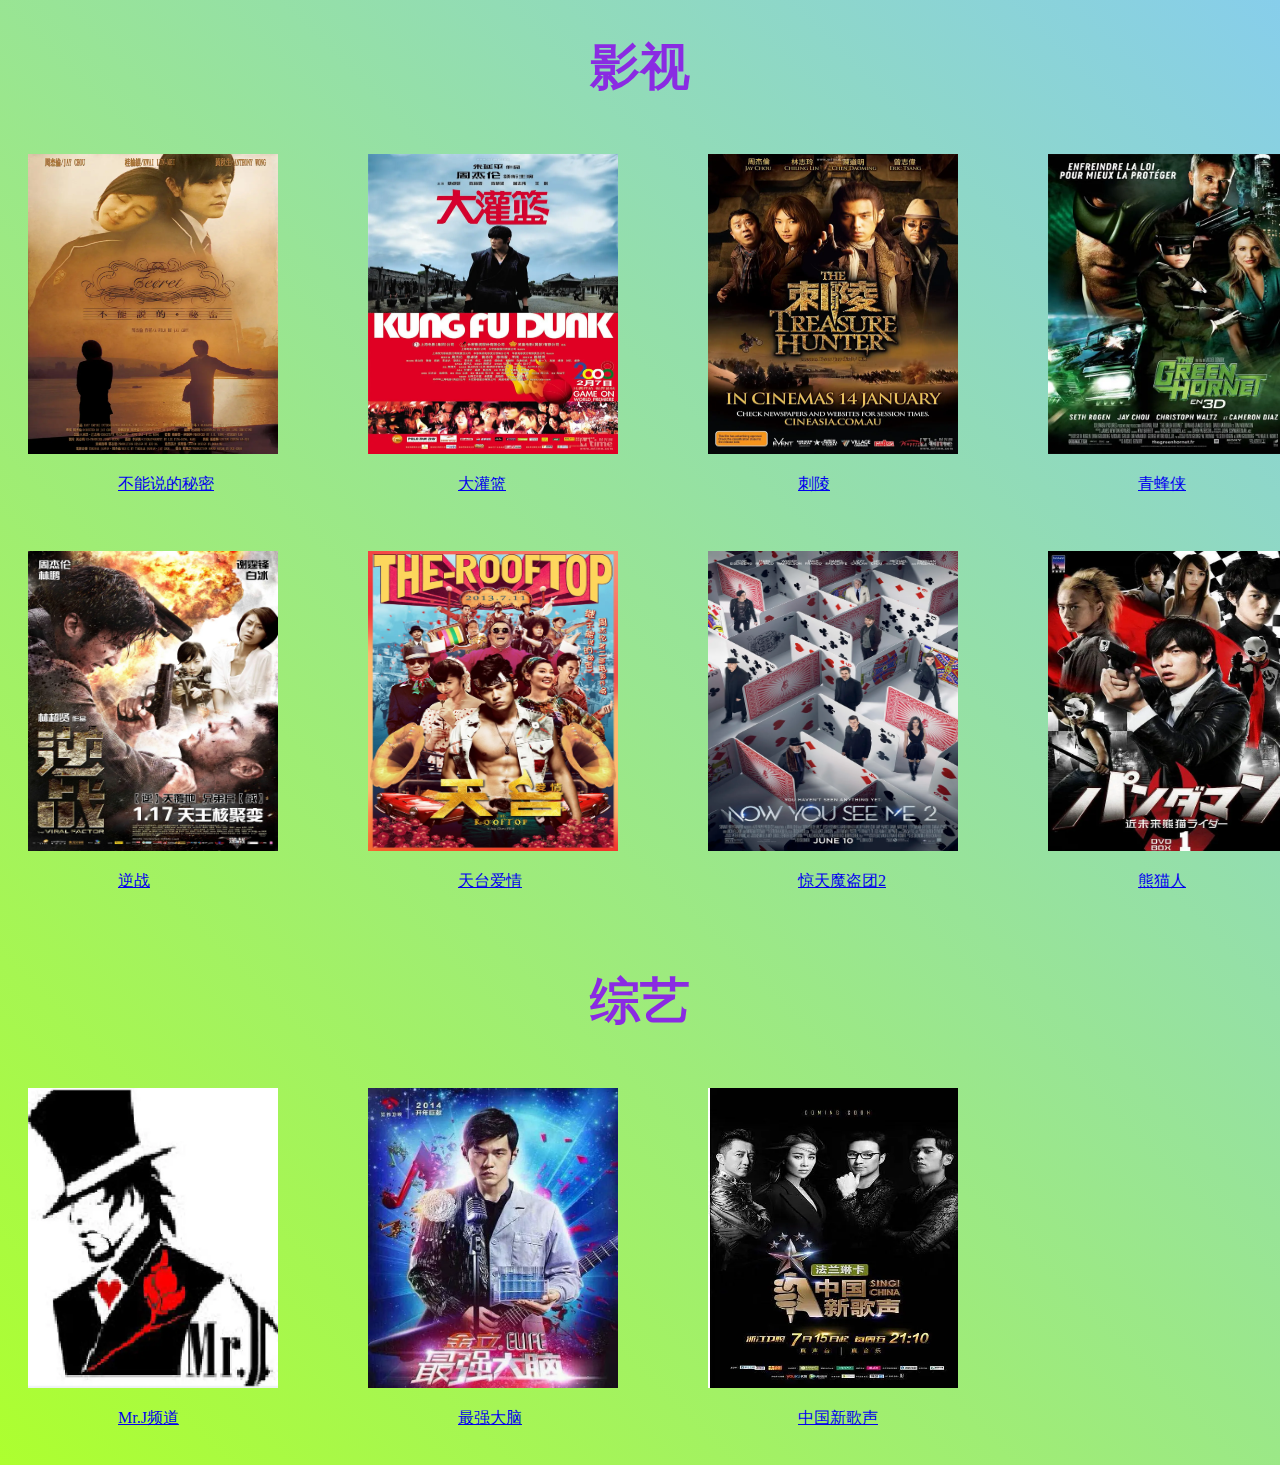
<file: zjl/page3.html>
<!DOCTYPE html>
<html lang="en">
<head>
    <meta charset="UTF-8">
    <meta name="viewport" content="width=device-width, initial-scale=1.0">
    <meta http-equiv="X-UA-Compatible" content="ie=edge">
    <title>影视综艺</title>
    <style>
        body{
            background:linear-gradient(45deg ,greenyellow,skyblue);
        }
        img{
            width: 250px;
            height: 300px;
        }
        .a{
            width: 1500px;
            height: 800px;
        }
        .b{
            width: 300px;
            float: left;
            margin: 20px;
        }
        p{
            text-indent: 30%;
        }
        h1{
            text-align: center;
            color: blueviolet;
            font-size: 50px;
        }
    </style>
</head>
<body>
    <h1>影视</h1>
    <div class="a">
        <div class="b"><img src="./ys/1.jpg" alt=""><a href="https://movie.douban.com/subject/2124724/"><p>不能说的秘密</p></a></div>
        <div class="b"><img src="./ys/2.jpg" alt=""><a href="https://movie.douban.com/subject/1950525/"><p>大灌篮</p></a></div>
        <div class="b"><img src="./ys/3.jpg" alt=""><a href="https://movie.douban.com/subject/3305722/"><p>刺陵</p></a></div>
        <div class="b"><img src="./ys/4.jpg" alt=""><a href="https://movie.douban.com/subject/2147836/"><p>青蜂侠</p></a></div>
        <div class="b"><img src="./ys/5.jpg" alt=""><a href="https://movie.douban.com/subject/5977836/"><p>逆战</p></a></div>
        <div class="b"><img src="./ys/6.jpg" alt=""><a href="https://movie.douban.com/subject/10833924/"><p>天台爱情</p></a></div>
        <div class="b"><img src="./ys/7.jpg" alt=""><a href="https://movie.douban.com/subject/25662337/"><p>惊天魔盗团2</p></a></div>
        <div class="b"><img src="./ys/8.jpg" alt=""><a href="https://movie.douban.com/subject/3546713/"><p>熊猫人</p></a></div>
    </div>
    <div class="c">
        <h1>综艺</h1>
        <div class="b"><img src="./ys/9.jpg" alt=""><a href="https://movie.douban.com/subject/25938961/"><p>Mr.J频道</p></a></div>
        <div class="b"><img src="./ys/10.jpg" alt=""><a href="https://movie.douban.com/subject/25806500/photos?type=R"><p>最强大脑</p></a></div>
        <div class="b"><img src="./ys/11.jpg" alt=""><a href="https://movie.douban.com/subject/26831503/"><p>中国新歌声</p></a></div>
    </div>
</body>
</html>
</file>
<file: css/book-style.css>
* {
    margin: 0;
    border: 0;
}
@font-face {
    font-family: 'iconfont';
    src: url('../font/iconfont.eot');
    src: url('../font/iconfont.eot?#iefix') format('embedded-opentype'),
        url('../font/iconfont.woff2') format('woff2'),
        url('../font/iconfont.woff') format('woff'),
        url('../font/iconfont.ttf') format('truetype'),
        url('../font/iconfont.svg#iconfont') format('svg');
}
@font-face {
    font-family: 'icomoon';
    src:  url('../fonts/icomoon.eot?oadlt9');
    src:  url('../fonts/icomoon.eot?oadlt9#iefix') format('embedded-opentype'),
      url('../fonts/icomoon.ttf?oadlt9') format('truetype'),
      url('../fonts/icomoon.woff?oadlt9') format('woff'),
      url('../fonts/icomoon.svg?oadlt9#icomoon') format('svg');
    font-weight: normal;
    font-style: normal;
    font-display: block;
}
a {
    text-decoration-line: none;
}
li {
    list-style: none;
}
.title {
    width: 1400px;
    height: 66px;
    margin: 0 auto;
}
.title h1 {
    font-family: 'icomoon';
    font-size: 50px;
    text-align: center;
}
.bg {
    width: 100%;
    height: 60px;
}
.bg .nav {
    width: 1400px;
    margin: 0 auto;
}
.bg .nav-left {
    float: left;
    width: 240px;
    height: 60px;
}
.bg .nav-left .head {
    width: 240px;
    height: 60px;
    background-color: #252428;
}
.bg .nav-left .head p {
    color: #fff;
    font-size: 40px;
    text-align: center;
}
.bg .nav-left .list ul {
    width: 240px;
    height: 360px;
    margin-left: -40px;
    margin-top: 10px;
    /* border-right: 2px solid slategrey; */
}
.bg .nav-left .list ul li {
    width: 240px;
    height: 60px;
}
.bg .nav-left .list ul li a {
    float: left;
    display: block;
    width: 105px;
    height: 60px;
    padding-left: 15px;
}
.bg .nav-left .list ul li span:hover {
    color: #ed4259;
}
.bg .nav-left .list ul li .iconfont:hover {
    margin-left: -10px;
    color: #ed4259;
}
.bg .nav-left .list ul li span {
    font-size: 18px;
    color: #333;
}
.iconfont {
    font-family: "iconfont" !important;
    font-size: 24px;
    color: #333;
    font-style: normal;
    -webkit-font-smoothing: antialiased;
    -moz-osx-font-smoothing: grayscale;
}
.bg .nav-right {
    float: left;
    width: 1160px;
    height: 60px;
    background-color: #3e3d43;
}
.bg .nav-right ul {
    width: 1160px;
    height: 60px;
}
.bg .nav-right ul li {
    float: left;
    height: 60px;
}
.bg .nav-right ul li a {
    display: inline-block;
    margin-right: 60px;
    padding: 0 30px;
    height: 60px;
    line-height: 60px;
    color: #fff;
    text-align: center;
}
.bg .nav-right ul li a:hover {
    background-color: #333;
}
.body {
    width: 1400px;
    margin: 0 auto;
}
.body .pic div i a {
    color: grey;
}
.body .pic div i a:hover {
    color: #fff;
}
.body .pic {
    position: relative;
    left: 300px;
    width: 1151px;
    height: 450px;
}
.pic div img {
    float: left;
    width: 718px;
    height: 303px;
    margin-top: 10px;
    margin-right: 40px;
}
.pic div p {
    position: absolute;
    top: 290px;
    left: 0px;
    color: #fff;
    background-color: rgb(0,0,0,0.6);
}
.pic div i {
    font-style: normal;
    display: block;
    font-size: 20px;
    color: #fff;
    font-weight: 700;
    text-align: center;
    width: 20px;
    height: 60px;
    line-height: 60px;
    background-color: rgb(0, 0, 0, 0.5);
}
.pic div .ri {
    position: absolute;
    top: 130px;
    left: 0;
}
.pic div .lf {
    position: absolute;
    top: 130px;
    left: 698px;
}
.pic .rank {
    float: left;
    margin-right: 40px;
    width: 236px;
    height: 400px;
}
.pic .rank ul {
    width: 236px;
    height: 386px;
}
.pic .rank ul li {
    width: 236px;
    height: 36px;
    border-bottom: 1px dashed gray;
}
.pic .rank ul li em {
    display: inline;
    font-size: 16px;
    font-weight: 700;
    color: #333;
    font-style: normal;
}
.pic .rank ul .li1 i{
    float: left;
    font-size: 12px;
    width: 20px;
    height: 20px;
    margin-top: 10px;
    line-height: 20px;
    color: #fff;
    background-color: #d32f2f;
}
.pic .rank ul .li1 div{
    float: left;
    margin-top: 8px;
    margin-left: 15px;
}
.pic .rank ul .li1 div a {
    color: #333;
    font-size: 14px;
}
.pic .rank ul .li2 i{
    float: left;
    font-size: 12px;
    width: 20px;
    height: 20px;
    margin-top: 10px;
    line-height: 20px;
}
.pic .rank ul .li2 div{
    float: left;
    margin-top: 8px;
    margin-left: 15px;
}
.pic .rank ul .li2 div a {
    color: #333;
    font-size: 14px;
}
.pic .rank ul li div a:hover {
    color: #e84848;
}
.recommend {
    width: 1400px;
    margin: 40px auto 10px;
}
.recommend h3 {
    color: #333;
    font-size: 30px;
}
.recommend .bg {
    width: 1350px;
    height: 350px;
    margin: 0 auto;
}
.recommend .rd-body {
    float: left;
    width: 430px;
    height: 300px;
    margin-left: 20px;
}
.recommend .rd-body .imgs {
    float: left;
}
.recommend .rd-body .imgs:hover {
    transform: scale(1.2,1.2);
}
.recommend .rd-body .t {
    width: 190px;
    height: 300px;
    float: left;
    margin-left: 10px;
}
.recommend .rd-body .t p {
    font-size: 18px;
    color: #4c4c4c;
}
.recommend .rd-body .t p:hover {
    color: #d1483c;
}
.recommend .rd-body .t em {
    font-size: 12px;
    color: #666;
    font-style: normal;
}
.recommend .rd-body .t i {
    height: 200px;
    display: inline-block;
    font-style: normal;
    color: #888;
    font-size: 14px;
    margin-top: 20px;
}
.recommend .rd-body .t span {
    color: #665555;
    font-size: 16px;
}
.recommend .rd-body .t span:hover {
    color: #c9483c;
}
.recommend .rd-body .imgs a img {
    width: 200px;
    height: 300px;
}
.boy {
    width: 1400px;
    height: 430px;
    margin: 0 auto;
}
.boy h3 span {
    margin-left: 10px;
    font-size: 16px;
    color: #999;
}
.boy h3 a span:hover {
    color: blue;
}
.boy .boy-left {
    float: left;
    width: 236px;
    height: 410px;
}
.boy .boy-right {
    float: left;
    width: 1164px;
    height: 410px;
}
.boy .boy-left img {
    width: 170px;
    height: 220px;
    margin-left: 33px;
}
.boy .boy-left img:hover {
    transform: scale(1.1,1.1);
}
.boy .boy-left h5 {
    font-size: 18px;
    color: #333;
    text-align: center;
}
.boy .boy-left h5 a {
    color: #333;
}
.boy .boy-left h5 a:hover {
    color: #e84848;
}
.boy .boy-left .author {
    font-size: 13px;
    color: #666;
    text-align: center;
    margin-top: 10px;
}
.boy .boy-left .author a {
    color: #333;
}
.boy .boy-left .author a:hover {
    color: #e84848;
}
.boy .boy-left .intro {
    font-size: 12px;
    color: #999;
    text-align: center;
    margin-top: 12px;
}
.boy .boy-left .t {
    width: 190px;
    font-size: 13px;
    color: #333;
    margin: 10px auto;
}
.boy .boy-left .read {
    display: inline-block;
    width: 236px;
}
.boy .boy-left .read p {
    font-style: normal;
    margin: 10px auto 0;
    text-align: center;
    width: 80px;
    height: 26px;
    color: #fff;
    background-color: brown;
}
.boy .boy-left .read p:hover {
    background-color: #e84848;
}
.boy .boy-right ul {
    width: 1164px;
    height: 410px;
}
.boy .boy-right ul li {
    float: left;
    width: 388px;
    height: 205px;
}
.boy .boy-right ul li div {
    float: left;
}
.boy .boy-right ul li h4 a {
    font-size: 16px;
    color: #161616;
}
.boy .boy-right ul li h4 a:hover {
    color: #ed4259;
}
.boy .boy-right ul li .author {
    color: #a6a6a6;
}
.boy .boy-right ul li .author:hover {
    color: #262626;
}
.boy .boy-right ul li .txt {
    margin-left: 10px;
}
.boy .boy-right ul li p {
    width: 250px;
    height: 63px;
    margin: 10px 0;
    font-style: 16px;
    color: #666666;
    background-color: #f1f2f6;
}
.boy .boy-right ul li div span {
    float: right;
}
.boy .boy-right ul li div .sp1 {
    font-style: 12px;
    color: gray;
    border: 1px solid gray;
}
.boy .boy-right ul li div .sp2 {
    font-style: 12px;
    color: #bf2c24;
    border: 1px solid #bf2c24;
}
.girl {
    width: 1400px;
    height: 500px;
    margin: 50px auto 0;
}
.girl h3 span {
    margin-left: 10px;
    font-size: 16px;
    color: #999;
}
.girl h3 a span:hover {
    color: blue;
}
.girl .girl-left {
    float: left;
    width: 236px;
    height: 410px;
}

.girl .girl-left img {
    width: 170px;
    height: 220px;
    margin-left: 33px;
}
.girl .girl-left img:hover {
    transform: scale(1.1,1.1);
}
.girl .girl-left h5 {
    font-size: 18px;
    color: #333;
    text-align: center;
}
.girl .girl-left h5 a {
    color: #333;
}
.girl .girl-left h5 a:hover {
    color: #e84848;
}
.girl .girl-left .author {
    font-size: 13px;
    color: #666;
    text-align: center;
    margin-top: 10px;
}
.girl .girl-left .author a {
    color: #333;
}
.girl .girl-left .author a:hover {
    color: #e84848;
}
.girl .girl-left .intro {
    font-size: 12px;
    color: #999;
    text-align: center;
    margin-top: 12px;
}
.girl .girl-left .t {
    width: 190px;
    font-size: 13px;
    color: #333;
    margin: 10px auto;
}
.girl .girl-left .read {
    display: inline-block;
    width: 236px;
}
.girl .girl-left .read p {
    font-style: normal;
    margin: 10px auto 0;
    text-align: center;
    width: 80px;
    height: 26px;
    color: #fff;
    background-color: brown;
}
.girl .girl-left .read p:hover {
    background-color: #e84848;
}
.girl-right {
    float: left;
    width: 1164px;
    height: 440px;
}
.girl-right .girl-right-list {
    float: left;
    width: 291px;
    height: 410px;
}
.girl-right .girl-right-list .title {
    width: 291px;
    height: 40px;
}
.girl-right .girl-right-list .title .title-left {
    font-size: 20px;
    color: #333;
    line-height: 40px;
}
.girl-right .girl-right-list .title .title-right {
    float: right;
    font-size: 14px;
    line-height: 40px;
    color: #999;
    margin-right: 10px;
}
.girl-right .girl-right-list .title .title-right::after {
    content: '>';
}
.girl-right .girl-right-list .title .title-right:hover {
    text-decoration-line: underline;
    color: #e84848;
}
.girl-right .girl-right-list img {
    float: left;
    width: 128px;
    height: 166px;
}
.girl-right .girl-right-list .pic {
    width: 291px;
    height: 166px;
    margin-left: 10px;
}
.girl-right .girl-right-list .pic i {
    font-style: normal;
    font-size: 18px;
    color: #333;
}
.girl-right .girl-right-list .pic i:hover {
    color: #e84848;
}
.girl-right .girl-right-list .pic p {
    float: left;
    width: 150px;
    height: 142px;
    color: #666666;
    padding-top: 30px;
    padding-left: 10px;
    box-sizing: border-box;
}
.girl-right .girl-right-list ul {
    width: 291px;
    height: 234px;
    margin-top: 10px;
    margin-left: -30px;
}
.girl-right .girl-right-list ul li {
    width: 270px;
    height: 39px;
    line-height: 39px;
    border-bottom: 1px dashed gray;
}
.girl-right .girl-right-list ul li span {
    font-size: 16px;
    color: #999;
}
.girl-right .girl-right-list ul li a {
    margin-left: 15px;
    font-size: 16px;
    color: #333333;
}
.girl-right .girl-right-list ul li a:hover {
    color: #e84848;
}
.new {
    width: 1400px;
    height: 440px;
    margin: 30px auto 0;
    /* background-color: violet; */
}
.new h3 {
    font-size: 20px;
    color: #333;
    margin-bottom: 10px;
}
.new table {
    width: 1400px;
}
.new table .tr1 {
    width: 1400px;
    height: 30px;
    line-height: 30px;
    color: #333;
}
.new table a {
    color: #333;
    font-style: 18px;
}
.new table a:hover {
    color: #e84848;
}
.new table .c {
    width: 100px;
    line-height: 30px;
}
.new table .name {
    width: 280px;
    line-height: 30px;
}
.new table .chapter {
    width: 480px;
    line-height: 30px;
}
.new table .author {
    width: 180px;
    line-height: 30px;
}
.new table .number {
    width: 169px;
    line-height: 30px;
}
.new table .date {
    width: 169px;
    line-height: 30px;
}
</file>
<file: css/comic-style.css>
*{
    margin: 0;
    padding: 0;
}
li {
    list-style: none;
}
.body {
    background-color: rgb(255, 255, 255);
}
a {
    text-decoration-line: none;
}
.header {
    margin-left: 400px;
    width: 1160px;
    height: 59px;
    background-color: skyblue;
    margin: 0px auto;
}
.header li {
    list-style: none;
    float: left;
    line-height: 59px;
}
.hd-nav a:hover {
    color: blue;
}
.header a {
    font-size: 25px;
    color: #fff;
    margin-left: 40px;
}
.fenge {
    width: 1160px;
    height: 30px;
    background:linear-gradient(45deg ,greenyellow,skyblue);
    margin: 0 auto;
}
.center {
    margin-left: 400px;
    height: 332px;
    width: 1160px;
    margin: 0 auto;
    overflow: hidden;
}
.center ul{
    width: 20000px;
    animation: fengmian 13s linear 0s infinite;
}
.center li {
    list-style: none;
    display: inline;
}
.center img {
    width: 1160px;
    height: 332px;
}
@keyframes fengmian {
    0%{}
    20%{transform: translateX(0px);}
    28%{transform: translateX(-1165px);}
    40%{transform: translateX(-1165px);}
    48%{transform: translateX(-2330px);}
    60%{transform: translateX(-2330px);}
    68%{transform: translateX(-3495px);}
    80%{transform: translateX(-3495px);}
    88%{transform: translateX(-4660px);}
    100%{transform: translateX(-4660px);}
}
.gengxin {
    width: 1160px;
    height: 272px;
    margin: 10px auto;
}
.gengxin h3 {
    font-size: 20px;
    color: red;
    margin: 10px 0;
}
.gx-left {
    float: left;
    width: 854px;
    height: 272px;
    /* background-color: black; */
}
.gx-right {
    float: left;
    width: 306px;
    height: 272px;
}
.gx-bd {
    width: 850px;
    height: 290px;
}
.gx-bd ul li img {
    width: 72px;
    height: 72px;
    float: left;
}
.gx-bd ul{
    width: 900px;
    height: 290px;
}
.gx-bd ul li {
    float: left;
    width: 200px;
    height: 80px;
    margin: 5px;
    /* background-color: black; */
}
.gx-bd .gx-bdp{
    float: left;
    font-size: 12px;
    color: #000;
}
.gx-bd .gx-bds{
    display: inline-block;
    margin: 15px;
    font-size: 12px;
    color: #AAA;
}
.gx-bd .ji {
    color: #333;
    background-color: rgb(255, 142, 179);
    border-radius: 5px;
}
.list ul {
    margin-left: 10px;
}

.list .gx-bdp {
    float: left;
    font-size: 14px;
    color: #000;
}
.gx-right h3{
    font-size: 18px;
    color: #333;
}
.gx-right .list img {
    width: 96px;
    height: 60px;
    float: left;
}
.gx-right .list ul li {
    float: left;
    margin-bottom: 10px;
}
.gengxin p:hover {
    color: skyblue;
} 
.gc {
    width: 1160px;
    height: 550px;
    margin: 20px auto;
}
.gc-left h3{
    font-size: 24px;
    color: black;
    margin-bottom: 10px;
}
.gc-left h3 span {
    margin-left: 550px;
    font-size: 16px;
    color: #999;
}
.gc-left h3 a span:hover {
    color: blue;
}
.gc-left {
    float: left;
    width: 854px;
}
.gc-right {
    float: left;
    width: 306px;
}
.gc-left-box {
    float: left;
    margin-right: 30px;
    margin-bottom: 20px;
    width: 160px;
    height: 150px;
    /* background-color:blue; */
}
.gc .gc-left-box img {
    width: 160px;
    height: 100px;
}
.gc .gc-left-box img:hover {
    border: 1px solid gray;
}
.gc .gc-left-box .pic img {
    width: 10px;
    height: 10px;
}
.gc .gc-left-box .pic {
    display: inline;
    font-size: 12px;
    color: #99A2AA;
    margin-right: 15px;
}
.gc .gc-left-box .t {
    margin-bottom: 10px;
    font-size: 12px;
    color: #333;
}
.gc .gc-left-box .t:hover {
    color: skyblue;
}
.gc-right h3{
    font-size: 24px;
    color: black;
    margin-bottom: 10px;
}
.gc-right .imgs {
    display: inline-block;
    width: 80px;
    height: 50px;
}
.gc-right .imgs img {
    width: 100%;
    height: 100%;
}
.gc-right ul li {
    height: 50px;
    margin-bottom: 20px;
}
.gc-right ul li a {
    color: #333;
}
.gc-right ul li a:hover {
    color: skyblue
}
.gc-right .rank {
    position: relative;
    bottom: 30px;
    display: inline-block;
    width: 20px;
    height: 20px;
    background-color: #f25d8e;
    border-radius: 4px;
}
.gc-right .rank i {
    color: #fff;
    line-height: 20px;
    text-align: center;
    padding: 0 6px;
    font-weight: bolder;
    font-style: normal;
}
.gc-right .t {
    display: inline-block;
    width: 150px;
}
.gc-right .t .t1 {
    font-size: 12px;
    margin-top: 10px;
}
.gc-right .t .t2 {
    font-size: 12px;
    color: #99A2AA;
}
.gc-right .no-rank {
    position: relative;
    bottom: 0px;
    display: inline-block;
    width: 20px;
    height: 20px;
    background-color: rgb(184, 192, 204);
    border-radius: 4px;
}
.gc-right .no-rank i {
    color: #fff;
    line-height: 20px;
    text-align: center;
    padding: 0 6px;
    font-weight: bolder;
    font-style: normal;
}
.gc-right .other {
    display: inline-block;
    width: 260px;
}
.gc-right .li4{
    height: 30px;
    margin-bottom: 10px;
}
.more {
    margin-top: 20px;
    text-align: center;
    width: 260px;
    height: 26px;
    background-color: #e5e9ef;
    border-radius: 4px;
}
.more:hover {
    background-color: rgb(204, 208, 215);
}
.rm {
    width: 1160px;
    height: 550px;
    margin: 20px auto;
}
.rm-left h3 span {
    margin-left: 605px;
    font-size: 16px;
    color: #999;
}
.rm-left h3 a span:hover {
    color: blue;
}
.rm-left {
    float: left;
    width: 854px;
}
.rm-right {
    float: left;
    width: 306px;
}
.rm .left-box {
    float: left;
    margin-right: 30px;
    margin-bottom: 20px;
    width: 160px;
    height: 150px;
}
.rm .left-box img:hover {
    border: 1px solid gray;
}
.rm .left-box .t {
    margin-bottom: 10px;
    font-size: 12px;
    color: #333;
}
.rm .left-box .pic {
    display: inline;
    font-size: 12px;
    color: #99A2AA;
    margin-right: 15px;
}
.rm-right h3{
    font-size: 24px;
    color: black;
    margin-bottom: 10px;
}
.rm-right .rank {
    position: relative;
    left: -105px;
    bottom: 0px;
    display: inline-block;
    width: 20px;
    height: 20px;
    background-color: #f25d8e;
    border-radius: 4px;
}
.rm-right .rank i {
    color: #fff;
    line-height: 20px;
    text-align: center;
    padding: 0 6px;
    font-weight: bolder;
    font-style: normal;
}
.rm-right .no-rank {
    /* position: relative;
    bottom: 0px; */
    display: inline-block;
    width: 20px;
    height: 20px;
    background-color: rgb(184, 192, 204);
    border-radius: 4px;
    margin-left: -5px;
}
.rm-right .li4{
    display: inline-block;
    height: 30px;
    margin-bottom: 10px;
}
.rm-right .no-rank i {
    color: #fff;
    line-height: 20px;
    text-align: center;
    padding: 0 6px;
    font-weight: bolder;
    font-style: normal;
}
.rm .rm-right .li4{
    height: 30px;
    margin-bottom: 10px;
}
.rm-right .other {
    color: #333;
    display: inline-block;
    width: 260px;
}
.rm .left-box .t:hover {
    color: skyblue;
}
.rm .rm-right .t .t1:hover {
    color: skyblue;
}
.rm .rm-right .other .t1:hover {
    color: skyblue;
}
.rm .left-box img {
    width: 160px;
    height: 100px;
}
.rm .left-box .pic img {
    width: 10px;
    height: 10px;
}
.rm .rm-right .imgs img {
    width: 80px;
    height: 50px;
}
.rm .rm-right .imgs {
    float: left;
    margin-left: 20px;
}
.rm .rm-right .t {
    float: left;
    width: 200px;
    height: 60px;
    font-size: 12px;
    margin-top: -20px;
}
.rm .rm-right .t .t1 {
    color: #333;
}
.rm .rm-right .t .t2 {
    color: #99A2AA;
}
.rm .rm-right .li4 .t1 {
    color: #333;
    margin-top: 0;
}
.sr {
    width: 1160px;
    height: 440px;
    margin: 20px auto;
}
.sr h3 {
    font-size: 18px;
    color: #333;
}
.sr h3 span {
    margin-left: 1000px;
    font-size: 16px;
    color: #999;
}
.sr h3 a span:hover {
    color: blue;
}
.sr .sr-box div {
    float: left;
    margin-right: 12px;
}
.sr .sr-box img {
    width: 220px;
    height: 351px;
    transition: all .5s;
}
.sr .sr-box img:hover {
    transform: scale(1.05,1.05);
}
.sr .sr-box a {
    display: block;
    font-size: 14px;
    color: #333;
    margin: 5px 0;
}
.sr .sr-box .t1 {
    font-size: 12px;
    color: #999;
}
.sr .sr-box a:hover {
    color: skyblue;
}
.footer {
    width: 1160px;
    height: 480px;
    margin: 20px auto;
}
.footer h3 {
    font-size: 18px;
    color: #333;
}
.footer-left {
    position: relative;
    float: left;
}
.footer .footer-left img {
    width: 414px;
    height: 376px;
}
.footer .footer-left strong {
    position: absolute;
    top: 300px;
    left: 280px;
    font-size: 28px;
    font-weight: 700;
    width: 414px;
    color: #fff;
}
.footer .footer-left .p1 {
    position: absolute;
    top: 340px;
    left: 280px;
    font-size: 14px;
    font-weight: 700;
    width: 414px;
    color: #fff;
}
.footer-right div {
    float: left;
    height: 200px;
    width: 244px;
    margin: 0 2px 10px 2px;
}
.footer-right img {
    width: 244px;
    height: 136;
}
.footer-right img:hover {
    border: 2px solid gray;
}
.footer-right .txt {
    height: 50px;
}
.footer-right .txt p {
    display: block;
    margin-bottom: 6px;
    font-size: 14px;
    color: #333;
}
.footer-right .txt span {
    font-size: 12px;
    color: #999;
}
.footer-right .txt p:hover {
    color: skyblue;
}
</file>
<file: css/tvstyle.css>
* {
    margin: 0;
    padding: 0;
    box-sizing: border-box;
}
a {
    text-decoration-line: none;
}
li {
    list-style: none;
}
.bg {
    width: 100%;
    height: 80px;
    background-color: #fff;
}
.bg .nav {
    width: 1400px;
    height: 80px;
    margin: 0 auto;
    background-color: #00a1d6;
}
.bg .nav ul {
    width: 1400px;
    height: 80px;
}
.bg .nav ul li {
    float: left;
    width: 280px;
    height: 80px;
}
.bg .nav p {
    font-size: 20px;
    width: 100px;
    height: 50px;
    margin-left: 70px;
    margin-top: 15px;
    line-height: 50px;
    text-align: center;
    color: #fff;
    font-weight: 700;
}
.bg .nav ul li p:hover {
    background-color: #333;
}
.new {
    margin-top: 20px;
    width: 100%;
    height: 500px;
}
.new .bd {
    width: 1664px;
    margin: 0 auto;
    background-color: #ffa502;
}
h3 {
    font-size: 28px;
    color: #333;
}
.new .bd ul {
    width: 1664px;
    margin: 10px 0;
}
.new .bd ul li {
    float: left;
    width: 268px;
    margin-left: 6px;
}
.new .bd ul li img {
    width: 268px;
}
.new .bd ul li a {
    color: #333;
    font-size: 16px;
}
.new .bd ul li p {
    color: #999;
    font-size: 12px;
}
.new .bd ul li a:hover {
    color: #148aff;
}
.new .bd ul li img:hover {
    box-shadow: 0 0 3px 5px #c5c5c5;
}
.cn {
    width: 1664px;
    height: 400px;
    margin: 10px auto;
}
.cn h3 span {
    margin-left: 30px;
    font-size: 16px;
    color: #999;
}
.cn h3 a span:hover {
    color: blue;
}
.cn .cn-body {
    width: 1664px;
}
.cn .cn-body .body {
    float: left;
    margin: 0 14px;
}
.cn .cn-body a img {
    width: 208px;
    height: 250px;
}
.cn .cn-body a {
    color: #333;
    font-size: 16px;
}
.cn .cn-body a:hover {
    color: #148aff;
}
.cn .cn-body div p {
    color: #999;
    font-size: 12px;
}
.cn-body .body img:hover {
    box-shadow: 0 0 3px 5px #c5c5c5;
}
.jp {
    width: 1664px;
    height: 400px;
    margin: 10px auto;
}
.jp h3 span {
    margin-left: 30px;
    font-size: 16px;
    color: #999;
}
.jp h3 a span:hover {
    color: blue;
}
.jp .jp-body {
    width: 1664px;
}
.jp .jp-body .body {
    float: left;
    margin: 0 14px;
}
.jp .jp-body a img {
    width: 208px;
    height: 250px;
}
.jp .jp-body a {
    color: #333;
    font-size: 16px;
}
.jp .jp-body a:hover {
    color: #148aff;
}
.jp .jp-body div p {
    color: #999;
    font-size: 12px;
}
.jp-body .body img:hover {
    box-shadow: 0 0 3px 5px #c5c5c5;
}
.am {
    width: 1664px;
    height: 400px;
    margin: 10px auto;
}
.am h3 span {
    margin-left: 30px;
    font-size: 16px;
    color: #999;
}
.am h3 a span:hover {
    color: blue;
}
.am .am-body {
    width: 1664px;
}
.am .am-body .body {
    float: left;
    margin: 0 14px;
}
.am .am-body a img {
    width: 208px;
    height: 250px;
}
.am .am-body a {
    color: #333;
    font-size: 16px;
}
.am .am-body a:hover {
    color: #148aff;
}
.am .am-body div p {
    color: #999;
    font-size: 12px;
}
.am-body .body img:hover {
    box-shadow: 0 0 3px 5px #c5c5c5;
}
.ko {
    width: 1664px;
    height: 400px;
    margin: 10px auto;
}
.ko h3 span {
    margin-left: 30px;
    font-size: 16px;
    color: #999;
}
.ko h3 a span:hover {
    color: blue;
}
.ko .ko-body {
    width: 1664px;
}
.ko .ko-body .body {
    float: left;
    margin: 0 14px;
}
.ko .ko-body a img {
    width: 208px;
    height: 250px;
}
.ko .ko-body a {
    color: #333;
    font-size: 16px;
}
.ko .ko-body a:hover {
    color: #148aff;
}
.ko .ko-body div p {
    color: #999;
    font-size: 12px;
}
.ko-body .body img:hover {
    box-shadow: 0 0 3px 5px #c5c5c5;
}
.recommend {
    width: 1664px;
    height: 550px;
    margin: 10px auto;
}
.recommend h3 span {
    margin-left: 30px;
    font-size: 16px;
    color: #999;
}
.recommend h3 a span:hover {
    color: blue;
}
.recommend .left img {
    width: 100%;
    height: 100%;
}
.recommend .bd {
    margin-top: 30px;
    width: 1664px;
    height: 500px;
}
.recommend .bd .left {
    float: left;
    position: relative;
    margin-left: 50px;
    width: 500px;
    height: 400px;
}
.recommend .bd .left .t {
    position: absolute;
    left: 0;
    top: 370px;
    margin-left: 20px;
    font-size: 20px;
    font-weight: 700;
    color: #fff;
    z-index: 2;
}
.recommend .bd .left .t:hover {
    color: rgb(0, 132, 255);
}
.recommend .bd .left .cover {
    display: none;
    position: absolute;
    top: 0;
    left: 0;
    width: 100%;
    height: 100%;
    background: rgba(0, 0, 0,0.5) url(./dsj/play.png) no-repeat center;
}
.recommend .bd .left:hover  .cover {
    display: block;
}
.recommend .bd .right {
    float: left;
    width: 1000px;
    height: 450px;
    margin-left: 50px;
}
.recommend .bd .right .body {
    position: relative;
    float: left;
    margin-right: 30px;
    margin-bottom: 20px;
    width: 300px;
    height: 200px; 
}
.recommend .bd .right img {
    width: 300px;
    height: 200px;
}
.recommend .bd .right .t {
    position: absolute;
    left: 0;
    top: 170px;
    margin-left: 10px;
    font-size: 20px;
    font-weight: 700;
    color: #fff;
    z-index: 2;
}
.recommend .bd .right .t:hover {
    color: rgb(0, 132, 255);
}
.recommend .bd .right .body .cover {
    display: none;
    position: absolute;
    top: 0;
    left: 0;
    width: 100%;
    height: 100%;
    background: rgba(0, 0, 0,0.5) url(./dsj/play.png) no-repeat center;
}
.recommend .bd .right .body:hover  .cover {
    display: block;
}
</file>
<file: font/demo.css>
/* Logo 字体 */
@font-face {
  font-family: "iconfont logo";
  src: url('https://at.alicdn.com/t/font_985780_km7mi63cihi.eot?t=1545807318834');
  src: url('https://at.alicdn.com/t/font_985780_km7mi63cihi.eot?t=1545807318834#iefix') format('embedded-opentype'),
    url('https://at.alicdn.com/t/font_985780_km7mi63cihi.woff?t=1545807318834') format('woff'),
    url('https://at.alicdn.com/t/font_985780_km7mi63cihi.ttf?t=1545807318834') format('truetype'),
    url('https://at.alicdn.com/t/font_985780_km7mi63cihi.svg?t=1545807318834#iconfont') format('svg');
}

.logo {
  font-family: "iconfont logo";
  font-size: 160px;
  font-style: normal;
  -webkit-font-smoothing: antialiased;
  -moz-osx-font-smoothing: grayscale;
}

/* tabs */
.nav-tabs {
  position: relative;
}

.nav-tabs .nav-more {
  position: absolute;
  right: 0;
  bottom: 0;
  height: 42px;
  line-height: 42px;
  color: #666;
}

#tabs {
  border-bottom: 1px solid #eee;
}

#tabs li {
  cursor: pointer;
  width: 100px;
  height: 40px;
  line-height: 40px;
  text-align: center;
  font-size: 16px;
  border-bottom: 2px solid transparent;
  position: relative;
  z-index: 1;
  margin-bottom: -1px;
  color: #666;
}


#tabs .active {
  border-bottom-color: #f00;
  color: #222;
}

.tab-container .content {
  display: none;
}

/* 页面布局 */
.main {
  padding: 30px 100px;
  width: 960px;
  margin: 0 auto;
}

.main .logo {
  color: #333;
  text-align: left;
  margin-bottom: 30px;
  line-height: 1;
  height: 110px;
  margin-top: -50px;
  overflow: hidden;
  *zoom: 1;
}

.main .logo a {
  font-size: 160px;
  color: #333;
}

.helps {
  margin-top: 40px;
}

.helps pre {
  padding: 20px;
  margin: 10px 0;
  border: solid 1px #e7e1cd;
  background-color: #fffdef;
  overflow: auto;
}

.icon_lists {
  width: 100% !important;
  overflow: hidden;
  *zoom: 1;
}

.icon_lists li {
  width: 100px;
  margin-bottom: 10px;
  margin-right: 20px;
  text-align: center;
  list-style: none !important;
  cursor: default;
}

.icon_lists li .code-name {
  line-height: 1.2;
}

.icon_lists .icon {
  display: block;
  height: 100px;
  line-height: 100px;
  font-size: 42px;
  margin: 10px auto;
  color: #333;
  -webkit-transition: font-size 0.25s linear, width 0.25s linear;
  -moz-transition: font-size 0.25s linear, width 0.25s linear;
  transition: font-size 0.25s linear, width 0.25s linear;
}

.icon_lists .icon:hover {
  font-size: 100px;
}

.icon_lists .svg-icon {
  /* 通过设置 font-size 来改变图标大小 */
  width: 1em;
  /* 图标和文字相邻时，垂直对齐 */
  vertical-align: -0.15em;
  /* 通过设置 color 来改变 SVG 的颜色/fill */
  fill: currentColor;
  /* path 和 stroke 溢出 viewBox 部分在 IE 下会显示
      normalize.css 中也包含这行 */
  overflow: hidden;
}

.icon_lists li .name,
.icon_lists li .code-name {
  color: #666;
}

/* markdown 样式 */
.markdown {
  color: #666;
  font-size: 14px;
  line-height: 1.8;
}

.highlight {
  line-height: 1.5;
}

.markdown img {
  vertical-align: middle;
  max-width: 100%;
}

.markdown h1 {
  color: #404040;
  font-weight: 500;
  line-height: 40px;
  margin-bottom: 24px;
}

.markdown h2,
.markdown h3,
.markdown h4,
.markdown h5,
.markdown h6 {
  color: #404040;
  margin: 1.6em 0 0.6em 0;
  font-weight: 500;
  clear: both;
}

.markdown h1 {
  font-size: 28px;
}

.markdown h2 {
  font-size: 22px;
}

.markdown h3 {
  font-size: 16px;
}

.markdown h4 {
  font-size: 14px;
}

.markdown h5 {
  font-size: 12px;
}

.markdown h6 {
  font-size: 12px;
}

.markdown hr {
  height: 1px;
  border: 0;
  background: #e9e9e9;
  margin: 16px 0;
  clear: both;
}

.markdown p {
  margin: 1em 0;
}

.markdown>p,
.markdown>blockquote,
.markdown>.highlight,
.markdown>ol,
.markdown>ul {
  width: 80%;
}

.markdown ul>li {
  list-style: circle;
}

.markdown>ul li,
.markdown blockquote ul>li {
  margin-left: 20px;
  padding-left: 4px;
}

.markdown>ul li p,
.markdown>ol li p {
  margin: 0.6em 0;
}

.markdown ol>li {
  list-style: decimal;
}

.markdown>ol li,
.markdown blockquote ol>li {
  margin-left: 20px;
  padding-left: 4px;
}

.markdown code {
  margin: 0 3px;
  padding: 0 5px;
  background: #eee;
  border-radius: 3px;
}

.markdown strong,
.markdown b {
  font-weight: 600;
}

.markdown>table {
  border-collapse: collapse;
  border-spacing: 0px;
  empty-cells: show;
  border: 1px solid #e9e9e9;
  width: 95%;
  margin-bottom: 24px;
}

.markdown>table th {
  white-space: nowrap;
  color: #333;
  font-weight: 600;
}

.markdown>table th,
.markdown>table td {
  border: 1px solid #e9e9e9;
  padding: 8px 16px;
  text-align: left;
}

.markdown>table th {
  background: #F7F7F7;
}

.markdown blockquote {
  font-size: 90%;
  color: #999;
  border-left: 4px solid #e9e9e9;
  padding-left: 0.8em;
  margin: 1em 0;
}

.markdown blockquote p {
  margin: 0;
}

.markdown .anchor {
  opacity: 0;
  transition: opacity 0.3s ease;
  margin-left: 8px;
}

.markdown .waiting {
  color: #ccc;
}

.markdown h1:hover .anchor,
.markdown h2:hover .anchor,
.markdown h3:hover .anchor,
.markdown h4:hover .anchor,
.markdown h5:hover .anchor,
.markdown h6:hover .anchor {
  opacity: 1;
  display: inline-block;
}

.markdown>br,
.markdown>p>br {
  clear: both;
}


.hljs {
  display: block;
  background: white;
  padding: 0.5em;
  color: #333333;
  overflow-x: auto;
}

.hljs-comment,
.hljs-meta {
  color: #969896;
}

.hljs-string,
.hljs-variable,
.hljs-template-variable,
.hljs-strong,
.hljs-emphasis,
.hljs-quote {
  color: #df5000;
}

.hljs-keyword,
.hljs-selector-tag,
.hljs-type {
  color: #a71d5d;
}

.hljs-literal,
.hljs-symbol,
.hljs-bullet,
.hljs-attribute {
  color: #0086b3;
}

.hljs-section,
.hljs-name {
  color: #63a35c;
}

.hljs-tag {
  color: #333333;
}

.hljs-title,
.hljs-attr,
.hljs-selector-id,
.hljs-selector-class,
.hljs-selector-attr,
.hljs-selector-pseudo {
  color: #795da3;
}

.hljs-addition {
  color: #55a532;
  background-color: #eaffea;
}

.hljs-deletion {
  color: #bd2c00;
  background-color: #ffecec;
}

.hljs-link {
  text-decoration: underline;
}

/* 代码高亮 */
/* PrismJS 1.15.0
https://prismjs.com/download.html#themes=prism&languages=markup+css+clike+javascript */
/**
 * prism.js default theme for JavaScript, CSS and HTML
 * Based on dabblet (http://dabblet.com)
 * @author Lea Verou
 */
code[class*="language-"],
pre[class*="language-"] {
  color: black;
  background: none;
  text-shadow: 0 1px white;
  font-family: Consolas, Monaco, 'Andale Mono', 'Ubuntu Mono', monospace;
  text-align: left;
  white-space: pre;
  word-spacing: normal;
  word-break: normal;
  word-wrap: normal;
  line-height: 1.5;

  -moz-tab-size: 4;
  -o-tab-size: 4;
  tab-size: 4;

  -webkit-hyphens: none;
  -moz-hyphens: none;
  -ms-hyphens: none;
  hyphens: none;
}

pre[class*="language-"]::-moz-selection,
pre[class*="language-"] ::-moz-selection,
code[class*="language-"]::-moz-selection,
code[class*="language-"] ::-moz-selection {
  text-shadow: none;
  background: #b3d4fc;
}

pre[class*="language-"]::selection,
pre[class*="language-"] ::selection,
code[class*="language-"]::selection,
code[class*="language-"] ::selection {
  text-shadow: none;
  background: #b3d4fc;
}

@media print {

  code[class*="language-"],
  pre[class*="language-"] {
    text-shadow: none;
  }
}

/* Code blocks */
pre[class*="language-"] {
  padding: 1em;
  margin: .5em 0;
  overflow: auto;
}

:not(pre)>code[class*="language-"],
pre[class*="language-"] {
  background: #f5f2f0;
}

/* Inline code */
:not(pre)>code[class*="language-"] {
  padding: .1em;
  border-radius: .3em;
  white-space: normal;
}

.token.comment,
.token.prolog,
.token.doctype,
.token.cdata {
  color: slategray;
}

.token.punctuation {
  color: #999;
}

.namespace {
  opacity: .7;
}

.token.property,
.token.tag,
.token.boolean,
.token.number,
.token.constant,
.token.symbol,
.token.deleted {
  color: #905;
}

.token.selector,
.token.attr-name,
.token.string,
.token.char,
.token.builtin,
.token.inserted {
  color: #690;
}

.token.operator,
.token.entity,
.token.url,
.language-css .token.string,
.style .token.string {
  color: #9a6e3a;
  background: hsla(0, 0%, 100%, .5);
}

.token.atrule,
.token.attr-value,
.token.keyword {
  color: #07a;
}

.token.function,
.token.class-name {
  color: #DD4A68;
}

.token.regex,
.token.important,
.token.variable {
  color: #e90;
}

.token.important,
.token.bold {
  font-weight: bold;
}

.token.italic {
  font-style: italic;
}

.token.entity {
  cursor: help;
}
</file>
<file: font/iconfont.css>
@font-face {font-family: "iconfont";
  src: url('iconfont.eot?t=1576066371888'); /* IE9 */
  src: url('iconfont.eot?t=1576066371888#iefix') format('embedded-opentype'), /* IE6-IE8 */
  url('[data-uri]') format('woff2'),
  url('iconfont.woff?t=1576066371888') format('woff'),
  url('iconfont.ttf?t=1576066371888') format('truetype'), /* chrome, firefox, opera, Safari, Android, iOS 4.2+ */
  url('iconfont.svg?t=1576066371888#iconfont') format('svg'); /* iOS 4.1- */
}

.iconfont {
  font-family: "iconfont" !important;
  font-size: 16px;
  font-style: normal;
  -webkit-font-smoothing: antialiased;
  -moz-osx-font-smoothing: grayscale;
}

.icon-junshi:before {
  content: "\e60d";
}

.icon-dushi:before {
  content: "\e649";
}

.icon-qihuan:before {
  content: "\e64c";
}

.icon-tiyu:before {
  content: "\e64e";
}

.icon-xuanhuan:before {
  content: "\e650";
}

.icon-wuxia:before {
  content: "\e603";
}

.icon-kehuan:before {
  content: "\e638";
}

.icon-xianxia:before {
  content: "\e510";
}

.icon-lishi:before {
  content: "\e60c";
}

.icon-xuanyilingyi:before {
  content: "\e520";
}

.icon-xianshi:before {
  content: "\e522";
}

.icon-youxiyouxitingyouxijiyouxishoubingmianxing:before {
  content: "\e60e";
}
</file>
<file: css/tv_style.css>
/**
 * Swiper 5.2.0
 * Most modern mobile touch slider and framework with hardware accelerated transitions
 * http://swiperjs.com
 *
 * Copyright 2014-2019 Vladimir Kharlampidi
 *
 * Released under the MIT License
 *
 * Released on: October 26, 2019
 */

@font-face {
    font-family: swiper-icons;
    src: url("data:application/font-woff;charset=utf-8;base64, [base64]//wADZ2x5ZgAAAywAAADMAAAD2MHtryVoZWFkAAABbAAAADAAAAA2E2+eoWhoZWEAAAGcAAAAHwAAACQC9gDzaG10eAAAAigAAAAZAAAArgJkABFsb2NhAAAC0AAAAFoAAABaFQAUGG1heHAAAAG8AAAAHwAAACAAcABAbmFtZQAAA/gAAAE5AAACXvFdBwlwb3N0AAAFNAAAAGIAAACE5s74hXjaY2BkYGAAYpf5Hu/j+W2+MnAzMYDAzaX6QjD6/4//Bxj5GA8AuRwMYGkAPywL13jaY2BkYGA88P8Agx4j+/8fQDYfA1AEBWgDAIB2BOoAeNpjYGRgYNBh4GdgYgABEMnIABJzYNADCQAACWgAsQB42mNgYfzCOIGBlYGB0YcxjYGBwR1Kf2WQZGhhYGBiYGVmgAFGBiQQkOaawtDAoMBQxXjg/wEGPcYDDA4wNUA2CCgwsAAAO4EL6gAAeNpj2M0gyAACqxgGNWBkZ2D4/wMA+xkDdgAAAHjaY2BgYGaAYBkGRgYQiAHyGMF8FgYHIM3DwMHABGQrMOgyWDLEM1T9/w8UBfEMgLzE////P/5//f/V/xv+r4eaAAeMbAxwIUYmIMHEgKYAYjUcsDAwsLKxc3BycfPw8jEQA/[base64]/uznmfPFBNODM2K7MTQ45YEAZqGP81AmGGcF3iPqOop0r1SPTaTbVkfUe4HXj97wYE+yNwWYxwWu4v1ugWHgo3S1XdZEVqWM7ET0cfnLGxWfkgR42o2PvWrDMBSFj/IHLaF0zKjRgdiVMwScNRAoWUoH78Y2icB/yIY09An6AH2Bdu/UB+yxopYshQiEvnvu0dURgDt8QeC8PDw7Fpji3fEA4z/PEJ6YOB5hKh4dj3EvXhxPqH/SKUY3rJ7srZ4FZnh1PMAtPhwP6fl2PMJMPDgeQ4rY8YT6Gzao0eAEA409DuggmTnFnOcSCiEiLMgxCiTI6Cq5DZUd3Qmp10vO0LaLTd2cjN4fOumlc7lUYbSQcZFkutRG7g6JKZKy0RmdLY680CDnEJ+UMkpFFe1RN7nxdVpXrC4aTtnaurOnYercZg2YVmLN/d/gczfEimrE/fs/bOuq29Zmn8tloORaXgZgGa78yO9/cnXm2BpaGvq25Dv9S4E9+5SIc9PqupJKhYFSSl47+Qcr1mYNAAAAeNptw0cKwkAAAMDZJA8Q7OUJvkLsPfZ6zFVERPy8qHh2YER+3i/BP83vIBLLySsoKimrqKqpa2hp6+jq6RsYGhmbmJqZSy0sraxtbO3sHRydnEMU4uR6yx7JJXveP7WrDycAAAAAAAH//wACeNpjYGRgYOABYhkgZgJCZgZNBkYGLQZtIJsFLMYAAAw3ALgAeNolizEKgDAQBCchRbC2sFER0YD6qVQiBCv/H9ezGI6Z5XBAw8CBK/m5iQQVauVbXLnOrMZv2oLdKFa8Pjuru2hJzGabmOSLzNMzvutpB3N42mNgZGBg4GKQYzBhYMxJLMlj4GBgAYow/P/PAJJhLM6sSoWKfWCAAwDAjgbRAAB42mNgYGBkAIIbCZo5IPrmUn0hGA0AO8EFTQAA") format("woff");
    font-weight: 400;
    font-style: normal
}

:root {
    --swiper-theme-color: #007aff
}

.swiper-container {
    margin-left: auto;
    margin-right: auto;
    position: relative;
    overflow: hidden;
    list-style: none;
    padding: 0;
    z-index: 1
}

.swiper-container-vertical>.swiper-wrapper {
    flex-direction: column
}

.swiper-wrapper {
    position: relative;
    width: 100%;
    height: 100%;
    z-index: 1;
    display: flex;
    transition-property: transform;
    box-sizing: content-box
}

.swiper-container-android .swiper-slide,
.swiper-wrapper {
    transform: translate3d(0px, 0, 0)
}

.swiper-container-multirow>.swiper-wrapper {
    flex-wrap: wrap
}

.swiper-container-multirow-column>.swiper-wrapper {
    flex-wrap: wrap;
    flex-direction: column
}

.swiper-container-free-mode>.swiper-wrapper {
    transition-timing-function: ease-out;
    margin: 0 auto
}

.swiper-slide {
    flex-shrink: 0;
    width: 100%;
    height: 100%;
    position: relative;
    transition-property: transform
}

.swiper-slide-invisible-blank {
    visibility: hidden
}

.swiper-container-autoheight,
.swiper-container-autoheight .swiper-slide {
    height: auto
}

.swiper-container-autoheight .swiper-wrapper {
    align-items: flex-start;
    transition-property: transform, height
}

.swiper-container-3d {
    perspective: 1200px
}

.swiper-container-3d .swiper-cube-shadow,
.swiper-container-3d .swiper-slide,
.swiper-container-3d .swiper-slide-shadow-bottom,
.swiper-container-3d .swiper-slide-shadow-left,
.swiper-container-3d .swiper-slide-shadow-right,
.swiper-container-3d .swiper-slide-shadow-top,
.swiper-container-3d .swiper-wrapper {
    transform-style: preserve-3d
}

.swiper-container-3d .swiper-slide-shadow-bottom,
.swiper-container-3d .swiper-slide-shadow-left,
.swiper-container-3d .swiper-slide-shadow-right,
.swiper-container-3d .swiper-slide-shadow-top {
    position: absolute;
    left: 0;
    top: 0;
    width: 100%;
    height: 100%;
    pointer-events: none;
    z-index: 10
}

.swiper-container-3d .swiper-slide-shadow-left {
    background-image: linear-gradient(to left, rgba(0, 0, 0, .5), rgba(0, 0, 0, 0))
}

.swiper-container-3d .swiper-slide-shadow-right {
    background-image: linear-gradient(to right, rgba(0, 0, 0, .5), rgba(0, 0, 0, 0))
}

.swiper-container-3d .swiper-slide-shadow-top {
    background-image: linear-gradient(to top, rgba(0, 0, 0, .5), rgba(0, 0, 0, 0))
}

.swiper-container-3d .swiper-slide-shadow-bottom {
    background-image: linear-gradient(to bottom, rgba(0, 0, 0, .5), rgba(0, 0, 0, 0))
}

.swiper-container-css-mode>.swiper-wrapper {
    overflow: auto;
    scrollbar-width: none;
    -ms-overflow-style: none
}

.swiper-container-css-mode>.swiper-wrapper::-webkit-scrollbar {
    display: none
}

.swiper-container-css-mode>.swiper-wrapper>.swiper-slide {
    scroll-snap-align: start start
}

.swiper-container-horizontal.swiper-container-css-mode>.swiper-wrapper {
    scroll-snap-type: x mandatory
}

.swiper-container-vertical.swiper-container-css-mode>.swiper-wrapper {
    scroll-snap-type: y mandatory
}

:root {
    --swiper-navigation-size: 44px
}

.swiper-button-next,
.swiper-button-prev {
    position: absolute;
    top: 50%;
    width: calc(var(--swiper-navigation-size)/ 44 * 27);
    height: var(--swiper-navigation-size);
    margin-top: calc(-1 * var(--swiper-navigation-size)/ 2);
    z-index: 10;
    cursor: pointer;
    display: flex;
    align-items: center;
    justify-content: center;
    color: var(--swiper-navigation-color, var(--swiper-theme-color))
}

.swiper-button-next.swiper-button-disabled,
.swiper-button-prev.swiper-button-disabled {
    opacity: .35;
    cursor: auto;
    pointer-events: none
}

.swiper-button-next:after,
.swiper-button-prev:after {
    font-family: swiper-icons;
    font-size: var(--swiper-navigation-size);
    text-transform: none !important;
    letter-spacing: 0;
    text-transform: none;
    font-variant: initial
}

.swiper-button-prev,
.swiper-container-rtl .swiper-button-next {
    left: 140px;
    right: auto
}

.swiper-button-prev:after,
.swiper-container-rtl .swiper-button-next:after {
    content: 'prev'
}

.swiper-button-next,
.swiper-container-rtl .swiper-button-prev {
    right: 140px;
    left: auto
}

.swiper-button-next:after,
.swiper-container-rtl .swiper-button-prev:after {
    content: 'next'
}

.swiper-button-next.swiper-button-white,
.swiper-button-prev.swiper-button-white {
    --swiper-navigation-color: #ffffff
}

.swiper-button-next.swiper-button-black,
.swiper-button-prev.swiper-button-black {
    --swiper-navigation-color: #000000
}

.swiper-button-lock {
    display: none
}

.swiper-pagination {
    position: absolute;
    text-align: center;
    transition: .3s opacity;
    transform: translate3d(0, 0, 0);
    z-index: 10
}

.swiper-pagination.swiper-pagination-hidden {
    opacity: 0
}

.swiper-container-horizontal>.swiper-pagination-bullets,
.swiper-pagination-custom,
.swiper-pagination-fraction {
    bottom: 10px;
    left: 0;
    width: 100%
}

.swiper-pagination-bullets-dynamic {
    overflow: hidden;
    font-size: 0
}

.swiper-pagination-bullets-dynamic .swiper-pagination-bullet {
    transform: scale(.33);
    position: relative
}

.swiper-pagination-bullets-dynamic .swiper-pagination-bullet-active {
    transform: scale(1)
}

.swiper-pagination-bullets-dynamic .swiper-pagination-bullet-active-main {
    transform: scale(1)
}

.swiper-pagination-bullets-dynamic .swiper-pagination-bullet-active-prev {
    transform: scale(.66)
}

.swiper-pagination-bullets-dynamic .swiper-pagination-bullet-active-prev-prev {
    transform: scale(.33)
}

.swiper-pagination-bullets-dynamic .swiper-pagination-bullet-active-next {
    transform: scale(.66)
}

.swiper-pagination-bullets-dynamic .swiper-pagination-bullet-active-next-next {
    transform: scale(.33)
}

.swiper-pagination-bullet {
    width: 8px;
    height: 8px;
    display: inline-block;
    border-radius: 100%;
    background: #000;
    opacity: .2
}

button.swiper-pagination-bullet {
    border: none;
    margin: 0;
    padding: 0;
    box-shadow: none;
    -webkit-appearance: none;
    -moz-appearance: none;
    appearance: none
}

.swiper-pagination-clickable .swiper-pagination-bullet {
    cursor: pointer
}

.swiper-pagination-bullet-active {
    opacity: 1;
    background: var(--swiper-pagination-color, var(--swiper-theme-color))
}

.swiper-container-vertical>.swiper-pagination-bullets {
    right: 10px;
    top: 50%;
    transform: translate3d(0px, -50%, 0)
}

.swiper-container-vertical>.swiper-pagination-bullets .swiper-pagination-bullet {
    margin: 6px 0;
    display: block
}

.swiper-container-vertical>.swiper-pagination-bullets.swiper-pagination-bullets-dynamic {
    top: 50%;
    transform: translateY(-50%);
    width: 8px
}

.swiper-container-vertical>.swiper-pagination-bullets.swiper-pagination-bullets-dynamic .swiper-pagination-bullet {
    display: inline-block;
    transition: .2s transform, .2s top
}

.swiper-container-horizontal>.swiper-pagination-bullets .swiper-pagination-bullet {
    margin: 0 4px
}

.swiper-container-horizontal>.swiper-pagination-bullets.swiper-pagination-bullets-dynamic {
    left: 50%;
    transform: translateX(-50%);
    white-space: nowrap
}

.swiper-container-horizontal>.swiper-pagination-bullets.swiper-pagination-bullets-dynamic .swiper-pagination-bullet {
    transition: .2s transform, .2s left
}

.swiper-container-horizontal.swiper-container-rtl>.swiper-pagination-bullets-dynamic .swiper-pagination-bullet {
    transition: .2s transform, .2s right
}

.swiper-pagination-progressbar {
    background: rgba(0, 0, 0, .25);
    position: absolute
}

.swiper-pagination-progressbar .swiper-pagination-progressbar-fill {
    background: var(--swiper-pagination-color, var(--swiper-theme-color));
    position: absolute;
    left: 0;
    top: 0;
    width: 100%;
    height: 100%;
    transform: scale(0);
    transform-origin: left top
}

.swiper-container-rtl .swiper-pagination-progressbar .swiper-pagination-progressbar-fill {
    transform-origin: right top
}

.swiper-container-horizontal>.swiper-pagination-progressbar,
.swiper-container-vertical>.swiper-pagination-progressbar.swiper-pagination-progressbar-opposite {
    width: 100%;
    height: 4px;
    left: 0;
    top: 0
}

.swiper-container-horizontal>.swiper-pagination-progressbar.swiper-pagination-progressbar-opposite,
.swiper-container-vertical>.swiper-pagination-progressbar {
    width: 4px;
    height: 100%;
    left: 0;
    top: 0
}

.swiper-pagination-white {
    --swiper-pagination-color: #ffffff
}

.swiper-pagination-black {
    --swiper-pagination-color: #000000
}

.swiper-pagination-lock {
    display: none
}

.swiper-scrollbar {
    border-radius: 10px;
    position: relative;
    -ms-touch-action: none;
    background: rgba(0, 0, 0, .1)
}

.swiper-container-horizontal>.swiper-scrollbar {
    position: absolute;
    left: 1%;
    bottom: 3px;
    z-index: 50;
    height: 5px;
    width: 98%
}

.swiper-container-vertical>.swiper-scrollbar {
    position: absolute;
    right: 3px;
    top: 1%;
    z-index: 50;
    width: 5px;
    height: 98%
}

.swiper-scrollbar-drag {
    height: 100%;
    width: 100%;
    position: relative;
    background: rgba(0, 0, 0, .5);
    border-radius: 10px;
    left: 0;
    top: 0
}

.swiper-scrollbar-cursor-drag {
    cursor: move
}

.swiper-scrollbar-lock {
    display: none
}

.swiper-zoom-container {
    width: 100%;
    height: 100%;
    display: flex;
    justify-content: center;
    align-items: center;
    text-align: center
}

.swiper-zoom-container>canvas,
.swiper-zoom-container>img,
.swiper-zoom-container>svg {
    max-width: 100%;
    max-height: 100%;
    object-fit: contain
}

.swiper-slide-zoomed {
    cursor: move
}

.swiper-lazy-preloader {
    width: 42px;
    height: 42px;
    position: absolute;
    left: 50%;
    top: 50%;
    margin-left: -21px;
    margin-top: -21px;
    z-index: 10;
    transform-origin: 50%;
    animation: swiper-preloader-spin 1s infinite linear;
    box-sizing: border-box;
    border: 4px solid var(--swiper-preloader-color, var(--swiper-theme-color));
    border-radius: 50%;
    border-top-color: transparent
}

.swiper-lazy-preloader-white {
    --swiper-preloader-color: #fff
}

.swiper-lazy-preloader-black {
    --swiper-preloader-color: #000
}

@keyframes swiper-preloader-spin {
    100% {
        transform: rotate(360deg)
    }
}

.swiper-container .swiper-notification {
    position: absolute;
    left: 0;
    top: 0;
    pointer-events: none;
    opacity: 0;
    z-index: -1000
}

.swiper-container-fade.swiper-container-free-mode .swiper-slide {
    transition-timing-function: ease-out
}

.swiper-container-fade .swiper-slide {
    pointer-events: none;
    transition-property: opacity
}

.swiper-container-fade .swiper-slide .swiper-slide {
    pointer-events: none
}

.swiper-container-fade .swiper-slide-active,
.swiper-container-fade .swiper-slide-active .swiper-slide-active {
    pointer-events: auto
}

.swiper-container-cube {
    overflow: visible
}

.swiper-container-cube .swiper-slide {
    pointer-events: none;
    -webkit-backface-visibility: hidden;
    backface-visibility: hidden;
    z-index: 1;
    visibility: hidden;
    transform-origin: 0 0;
    width: 100%;
    height: 100%
}

.swiper-container-cube .swiper-slide .swiper-slide {
    pointer-events: none
}

.swiper-container-cube.swiper-container-rtl .swiper-slide {
    transform-origin: 100% 0
}

.swiper-container-cube .swiper-slide-active,
.swiper-container-cube .swiper-slide-active .swiper-slide-active {
    pointer-events: auto
}

.swiper-container-cube .swiper-slide-active,
.swiper-container-cube .swiper-slide-next,
.swiper-container-cube .swiper-slide-next+.swiper-slide,
.swiper-container-cube .swiper-slide-prev {
    pointer-events: auto;
    visibility: visible
}

.swiper-container-cube .swiper-slide-shadow-bottom,
.swiper-container-cube .swiper-slide-shadow-left,
.swiper-container-cube .swiper-slide-shadow-right,
.swiper-container-cube .swiper-slide-shadow-top {
    z-index: 0;
    -webkit-backface-visibility: hidden;
    backface-visibility: hidden
}

.swiper-container-cube .swiper-cube-shadow {
    position: absolute;
    left: 0;
    bottom: 0px;
    width: 100%;
    height: 100%;
    background: #000;
    opacity: .6;
    -webkit-filter: blur(50px);
    filter: blur(50px);
    z-index: 0
}

.swiper-container-flip {
    overflow: visible
}

.swiper-container-flip .swiper-slide {
    pointer-events: none;
    -webkit-backface-visibility: hidden;
    backface-visibility: hidden;
    z-index: 1
}

.swiper-container-flip .swiper-slide .swiper-slide {
    pointer-events: none
}

.swiper-container-flip .swiper-slide-active,
.swiper-container-flip .swiper-slide-active .swiper-slide-active {
    pointer-events: auto
}

.swiper-container-flip .swiper-slide-shadow-bottom,
.swiper-container-flip .swiper-slide-shadow-left,
.swiper-container-flip .swiper-slide-shadow-right,
.swiper-container-flip .swiper-slide-shadow-top {
    z-index: 0;
    -webkit-backface-visibility: hidden;
    backface-visibility: hidden
}
</file>
